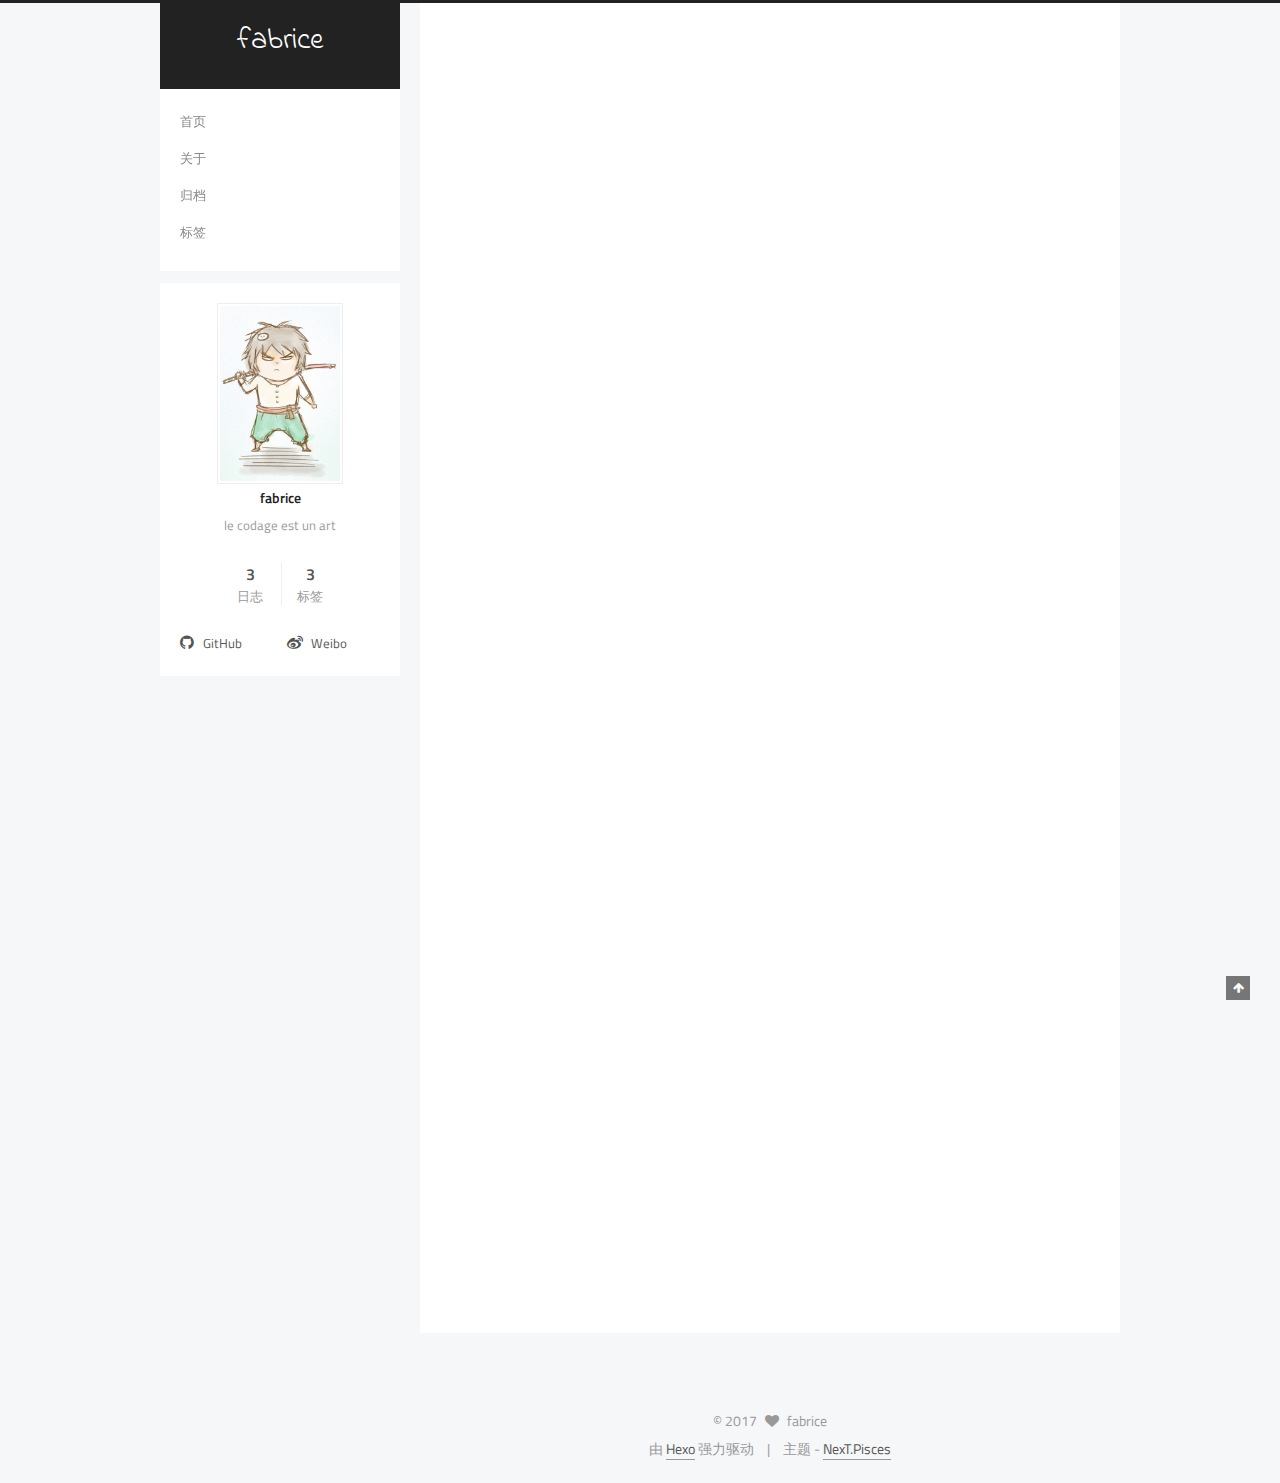
<file: index.html>
<!doctype html>



  


<html class="theme-next pisces use-motion" lang="zh-Hans">
<head>
  <meta charset="UTF-8"/>
<meta http-equiv="X-UA-Compatible" content="IE=edge" />
<meta name="viewport" content="width=device-width, initial-scale=1, maximum-scale=1"/>









<meta http-equiv="Cache-Control" content="no-transform" />
<meta http-equiv="Cache-Control" content="no-siteapp" />















  
  
  <link href="/lib/fancybox/source/jquery.fancybox.css?v=2.1.5" rel="stylesheet" type="text/css" />




  
  
  
  

  
    
    
  

  
    
      
    

    
  

  

  
    
      
    

    
  

  
    
      
    

    
  

  
    
    
    <link href="//fonts.googleapis.com/css?family=Titillium Web:300,300italic,400,400italic,700,700italic|Anton:300,300italic,400,400italic,700,700italic|Indie Flower:300,300italic,400,400italic,700,700italic|PT Mono:300,300italic,400,400italic,700,700italic&subset=latin,latin-ext" rel="stylesheet" type="text/css">
  






<link href="/lib/font-awesome/css/font-awesome.min.css?v=4.6.2" rel="stylesheet" type="text/css" />

<link href="/css/main.css?v=5.1.1" rel="stylesheet" type="text/css" />


  <meta name="keywords" content="css, 前端,html,javascript" />








  <link rel="shortcut icon" type="image/x-icon" href="/favicon.ico?v=5.1.1" />






<meta name="description" content="le codage est un art">
<meta property="og:type" content="website">
<meta property="og:title" content="fabrice">
<meta property="og:url" content="http://yoursite.com/index.html">
<meta property="og:site_name" content="fabrice">
<meta property="og:description" content="le codage est un art">
<meta name="twitter:card" content="summary">
<meta name="twitter:title" content="fabrice">
<meta name="twitter:description" content="le codage est un art">



<script type="text/javascript" id="hexo.configurations">
  var NexT = window.NexT || {};
  var CONFIG = {
    root: '/',
    scheme: 'Pisces',
    sidebar: {"position":"left","display":"post","offset":12,"offset_float":0,"b2t":false,"scrollpercent":false},
    fancybox: true,
    motion: true,
    duoshuo: {
      userId: '0',
      author: '博主'
    },
    algolia: {
      applicationID: '',
      apiKey: '',
      indexName: '',
      hits: {"per_page":10},
      labels: {"input_placeholder":"Search for Posts","hits_empty":"We didn't find any results for the search: ${query}","hits_stats":"${hits} results found in ${time} ms"}
    }
  };
</script>



  <link rel="canonical" href="http://yoursite.com/"/>





  <title>fabrice</title>
</head>

<body itemscope itemtype="http://schema.org/WebPage" lang="zh-Hans">

  















  
  
    
  

  <div class="container sidebar-position-left 
   page-home 
 ">
    <div class="headband"></div>

    <header id="header" class="header" itemscope itemtype="http://schema.org/WPHeader">
      <div class="header-inner"><div class="site-brand-wrapper">
  <div class="site-meta ">
    

    <div class="custom-logo-site-title">
      <a href="/"  class="brand" rel="start">
        <span class="logo-line-before"><i></i></span>
        <span class="site-title">fabrice</span>
        <span class="logo-line-after"><i></i></span>
      </a>
    </div>
      
        <p class="site-subtitle"></p>
      
  </div>

  <div class="site-nav-toggle">
    <button>
      <span class="btn-bar"></span>
      <span class="btn-bar"></span>
      <span class="btn-bar"></span>
    </button>
  </div>
</div>

<nav class="site-nav">
  

  
    <ul id="menu" class="menu">
      
        
        <li class="menu-item menu-item-home">
          <a href="/" rel="section">
            
            首页
          </a>
        </li>
      
        
        <li class="menu-item menu-item-about">
          <a href="/about/index.html" rel="section">
            
            关于
          </a>
        </li>
      
        
        <li class="menu-item menu-item-archives">
          <a href="/archives" rel="section">
            
            归档
          </a>
        </li>
      
        
        <li class="menu-item menu-item-tags">
          <a href="/tags" rel="section">
            
            标签
          </a>
        </li>
      

      
    </ul>
  

  
</nav>



 </div>
    </header>

    <main id="main" class="main">
      <div class="main-inner">
        <div class="content-wrap">
          <div id="content" class="content">
            
  <section id="posts" class="posts-expand">
    
      

  

  
  
  

  <article class="post post-type-normal " itemscope itemtype="http://schema.org/Article">
    <link itemprop="mainEntityOfPage" href="http://yoursite.com/2017/06/04/json-server/">

    <span hidden itemprop="author" itemscope itemtype="http://schema.org/Person">
      <meta itemprop="name" content="fabrice">
      <meta itemprop="description" content="">
      <meta itemprop="image" content="/uploads/avatar.png">
    </span>

    <span hidden itemprop="publisher" itemscope itemtype="http://schema.org/Organization">
      <meta itemprop="name" content="fabrice">
    </span>

    
      <header class="post-header">

        
        
          <h1 class="post-title" itemprop="name headline">
                
                <a class="post-title-link" href="/2017/06/04/json-server/" itemprop="url">json-server</a></h1>
        

        <div class="post-meta">
          <span class="post-time">
            
              <span class="post-meta-item-icon">
                <i class="fa fa-calendar-o"></i>
              </span>
              
                <span class="post-meta-item-text">发表于</span>
              
              <time title="创建于" itemprop="dateCreated datePublished" datetime="2017-06-04T21:17:45+08:00">
                2017-06-04
              </time>
            

            

            
          </span>

          

          
            
          

          
          

          

          

          

        </div>
      </header>
    

    <div class="post-body" itemprop="articleBody">

      
      

      
        
          
          json-server初次使用
在vue-cli脚手架工具中使用json-server,自建测试用的REST API,实现ajax请求的测试



安装json-server

1$ npm i json-server --save --dev


设置dev-server.js

12345678910111213141516//引入json-server模块var jsonServer= re
          ...
          <!--noindex-->
          <div class="post-button text-center">
            <a class="btn" href="/2017/06/04/json-server/#more" rel="contents">
              阅读全文 &raquo;
            </a>
          </div>
          <!--/noindex-->
        
      
    </div>

    <div>
      
    </div>

    <div>
      
    </div>

    <div>
      
    </div>

    <footer class="post-footer">
      

      

      

      
      
        <div class="post-eof"></div>
      
    </footer>
  </article>


    
      

  

  
  
  

  <article class="post post-type-normal " itemscope itemtype="http://schema.org/Article">
    <link itemprop="mainEntityOfPage" href="http://yoursite.com/2017/06/02/css基础知识（一）/">

    <span hidden itemprop="author" itemscope itemtype="http://schema.org/Person">
      <meta itemprop="name" content="fabrice">
      <meta itemprop="description" content="">
      <meta itemprop="image" content="/uploads/avatar.png">
    </span>

    <span hidden itemprop="publisher" itemscope itemtype="http://schema.org/Organization">
      <meta itemprop="name" content="fabrice">
    </span>

    
      <header class="post-header">

        
        
          <h1 class="post-title" itemprop="name headline">
                
                <a class="post-title-link" href="/2017/06/02/css基础知识（一）/" itemprop="url">css基础知识（一）</a></h1>
        

        <div class="post-meta">
          <span class="post-time">
            
              <span class="post-meta-item-icon">
                <i class="fa fa-calendar-o"></i>
              </span>
              
                <span class="post-meta-item-text">发表于</span>
              
              <time title="创建于" itemprop="dateCreated datePublished" datetime="2017-06-02T14:30:47+08:00">
                2017-06-02
              </time>
            

            

            
          </span>

          

          
            
          

          
          

          

          

          

        </div>
      </header>
    

    <div class="post-body" itemprop="articleBody">

      
      

      
        
          
          视觉格式化模型
视觉格式化模型（visual formatting model)是用来处理文档并将其显示在视觉媒体上的机制视觉格式化模型定义了盒（Box）的生成，盒主要包括了块盒、行内盒、匿名盒（没有名字不能被选择器选中的盒）以及一些实验性的盒（未来可能添加到规范中）

盒（box）
box是css布局的基本单位，元素的类型(a div…)和display属性决定了这个元素的box类型.
box的
          ...
          <!--noindex-->
          <div class="post-button text-center">
            <a class="btn" href="/2017/06/02/css基础知识（一）/#more" rel="contents">
              阅读全文 &raquo;
            </a>
          </div>
          <!--/noindex-->
        
      
    </div>

    <div>
      
    </div>

    <div>
      
    </div>

    <div>
      
    </div>

    <footer class="post-footer">
      

      

      

      
      
        <div class="post-eof"></div>
      
    </footer>
  </article>


    
      

  

  
  
  

  <article class="post post-type-normal " itemscope itemtype="http://schema.org/Article">
    <link itemprop="mainEntityOfPage" href="http://yoursite.com/2017/06/01/hexo-Github-pages/">

    <span hidden itemprop="author" itemscope itemtype="http://schema.org/Person">
      <meta itemprop="name" content="fabrice">
      <meta itemprop="description" content="">
      <meta itemprop="image" content="/uploads/avatar.png">
    </span>

    <span hidden itemprop="publisher" itemscope itemtype="http://schema.org/Organization">
      <meta itemprop="name" content="fabrice">
    </span>

    
      <header class="post-header">

        
        
          <h1 class="post-title" itemprop="name headline">
                
                <a class="post-title-link" href="/2017/06/01/hexo-Github-pages/" itemprop="url">hexo+Github pages</a></h1>
        

        <div class="post-meta">
          <span class="post-time">
            
              <span class="post-meta-item-icon">
                <i class="fa fa-calendar-o"></i>
              </span>
              
                <span class="post-meta-item-text">发表于</span>
              
              <time title="创建于" itemprop="dateCreated datePublished" datetime="2017-06-01T18:50:24+08:00">
                2017-06-01
              </time>
            

            

            
          </span>

          

          
            
          

          
          

          

          

          

        </div>
      </header>
    

    <div class="post-body" itemprop="articleBody">

      
      

      
        
          
          Hexo + Github pages

安装hexo

12345678910111213$ cd d:/hexo//随便那个建个hexo文件夹$ npm install hexo-cli -g  //hexo-cli脚手架工作$ hexo init blog  //初始化blog项目$ cd blog$ npm install//安装相关依赖 有可能全都默认装好了$ hexo g// 或者he
          ...
          <!--noindex-->
          <div class="post-button text-center">
            <a class="btn" href="/2017/06/01/hexo-Github-pages/#more" rel="contents">
              阅读全文 &raquo;
            </a>
          </div>
          <!--/noindex-->
        
      
    </div>

    <div>
      
    </div>

    <div>
      
    </div>

    <div>
      
    </div>

    <footer class="post-footer">
      

      

      

      
      
        <div class="post-eof"></div>
      
    </footer>
  </article>


    
  </section>

  


          </div>
          


          

        </div>
        
          
  
  <div class="sidebar-toggle">
    <div class="sidebar-toggle-line-wrap">
      <span class="sidebar-toggle-line sidebar-toggle-line-first"></span>
      <span class="sidebar-toggle-line sidebar-toggle-line-middle"></span>
      <span class="sidebar-toggle-line sidebar-toggle-line-last"></span>
    </div>
  </div>

  <aside id="sidebar" class="sidebar">
    <div class="sidebar-inner">

      

      

      <section class="site-overview sidebar-panel sidebar-panel-active">
        <div class="site-author motion-element" itemprop="author" itemscope itemtype="http://schema.org/Person">
          <img class="site-author-image" itemprop="image"
               src="/uploads/avatar.png"
               alt="fabrice" />
          <p class="site-author-name" itemprop="name">fabrice</p>
           
              <p class="site-description motion-element" itemprop="description">le codage est un art</p>
          
        </div>
        <nav class="site-state motion-element">

          
            <div class="site-state-item site-state-posts">
              <a href="/archives">
                <span class="site-state-item-count">3</span>
                <span class="site-state-item-name">日志</span>
              </a>
            </div>
          

          

          
            
            
            <div class="site-state-item site-state-tags">
              <a href="/tags/index.html">
                <span class="site-state-item-count">3</span>
                <span class="site-state-item-name">标签</span>
              </a>
            </div>
          

        </nav>

        

        <div class="links-of-author motion-element">
          
            
              <span class="links-of-author-item">
                <a href="https://github.com/Pengyang7568" target="_blank" title="GitHub">
                  
                    <i class="fa fa-fw fa-github"></i>
                  
                  GitHub
                </a>
              </span>
            
              <span class="links-of-author-item">
                <a href="http://weibo.com/Pyangfabrice" target="_blank" title="Weibo">
                  
                    <i class="fa fa-fw fa-weibo"></i>
                  
                  Weibo
                </a>
              </span>
            
          
        </div>

        
        

        
        

        


      </section>

      

      

    </div>
  </aside>


        
      </div>
    </main>

    <footer id="footer" class="footer">
      <div class="footer-inner">
        <div class="copyright" >
  
  &copy; 
  <span itemprop="copyrightYear">2017</span>
  <span class="with-love">
    <i class="fa fa-heart"></i>
  </span>
  <span class="author" itemprop="copyrightHolder">fabrice</span>
</div>


<div class="powered-by">
  由 <a class="theme-link" href="https://hexo.io">Hexo</a> 强力驱动
</div>

<div class="theme-info">
  主题 -
  <a class="theme-link" href="https://github.com/iissnan/hexo-theme-next">
    NexT.Pisces
  </a>
</div>


        

        
      </div>
    </footer>

    
      <div class="back-to-top">
        <i class="fa fa-arrow-up"></i>
        
      </div>
    

  </div>

  

<script type="text/javascript">
  if (Object.prototype.toString.call(window.Promise) !== '[object Function]') {
    window.Promise = null;
  }
</script>









  












  
  <script type="text/javascript" src="/lib/jquery/index.js?v=2.1.3"></script>

  
  <script type="text/javascript" src="/lib/fastclick/lib/fastclick.min.js?v=1.0.6"></script>

  
  <script type="text/javascript" src="/lib/jquery_lazyload/jquery.lazyload.js?v=1.9.7"></script>

  
  <script type="text/javascript" src="/lib/velocity/velocity.min.js?v=1.2.1"></script>

  
  <script type="text/javascript" src="/lib/velocity/velocity.ui.min.js?v=1.2.1"></script>

  
  <script type="text/javascript" src="/lib/fancybox/source/jquery.fancybox.pack.js?v=2.1.5"></script>


  


  <script type="text/javascript" src="/js/src/utils.js?v=5.1.1"></script>

  <script type="text/javascript" src="/js/src/motion.js?v=5.1.1"></script>



  
  


  <script type="text/javascript" src="/js/src/affix.js?v=5.1.1"></script>

  <script type="text/javascript" src="/js/src/schemes/pisces.js?v=5.1.1"></script>



  
    <script type="text/javascript" src="/js/src/scrollspy.js?v=5.1.1"></script>
<script type="text/javascript" src="/js/src/post-details.js?v=5.1.1"></script>

  

  


  <script type="text/javascript" src="/js/src/bootstrap.js?v=5.1.1"></script>



  


  




	





  





  





  






  





  

  

  

  

  

  

</body>
</html>
</file>
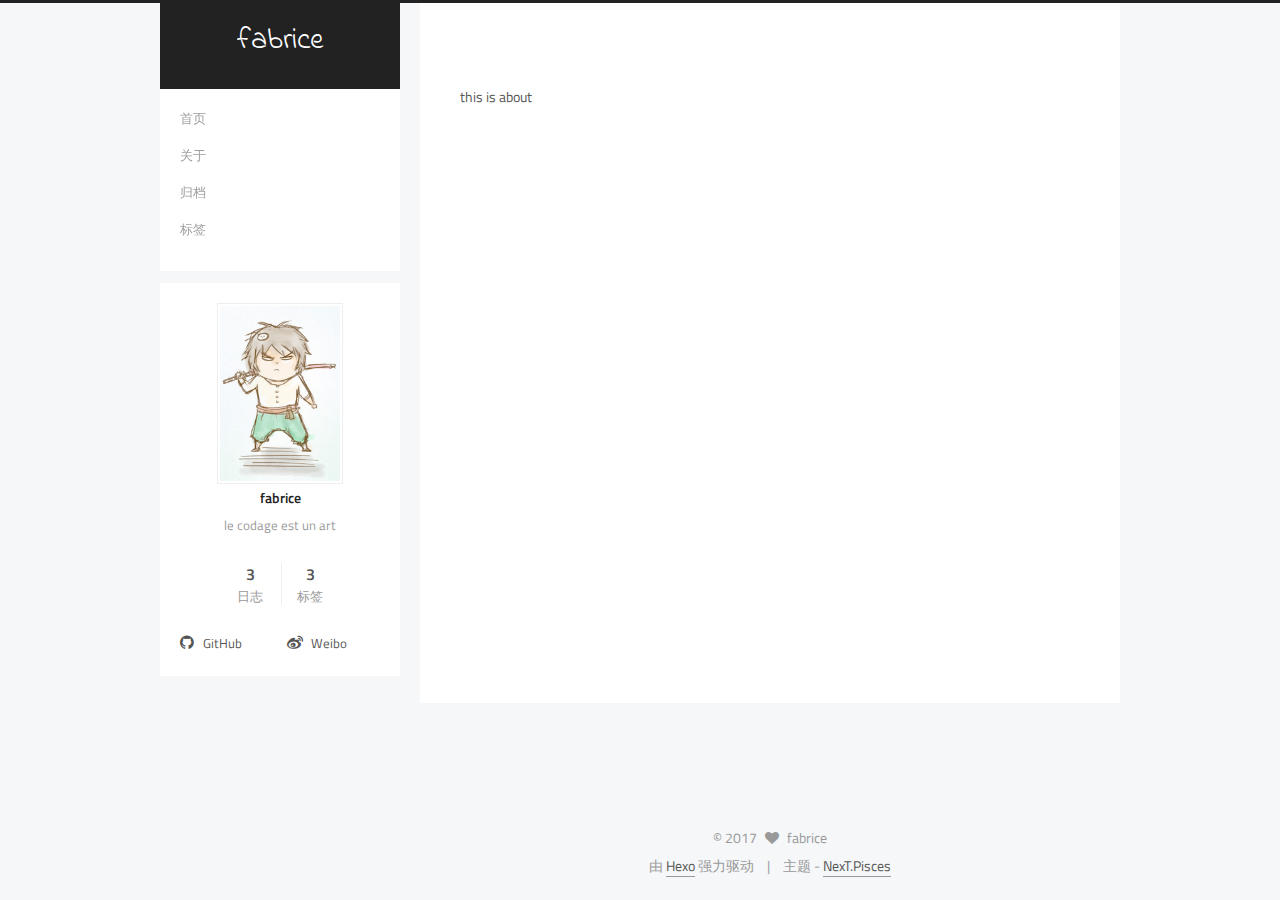
<file: about/index.html>
<!doctype html>



  


<html class="theme-next pisces use-motion" lang="zh-Hans">
<head>
  <meta charset="UTF-8"/>
<meta http-equiv="X-UA-Compatible" content="IE=edge" />
<meta name="viewport" content="width=device-width, initial-scale=1, maximum-scale=1"/>









<meta http-equiv="Cache-Control" content="no-transform" />
<meta http-equiv="Cache-Control" content="no-siteapp" />















  
  
  <link href="/lib/fancybox/source/jquery.fancybox.css?v=2.1.5" rel="stylesheet" type="text/css" />




  
  
  
  

  
    
    
  

  
    
      
    

    
  

  

  
    
      
    

    
  

  
    
      
    

    
  

  
    
    
    <link href="//fonts.googleapis.com/css?family=Titillium Web:300,300italic,400,400italic,700,700italic|Anton:300,300italic,400,400italic,700,700italic|Indie Flower:300,300italic,400,400italic,700,700italic|PT Mono:300,300italic,400,400italic,700,700italic&subset=latin,latin-ext" rel="stylesheet" type="text/css">
  






<link href="/lib/font-awesome/css/font-awesome.min.css?v=4.6.2" rel="stylesheet" type="text/css" />

<link href="/css/main.css?v=5.1.1" rel="stylesheet" type="text/css" />


  <meta name="keywords" content="css, 前端,html,javascript" />








  <link rel="shortcut icon" type="image/x-icon" href="/favicon.ico?v=5.1.1" />






<meta name="description" content="this is about">
<meta property="og:type" content="website">
<meta property="og:title" content="fabrice">
<meta property="og:url" content="http://yoursite.com/about/index.html">
<meta property="og:site_name" content="fabrice">
<meta property="og:description" content="this is about">
<meta property="og:updated_time" content="2017-06-02T09:01:52.184Z">
<meta name="twitter:card" content="summary">
<meta name="twitter:title" content="fabrice">
<meta name="twitter:description" content="this is about">



<script type="text/javascript" id="hexo.configurations">
  var NexT = window.NexT || {};
  var CONFIG = {
    root: '/',
    scheme: 'Pisces',
    sidebar: {"position":"left","display":"post","offset":12,"offset_float":0,"b2t":false,"scrollpercent":false},
    fancybox: true,
    motion: true,
    duoshuo: {
      userId: '0',
      author: '博主'
    },
    algolia: {
      applicationID: '',
      apiKey: '',
      indexName: '',
      hits: {"per_page":10},
      labels: {"input_placeholder":"Search for Posts","hits_empty":"We didn't find any results for the search: ${query}","hits_stats":"${hits} results found in ${time} ms"}
    }
  };
</script>



  <link rel="canonical" href="http://yoursite.com/about/"/>





  <title> | fabrice</title>
</head>

<body itemscope itemtype="http://schema.org/WebPage" lang="zh-Hans">

  















  
  
    
  

  <div class="container sidebar-position-left page-post-detail ">
    <div class="headband"></div>

    <header id="header" class="header" itemscope itemtype="http://schema.org/WPHeader">
      <div class="header-inner"><div class="site-brand-wrapper">
  <div class="site-meta ">
    

    <div class="custom-logo-site-title">
      <a href="/"  class="brand" rel="start">
        <span class="logo-line-before"><i></i></span>
        <span class="site-title">fabrice</span>
        <span class="logo-line-after"><i></i></span>
      </a>
    </div>
      
        <p class="site-subtitle"></p>
      
  </div>

  <div class="site-nav-toggle">
    <button>
      <span class="btn-bar"></span>
      <span class="btn-bar"></span>
      <span class="btn-bar"></span>
    </button>
  </div>
</div>

<nav class="site-nav">
  

  
    <ul id="menu" class="menu">
      
        
        <li class="menu-item menu-item-home">
          <a href="/" rel="section">
            
            首页
          </a>
        </li>
      
        
        <li class="menu-item menu-item-about">
          <a href="/about/index.html" rel="section">
            
            关于
          </a>
        </li>
      
        
        <li class="menu-item menu-item-archives">
          <a href="/archives" rel="section">
            
            归档
          </a>
        </li>
      
        
        <li class="menu-item menu-item-tags">
          <a href="/tags" rel="section">
            
            标签
          </a>
        </li>
      

      
    </ul>
  

  
</nav>



 </div>
    </header>

    <main id="main" class="main">
      <div class="main-inner">
        <div class="content-wrap">
          <div id="content" class="content">
            

  <div id="posts" class="posts-expand">
  <header class="post-header">

	<h1 class="post-title" itemprop="name headline"></h1>



</header>

    
    
      <!DOCTYPE html>
<html>
  <head>
    <meta charset="utf-8">
    <title></title>
  </head>
  <body>
    this is about
  </body>
</html>

    
  </div>


          </div>
          


          
  <div class="comments" id="comments">
    
  </div>


        </div>
        
          
  
  <div class="sidebar-toggle">
    <div class="sidebar-toggle-line-wrap">
      <span class="sidebar-toggle-line sidebar-toggle-line-first"></span>
      <span class="sidebar-toggle-line sidebar-toggle-line-middle"></span>
      <span class="sidebar-toggle-line sidebar-toggle-line-last"></span>
    </div>
  </div>

  <aside id="sidebar" class="sidebar">
    <div class="sidebar-inner">

      

      

      <section class="site-overview sidebar-panel sidebar-panel-active">
        <div class="site-author motion-element" itemprop="author" itemscope itemtype="http://schema.org/Person">
          <img class="site-author-image" itemprop="image"
               src="/uploads/avatar.png"
               alt="fabrice" />
          <p class="site-author-name" itemprop="name">fabrice</p>
           
              <p class="site-description motion-element" itemprop="description">le codage est un art</p>
          
        </div>
        <nav class="site-state motion-element">

          
            <div class="site-state-item site-state-posts">
              <a href="/archives">
                <span class="site-state-item-count">3</span>
                <span class="site-state-item-name">日志</span>
              </a>
            </div>
          

          

          
            
            
            <div class="site-state-item site-state-tags">
              <a href="/tags/index.html">
                <span class="site-state-item-count">3</span>
                <span class="site-state-item-name">标签</span>
              </a>
            </div>
          

        </nav>

        

        <div class="links-of-author motion-element">
          
            
              <span class="links-of-author-item">
                <a href="https://github.com/Pengyang7568" target="_blank" title="GitHub">
                  
                    <i class="fa fa-fw fa-github"></i>
                  
                  GitHub
                </a>
              </span>
            
              <span class="links-of-author-item">
                <a href="http://weibo.com/Pyangfabrice" target="_blank" title="Weibo">
                  
                    <i class="fa fa-fw fa-weibo"></i>
                  
                  Weibo
                </a>
              </span>
            
          
        </div>

        
        

        
        

        


      </section>

      

      

    </div>
  </aside>


        
      </div>
    </main>

    <footer id="footer" class="footer">
      <div class="footer-inner">
        <div class="copyright" >
  
  &copy; 
  <span itemprop="copyrightYear">2017</span>
  <span class="with-love">
    <i class="fa fa-heart"></i>
  </span>
  <span class="author" itemprop="copyrightHolder">fabrice</span>
</div>


<div class="powered-by">
  由 <a class="theme-link" href="https://hexo.io">Hexo</a> 强力驱动
</div>

<div class="theme-info">
  主题 -
  <a class="theme-link" href="https://github.com/iissnan/hexo-theme-next">
    NexT.Pisces
  </a>
</div>


        

        
      </div>
    </footer>

    
      <div class="back-to-top">
        <i class="fa fa-arrow-up"></i>
        
      </div>
    

  </div>

  

<script type="text/javascript">
  if (Object.prototype.toString.call(window.Promise) !== '[object Function]') {
    window.Promise = null;
  }
</script>









  












  
  <script type="text/javascript" src="/lib/jquery/index.js?v=2.1.3"></script>

  
  <script type="text/javascript" src="/lib/fastclick/lib/fastclick.min.js?v=1.0.6"></script>

  
  <script type="text/javascript" src="/lib/jquery_lazyload/jquery.lazyload.js?v=1.9.7"></script>

  
  <script type="text/javascript" src="/lib/velocity/velocity.min.js?v=1.2.1"></script>

  
  <script type="text/javascript" src="/lib/velocity/velocity.ui.min.js?v=1.2.1"></script>

  
  <script type="text/javascript" src="/lib/fancybox/source/jquery.fancybox.pack.js?v=2.1.5"></script>


  


  <script type="text/javascript" src="/js/src/utils.js?v=5.1.1"></script>

  <script type="text/javascript" src="/js/src/motion.js?v=5.1.1"></script>



  
  


  <script type="text/javascript" src="/js/src/affix.js?v=5.1.1"></script>

  <script type="text/javascript" src="/js/src/schemes/pisces.js?v=5.1.1"></script>



  
    <script type="text/javascript" src="/js/src/scrollspy.js?v=5.1.1"></script>
<script type="text/javascript" src="/js/src/post-details.js?v=5.1.1"></script>

  

  


  <script type="text/javascript" src="/js/src/bootstrap.js?v=5.1.1"></script>



  


  




	





  





  





  






  





  

  

  

  

  

  

</body>
</html>
</file>
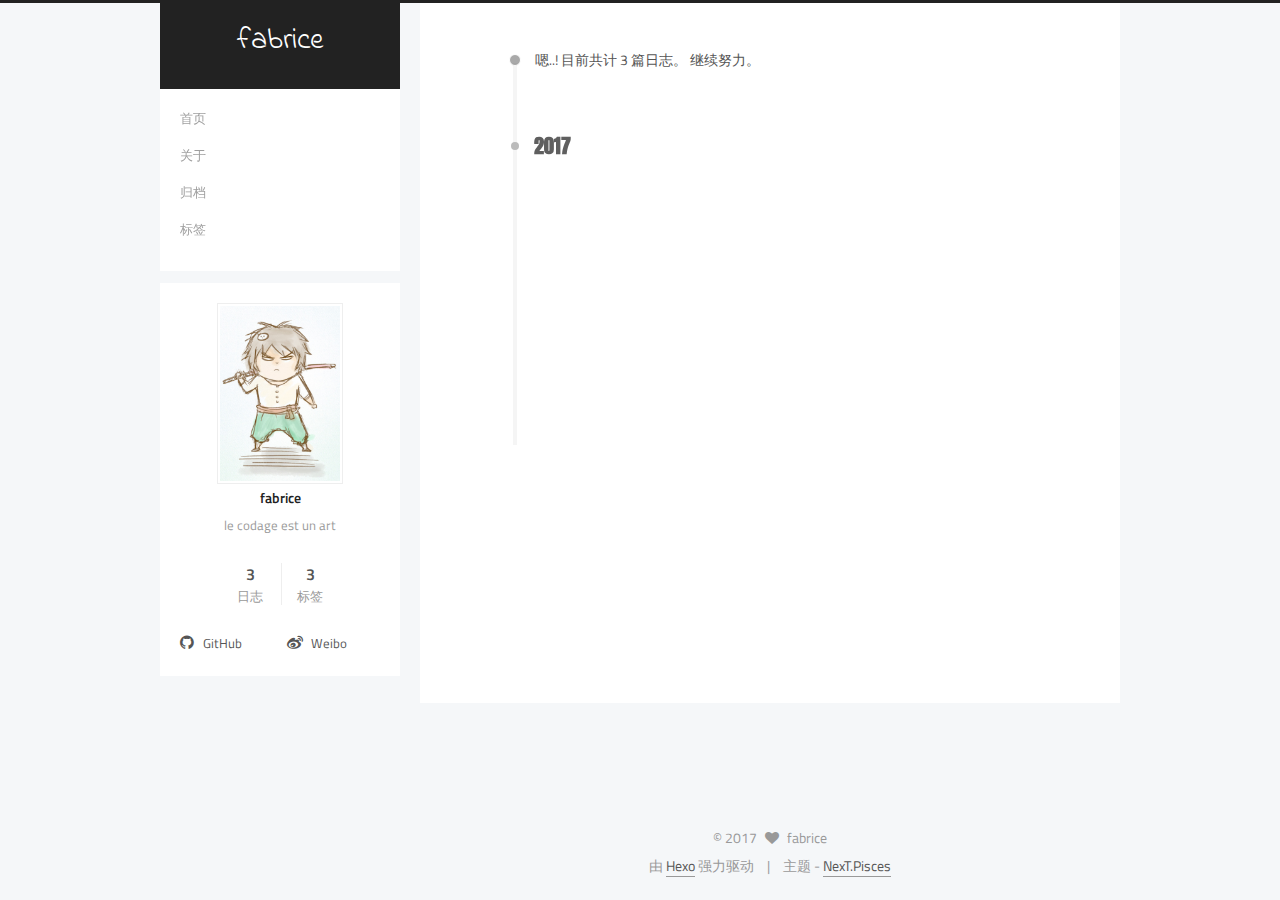
<file: archives/index.html>
<!doctype html>



  


<html class="theme-next pisces use-motion" lang="zh-Hans">
<head>
  <meta charset="UTF-8"/>
<meta http-equiv="X-UA-Compatible" content="IE=edge" />
<meta name="viewport" content="width=device-width, initial-scale=1, maximum-scale=1"/>









<meta http-equiv="Cache-Control" content="no-transform" />
<meta http-equiv="Cache-Control" content="no-siteapp" />















  
  
  <link href="/lib/fancybox/source/jquery.fancybox.css?v=2.1.5" rel="stylesheet" type="text/css" />




  
  
  
  

  
    
    
  

  
    
      
    

    
  

  

  
    
      
    

    
  

  
    
      
    

    
  

  
    
    
    <link href="//fonts.googleapis.com/css?family=Titillium Web:300,300italic,400,400italic,700,700italic|Anton:300,300italic,400,400italic,700,700italic|Indie Flower:300,300italic,400,400italic,700,700italic|PT Mono:300,300italic,400,400italic,700,700italic&subset=latin,latin-ext" rel="stylesheet" type="text/css">
  






<link href="/lib/font-awesome/css/font-awesome.min.css?v=4.6.2" rel="stylesheet" type="text/css" />

<link href="/css/main.css?v=5.1.1" rel="stylesheet" type="text/css" />


  <meta name="keywords" content="css, 前端,html,javascript" />








  <link rel="shortcut icon" type="image/x-icon" href="/favicon.ico?v=5.1.1" />






<meta name="description" content="le codage est un art">
<meta property="og:type" content="website">
<meta property="og:title" content="fabrice">
<meta property="og:url" content="http://yoursite.com/archives/index.html">
<meta property="og:site_name" content="fabrice">
<meta property="og:description" content="le codage est un art">
<meta name="twitter:card" content="summary">
<meta name="twitter:title" content="fabrice">
<meta name="twitter:description" content="le codage est un art">



<script type="text/javascript" id="hexo.configurations">
  var NexT = window.NexT || {};
  var CONFIG = {
    root: '/',
    scheme: 'Pisces',
    sidebar: {"position":"left","display":"post","offset":12,"offset_float":0,"b2t":false,"scrollpercent":false},
    fancybox: true,
    motion: true,
    duoshuo: {
      userId: '0',
      author: '博主'
    },
    algolia: {
      applicationID: '',
      apiKey: '',
      indexName: '',
      hits: {"per_page":10},
      labels: {"input_placeholder":"Search for Posts","hits_empty":"We didn't find any results for the search: ${query}","hits_stats":"${hits} results found in ${time} ms"}
    }
  };
</script>



  <link rel="canonical" href="http://yoursite.com/archives/"/>





  <title>归档 | fabrice</title>
</head>

<body itemscope itemtype="http://schema.org/WebPage" lang="zh-Hans">

  















  
  
    
  

  <div class="container sidebar-position-left  page-archive  ">
    <div class="headband"></div>

    <header id="header" class="header" itemscope itemtype="http://schema.org/WPHeader">
      <div class="header-inner"><div class="site-brand-wrapper">
  <div class="site-meta ">
    

    <div class="custom-logo-site-title">
      <a href="/"  class="brand" rel="start">
        <span class="logo-line-before"><i></i></span>
        <span class="site-title">fabrice</span>
        <span class="logo-line-after"><i></i></span>
      </a>
    </div>
      
        <p class="site-subtitle"></p>
      
  </div>

  <div class="site-nav-toggle">
    <button>
      <span class="btn-bar"></span>
      <span class="btn-bar"></span>
      <span class="btn-bar"></span>
    </button>
  </div>
</div>

<nav class="site-nav">
  

  
    <ul id="menu" class="menu">
      
        
        <li class="menu-item menu-item-home">
          <a href="/" rel="section">
            
            首页
          </a>
        </li>
      
        
        <li class="menu-item menu-item-about">
          <a href="/about/index.html" rel="section">
            
            关于
          </a>
        </li>
      
        
        <li class="menu-item menu-item-archives">
          <a href="/archives" rel="section">
            
            归档
          </a>
        </li>
      
        
        <li class="menu-item menu-item-tags">
          <a href="/tags" rel="section">
            
            标签
          </a>
        </li>
      

      
    </ul>
  

  
</nav>



 </div>
    </header>

    <main id="main" class="main">
      <div class="main-inner">
        <div class="content-wrap">
          <div id="content" class="content">
            

  <section id="posts" class="posts-collapse">
    <span class="archive-move-on"></span>

    <span class="archive-page-counter">
      
      
      
        
      
      嗯..! 目前共计 3 篇日志。 继续努力。
    </span>

    

      
      
      

      
        
        <div class="collection-title">
          <h2 class="archive-year motion-element" id="archive-year-2017">2017</h2>
        </div>
      
      

      

  <article class="post post-type-normal" itemscope itemtype="http://schema.org/Article">
    <header class="post-header">

      <h2 class="post-title">
        
            <a class="post-title-link" href="/2017/06/04/json-server/" itemprop="url">
              
                <span itemprop="name">json-server</span>
              
            </a>
        
      </h2>

      <div class="post-meta">
        <time class="post-time" itemprop="dateCreated"
              datetime="2017-06-04T21:17:45+08:00"
              content="2017-06-04" >
          06-04
        </time>
      </div>

    </header>
  </article>



    

      
      
      

      
      

      

  <article class="post post-type-normal" itemscope itemtype="http://schema.org/Article">
    <header class="post-header">

      <h2 class="post-title">
        
            <a class="post-title-link" href="/2017/06/02/css基础知识（一）/" itemprop="url">
              
                <span itemprop="name">css基础知识（一）</span>
              
            </a>
        
      </h2>

      <div class="post-meta">
        <time class="post-time" itemprop="dateCreated"
              datetime="2017-06-02T14:30:47+08:00"
              content="2017-06-02" >
          06-02
        </time>
      </div>

    </header>
  </article>



    

      
      
      

      
      

      

  <article class="post post-type-normal" itemscope itemtype="http://schema.org/Article">
    <header class="post-header">

      <h2 class="post-title">
        
            <a class="post-title-link" href="/2017/06/01/hexo-Github-pages/" itemprop="url">
              
                <span itemprop="name">hexo+Github pages</span>
              
            </a>
        
      </h2>

      <div class="post-meta">
        <time class="post-time" itemprop="dateCreated"
              datetime="2017-06-01T18:50:24+08:00"
              content="2017-06-01" >
          06-01
        </time>
      </div>

    </header>
  </article>



    

  </section>

  



          </div>
          


          

        </div>
        
          
  
  <div class="sidebar-toggle">
    <div class="sidebar-toggle-line-wrap">
      <span class="sidebar-toggle-line sidebar-toggle-line-first"></span>
      <span class="sidebar-toggle-line sidebar-toggle-line-middle"></span>
      <span class="sidebar-toggle-line sidebar-toggle-line-last"></span>
    </div>
  </div>

  <aside id="sidebar" class="sidebar">
    <div class="sidebar-inner">

      

      

      <section class="site-overview sidebar-panel sidebar-panel-active">
        <div class="site-author motion-element" itemprop="author" itemscope itemtype="http://schema.org/Person">
          <img class="site-author-image" itemprop="image"
               src="/uploads/avatar.png"
               alt="fabrice" />
          <p class="site-author-name" itemprop="name">fabrice</p>
           
              <p class="site-description motion-element" itemprop="description">le codage est un art</p>
          
        </div>
        <nav class="site-state motion-element">

          
            <div class="site-state-item site-state-posts">
              <a href="/archives">
                <span class="site-state-item-count">3</span>
                <span class="site-state-item-name">日志</span>
              </a>
            </div>
          

          

          
            
            
            <div class="site-state-item site-state-tags">
              <a href="/tags/index.html">
                <span class="site-state-item-count">3</span>
                <span class="site-state-item-name">标签</span>
              </a>
            </div>
          

        </nav>

        

        <div class="links-of-author motion-element">
          
            
              <span class="links-of-author-item">
                <a href="https://github.com/Pengyang7568" target="_blank" title="GitHub">
                  
                    <i class="fa fa-fw fa-github"></i>
                  
                  GitHub
                </a>
              </span>
            
              <span class="links-of-author-item">
                <a href="http://weibo.com/Pyangfabrice" target="_blank" title="Weibo">
                  
                    <i class="fa fa-fw fa-weibo"></i>
                  
                  Weibo
                </a>
              </span>
            
          
        </div>

        
        

        
        

        


      </section>

      

      

    </div>
  </aside>


        
      </div>
    </main>

    <footer id="footer" class="footer">
      <div class="footer-inner">
        <div class="copyright" >
  
  &copy; 
  <span itemprop="copyrightYear">2017</span>
  <span class="with-love">
    <i class="fa fa-heart"></i>
  </span>
  <span class="author" itemprop="copyrightHolder">fabrice</span>
</div>


<div class="powered-by">
  由 <a class="theme-link" href="https://hexo.io">Hexo</a> 强力驱动
</div>

<div class="theme-info">
  主题 -
  <a class="theme-link" href="https://github.com/iissnan/hexo-theme-next">
    NexT.Pisces
  </a>
</div>


        

        
      </div>
    </footer>

    
      <div class="back-to-top">
        <i class="fa fa-arrow-up"></i>
        
      </div>
    

  </div>

  

<script type="text/javascript">
  if (Object.prototype.toString.call(window.Promise) !== '[object Function]') {
    window.Promise = null;
  }
</script>









  












  
  <script type="text/javascript" src="/lib/jquery/index.js?v=2.1.3"></script>

  
  <script type="text/javascript" src="/lib/fastclick/lib/fastclick.min.js?v=1.0.6"></script>

  
  <script type="text/javascript" src="/lib/jquery_lazyload/jquery.lazyload.js?v=1.9.7"></script>

  
  <script type="text/javascript" src="/lib/velocity/velocity.min.js?v=1.2.1"></script>

  
  <script type="text/javascript" src="/lib/velocity/velocity.ui.min.js?v=1.2.1"></script>

  
  <script type="text/javascript" src="/lib/fancybox/source/jquery.fancybox.pack.js?v=2.1.5"></script>


  


  <script type="text/javascript" src="/js/src/utils.js?v=5.1.1"></script>

  <script type="text/javascript" src="/js/src/motion.js?v=5.1.1"></script>



  
  


  <script type="text/javascript" src="/js/src/affix.js?v=5.1.1"></script>

  <script type="text/javascript" src="/js/src/schemes/pisces.js?v=5.1.1"></script>



  
  
    <script type="text/javascript" id="motion.page.archive">
      $('.archive-year').velocity('transition.slideLeftIn');
    </script>
  


  


  <script type="text/javascript" src="/js/src/bootstrap.js?v=5.1.1"></script>



  


  




	





  





  





  






  





  

  

  

  

  

  

</body>
</html>
</file>
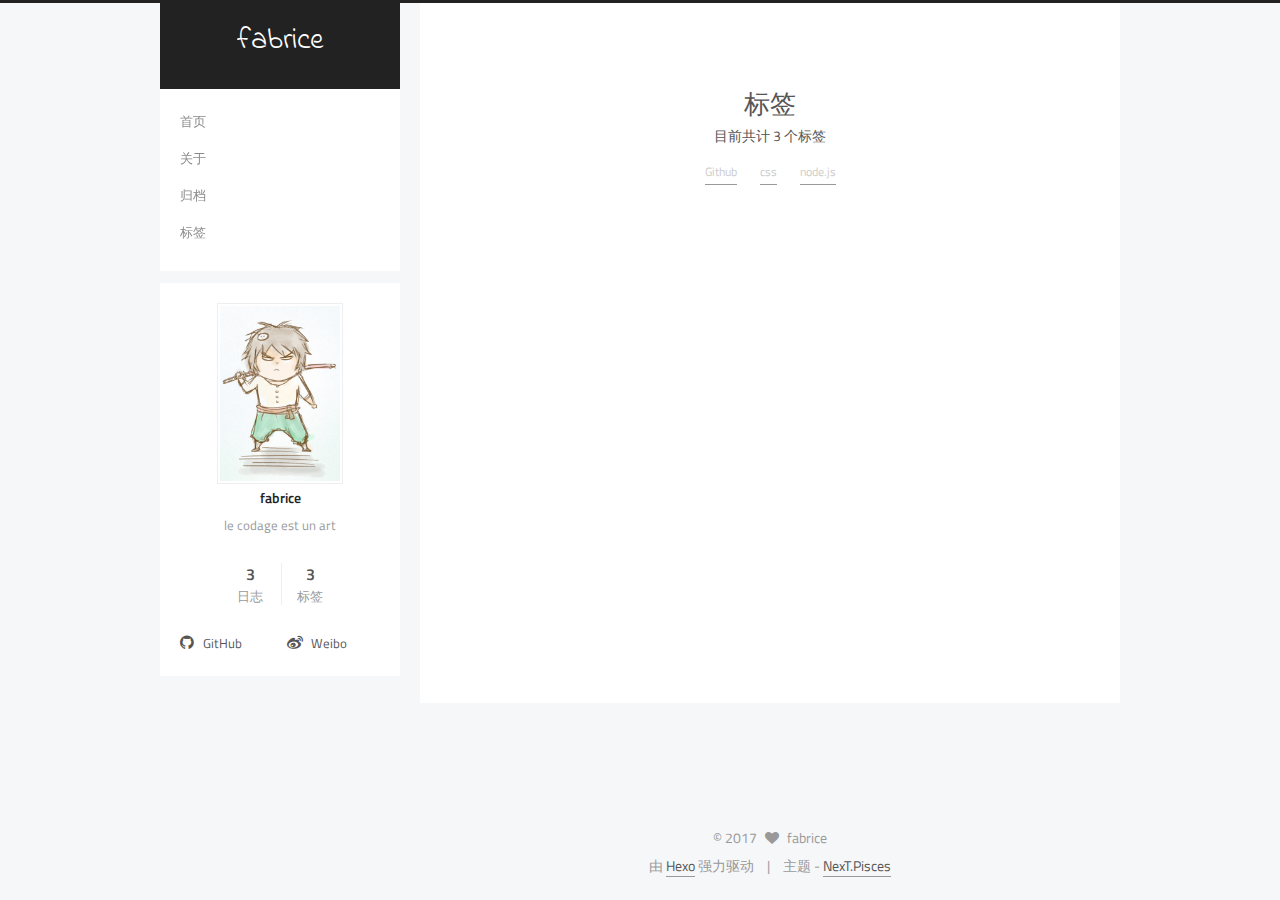
<file: tags/index.html>
<!doctype html>



  


<html class="theme-next pisces use-motion" lang="zh-Hans">
<head>
  <meta charset="UTF-8"/>
<meta http-equiv="X-UA-Compatible" content="IE=edge" />
<meta name="viewport" content="width=device-width, initial-scale=1, maximum-scale=1"/>









<meta http-equiv="Cache-Control" content="no-transform" />
<meta http-equiv="Cache-Control" content="no-siteapp" />















  
  
  <link href="/lib/fancybox/source/jquery.fancybox.css?v=2.1.5" rel="stylesheet" type="text/css" />




  
  
  
  

  
    
    
  

  
    
      
    

    
  

  

  
    
      
    

    
  

  
    
      
    

    
  

  
    
    
    <link href="//fonts.googleapis.com/css?family=Titillium Web:300,300italic,400,400italic,700,700italic|Anton:300,300italic,400,400italic,700,700italic|Indie Flower:300,300italic,400,400italic,700,700italic|PT Mono:300,300italic,400,400italic,700,700italic&subset=latin,latin-ext" rel="stylesheet" type="text/css">
  






<link href="/lib/font-awesome/css/font-awesome.min.css?v=4.6.2" rel="stylesheet" type="text/css" />

<link href="/css/main.css?v=5.1.1" rel="stylesheet" type="text/css" />


  <meta name="keywords" content="css, 前端,html,javascript" />








  <link rel="shortcut icon" type="image/x-icon" href="/favicon.ico?v=5.1.1" />






<meta name="description" content="le codage est un art">
<meta property="og:type" content="website">
<meta property="og:title" content="标签">
<meta property="og:url" content="http://yoursite.com/tags/index.html">
<meta property="og:site_name" content="fabrice">
<meta property="og:description" content="le codage est un art">
<meta property="og:updated_time" content="2017-06-02T10:03:32.404Z">
<meta name="twitter:card" content="summary">
<meta name="twitter:title" content="标签">
<meta name="twitter:description" content="le codage est un art">



<script type="text/javascript" id="hexo.configurations">
  var NexT = window.NexT || {};
  var CONFIG = {
    root: '/',
    scheme: 'Pisces',
    sidebar: {"position":"left","display":"post","offset":12,"offset_float":0,"b2t":false,"scrollpercent":false},
    fancybox: true,
    motion: true,
    duoshuo: {
      userId: '0',
      author: '博主'
    },
    algolia: {
      applicationID: '',
      apiKey: '',
      indexName: '',
      hits: {"per_page":10},
      labels: {"input_placeholder":"Search for Posts","hits_empty":"We didn't find any results for the search: ${query}","hits_stats":"${hits} results found in ${time} ms"}
    }
  };
</script>



  <link rel="canonical" href="http://yoursite.com/tags/"/>





  <title>标签 | fabrice</title>
</head>

<body itemscope itemtype="http://schema.org/WebPage" lang="zh-Hans">

  















  
  
    
  

  <div class="container sidebar-position-left page-post-detail ">
    <div class="headband"></div>

    <header id="header" class="header" itemscope itemtype="http://schema.org/WPHeader">
      <div class="header-inner"><div class="site-brand-wrapper">
  <div class="site-meta ">
    

    <div class="custom-logo-site-title">
      <a href="/"  class="brand" rel="start">
        <span class="logo-line-before"><i></i></span>
        <span class="site-title">fabrice</span>
        <span class="logo-line-after"><i></i></span>
      </a>
    </div>
      
        <p class="site-subtitle"></p>
      
  </div>

  <div class="site-nav-toggle">
    <button>
      <span class="btn-bar"></span>
      <span class="btn-bar"></span>
      <span class="btn-bar"></span>
    </button>
  </div>
</div>

<nav class="site-nav">
  

  
    <ul id="menu" class="menu">
      
        
        <li class="menu-item menu-item-home">
          <a href="/" rel="section">
            
            首页
          </a>
        </li>
      
        
        <li class="menu-item menu-item-about">
          <a href="/about/index.html" rel="section">
            
            关于
          </a>
        </li>
      
        
        <li class="menu-item menu-item-archives">
          <a href="/archives" rel="section">
            
            归档
          </a>
        </li>
      
        
        <li class="menu-item menu-item-tags">
          <a href="/tags" rel="section">
            
            标签
          </a>
        </li>
      

      
    </ul>
  

  
</nav>



 </div>
    </header>

    <main id="main" class="main">
      <div class="main-inner">
        <div class="content-wrap">
          <div id="content" class="content">
            

  <div id="posts" class="posts-expand">
  <header class="post-header">

	<h1 class="post-title" itemprop="name headline">标签</h1>



</header>

    
    
      <div class="tag-cloud">
        <div class="tag-cloud-title">
            目前共计 3 个标签
        </div>
        <div class="tag-cloud-tags">
          <a href="/tags/Github/" style="font-size: 12px; color: #ccc">Github</a> <a href="/tags/css/" style="font-size: 12px; color: #ccc">css</a> <a href="/tags/node-js/" style="font-size: 12px; color: #ccc">node.js</a>
        </div>
      </div>
    
  </div>


          </div>
          


          

        </div>
        
          
  
  <div class="sidebar-toggle">
    <div class="sidebar-toggle-line-wrap">
      <span class="sidebar-toggle-line sidebar-toggle-line-first"></span>
      <span class="sidebar-toggle-line sidebar-toggle-line-middle"></span>
      <span class="sidebar-toggle-line sidebar-toggle-line-last"></span>
    </div>
  </div>

  <aside id="sidebar" class="sidebar">
    <div class="sidebar-inner">

      

      

      <section class="site-overview sidebar-panel sidebar-panel-active">
        <div class="site-author motion-element" itemprop="author" itemscope itemtype="http://schema.org/Person">
          <img class="site-author-image" itemprop="image"
               src="/uploads/avatar.png"
               alt="fabrice" />
          <p class="site-author-name" itemprop="name">fabrice</p>
           
              <p class="site-description motion-element" itemprop="description">le codage est un art</p>
          
        </div>
        <nav class="site-state motion-element">

          
            <div class="site-state-item site-state-posts">
              <a href="/archives">
                <span class="site-state-item-count">3</span>
                <span class="site-state-item-name">日志</span>
              </a>
            </div>
          

          

          
            
            
            <div class="site-state-item site-state-tags">
              <a href="/tags/index.html">
                <span class="site-state-item-count">3</span>
                <span class="site-state-item-name">标签</span>
              </a>
            </div>
          

        </nav>

        

        <div class="links-of-author motion-element">
          
            
              <span class="links-of-author-item">
                <a href="https://github.com/Pengyang7568" target="_blank" title="GitHub">
                  
                    <i class="fa fa-fw fa-github"></i>
                  
                  GitHub
                </a>
              </span>
            
              <span class="links-of-author-item">
                <a href="http://weibo.com/Pyangfabrice" target="_blank" title="Weibo">
                  
                    <i class="fa fa-fw fa-weibo"></i>
                  
                  Weibo
                </a>
              </span>
            
          
        </div>

        
        

        
        

        


      </section>

      

      

    </div>
  </aside>


        
      </div>
    </main>

    <footer id="footer" class="footer">
      <div class="footer-inner">
        <div class="copyright" >
  
  &copy; 
  <span itemprop="copyrightYear">2017</span>
  <span class="with-love">
    <i class="fa fa-heart"></i>
  </span>
  <span class="author" itemprop="copyrightHolder">fabrice</span>
</div>


<div class="powered-by">
  由 <a class="theme-link" href="https://hexo.io">Hexo</a> 强力驱动
</div>

<div class="theme-info">
  主题 -
  <a class="theme-link" href="https://github.com/iissnan/hexo-theme-next">
    NexT.Pisces
  </a>
</div>


        

        
      </div>
    </footer>

    
      <div class="back-to-top">
        <i class="fa fa-arrow-up"></i>
        
      </div>
    

  </div>

  

<script type="text/javascript">
  if (Object.prototype.toString.call(window.Promise) !== '[object Function]') {
    window.Promise = null;
  }
</script>









  












  
  <script type="text/javascript" src="/lib/jquery/index.js?v=2.1.3"></script>

  
  <script type="text/javascript" src="/lib/fastclick/lib/fastclick.min.js?v=1.0.6"></script>

  
  <script type="text/javascript" src="/lib/jquery_lazyload/jquery.lazyload.js?v=1.9.7"></script>

  
  <script type="text/javascript" src="/lib/velocity/velocity.min.js?v=1.2.1"></script>

  
  <script type="text/javascript" src="/lib/velocity/velocity.ui.min.js?v=1.2.1"></script>

  
  <script type="text/javascript" src="/lib/fancybox/source/jquery.fancybox.pack.js?v=2.1.5"></script>


  


  <script type="text/javascript" src="/js/src/utils.js?v=5.1.1"></script>

  <script type="text/javascript" src="/js/src/motion.js?v=5.1.1"></script>



  
  


  <script type="text/javascript" src="/js/src/affix.js?v=5.1.1"></script>

  <script type="text/javascript" src="/js/src/schemes/pisces.js?v=5.1.1"></script>



  
    <script type="text/javascript" src="/js/src/scrollspy.js?v=5.1.1"></script>
<script type="text/javascript" src="/js/src/post-details.js?v=5.1.1"></script>

  

  


  <script type="text/javascript" src="/js/src/bootstrap.js?v=5.1.1"></script>



  


  




	





  





  





  






  





  

  

  

  

  

  

</body>
</html>
</file>
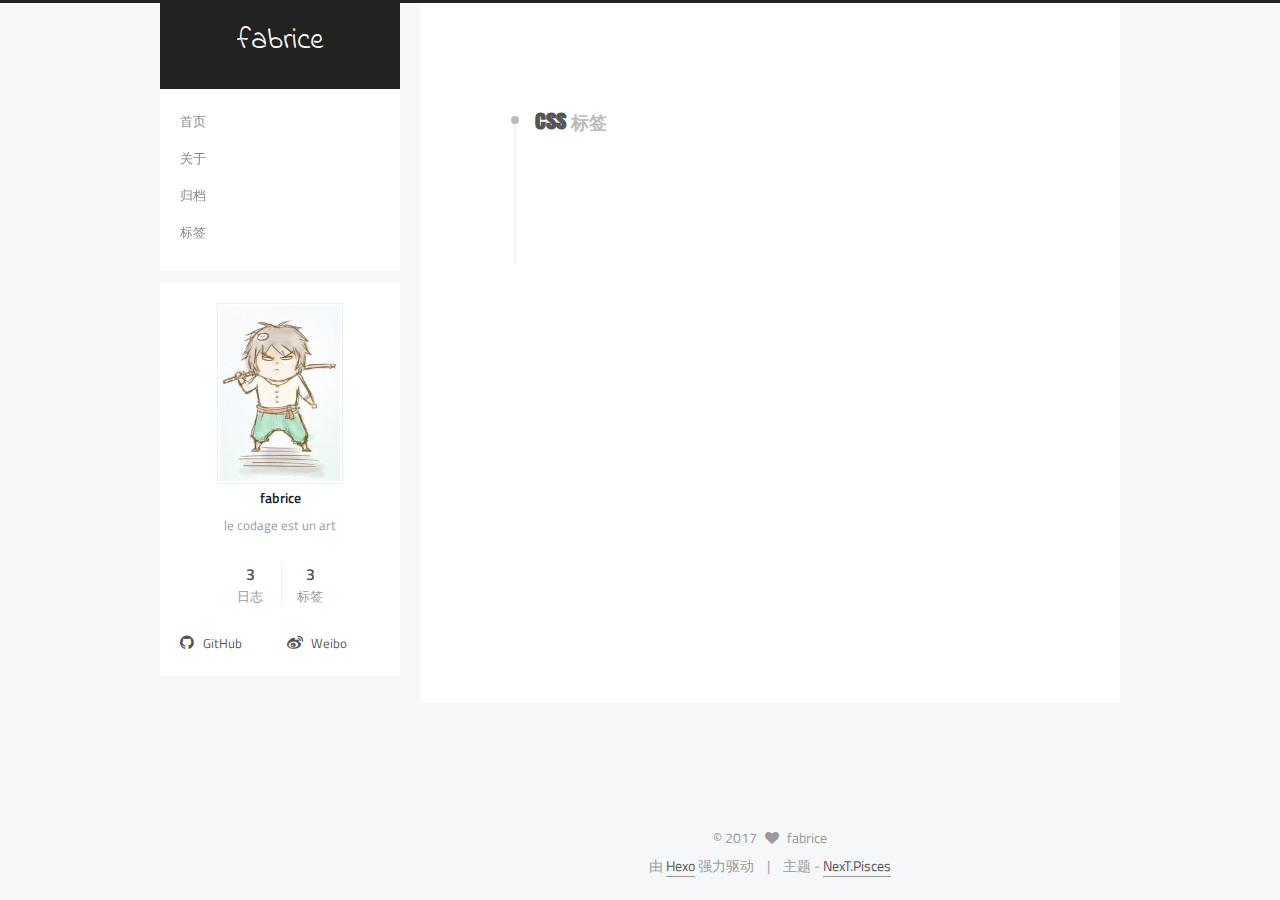
<file: tags/css/index.html>
<!doctype html>



  


<html class="theme-next pisces use-motion" lang="zh-Hans">
<head>
  <meta charset="UTF-8"/>
<meta http-equiv="X-UA-Compatible" content="IE=edge" />
<meta name="viewport" content="width=device-width, initial-scale=1, maximum-scale=1"/>









<meta http-equiv="Cache-Control" content="no-transform" />
<meta http-equiv="Cache-Control" content="no-siteapp" />















  
  
  <link href="/lib/fancybox/source/jquery.fancybox.css?v=2.1.5" rel="stylesheet" type="text/css" />




  
  
  
  

  
    
    
  

  
    
      
    

    
  

  

  
    
      
    

    
  

  
    
      
    

    
  

  
    
    
    <link href="//fonts.googleapis.com/css?family=Titillium Web:300,300italic,400,400italic,700,700italic|Anton:300,300italic,400,400italic,700,700italic|Indie Flower:300,300italic,400,400italic,700,700italic|PT Mono:300,300italic,400,400italic,700,700italic&subset=latin,latin-ext" rel="stylesheet" type="text/css">
  






<link href="/lib/font-awesome/css/font-awesome.min.css?v=4.6.2" rel="stylesheet" type="text/css" />

<link href="/css/main.css?v=5.1.1" rel="stylesheet" type="text/css" />


  <meta name="keywords" content="css, 前端,html,javascript" />








  <link rel="shortcut icon" type="image/x-icon" href="/favicon.ico?v=5.1.1" />






<meta name="description" content="le codage est un art">
<meta property="og:type" content="website">
<meta property="og:title" content="fabrice">
<meta property="og:url" content="http://yoursite.com/tags/css/index.html">
<meta property="og:site_name" content="fabrice">
<meta property="og:description" content="le codage est un art">
<meta name="twitter:card" content="summary">
<meta name="twitter:title" content="fabrice">
<meta name="twitter:description" content="le codage est un art">



<script type="text/javascript" id="hexo.configurations">
  var NexT = window.NexT || {};
  var CONFIG = {
    root: '/',
    scheme: 'Pisces',
    sidebar: {"position":"left","display":"post","offset":12,"offset_float":0,"b2t":false,"scrollpercent":false},
    fancybox: true,
    motion: true,
    duoshuo: {
      userId: '0',
      author: '博主'
    },
    algolia: {
      applicationID: '',
      apiKey: '',
      indexName: '',
      hits: {"per_page":10},
      labels: {"input_placeholder":"Search for Posts","hits_empty":"We didn't find any results for the search: ${query}","hits_stats":"${hits} results found in ${time} ms"}
    }
  };
</script>



  <link rel="canonical" href="http://yoursite.com/tags/css/"/>





  <title>标签: css | fabrice</title>
</head>

<body itemscope itemtype="http://schema.org/WebPage" lang="zh-Hans">

  















  
  
    
  

  <div class="container sidebar-position-left  ">
    <div class="headband"></div>

    <header id="header" class="header" itemscope itemtype="http://schema.org/WPHeader">
      <div class="header-inner"><div class="site-brand-wrapper">
  <div class="site-meta ">
    

    <div class="custom-logo-site-title">
      <a href="/"  class="brand" rel="start">
        <span class="logo-line-before"><i></i></span>
        <span class="site-title">fabrice</span>
        <span class="logo-line-after"><i></i></span>
      </a>
    </div>
      
        <p class="site-subtitle"></p>
      
  </div>

  <div class="site-nav-toggle">
    <button>
      <span class="btn-bar"></span>
      <span class="btn-bar"></span>
      <span class="btn-bar"></span>
    </button>
  </div>
</div>

<nav class="site-nav">
  

  
    <ul id="menu" class="menu">
      
        
        <li class="menu-item menu-item-home">
          <a href="/" rel="section">
            
            首页
          </a>
        </li>
      
        
        <li class="menu-item menu-item-about">
          <a href="/about/index.html" rel="section">
            
            关于
          </a>
        </li>
      
        
        <li class="menu-item menu-item-archives">
          <a href="/archives" rel="section">
            
            归档
          </a>
        </li>
      
        
        <li class="menu-item menu-item-tags">
          <a href="/tags" rel="section">
            
            标签
          </a>
        </li>
      

      
    </ul>
  

  
</nav>



 </div>
    </header>

    <main id="main" class="main">
      <div class="main-inner">
        <div class="content-wrap">
          <div id="content" class="content">
            

  <div id="posts" class="posts-collapse">
    <div class="collection-title">
      <h1>css<small>标签</small>
      </h1>
    </div>

    
      

  <article class="post post-type-normal" itemscope itemtype="http://schema.org/Article">
    <header class="post-header">

      <h2 class="post-title">
        
            <a class="post-title-link" href="/2017/06/02/css基础知识（一）/" itemprop="url">
              
                <span itemprop="name">css基础知识（一）</span>
              
            </a>
        
      </h2>

      <div class="post-meta">
        <time class="post-time" itemprop="dateCreated"
              datetime="2017-06-02T14:30:47+08:00"
              content="2017-06-02" >
          06-02
        </time>
      </div>

    </header>
  </article>


    
  </div>

  


          </div>
          


          

        </div>
        
          
  
  <div class="sidebar-toggle">
    <div class="sidebar-toggle-line-wrap">
      <span class="sidebar-toggle-line sidebar-toggle-line-first"></span>
      <span class="sidebar-toggle-line sidebar-toggle-line-middle"></span>
      <span class="sidebar-toggle-line sidebar-toggle-line-last"></span>
    </div>
  </div>

  <aside id="sidebar" class="sidebar">
    <div class="sidebar-inner">

      

      

      <section class="site-overview sidebar-panel sidebar-panel-active">
        <div class="site-author motion-element" itemprop="author" itemscope itemtype="http://schema.org/Person">
          <img class="site-author-image" itemprop="image"
               src="/uploads/avatar.png"
               alt="fabrice" />
          <p class="site-author-name" itemprop="name">fabrice</p>
           
              <p class="site-description motion-element" itemprop="description">le codage est un art</p>
          
        </div>
        <nav class="site-state motion-element">

          
            <div class="site-state-item site-state-posts">
              <a href="/archives">
                <span class="site-state-item-count">3</span>
                <span class="site-state-item-name">日志</span>
              </a>
            </div>
          

          

          
            
            
            <div class="site-state-item site-state-tags">
              <a href="/tags/index.html">
                <span class="site-state-item-count">3</span>
                <span class="site-state-item-name">标签</span>
              </a>
            </div>
          

        </nav>

        

        <div class="links-of-author motion-element">
          
            
              <span class="links-of-author-item">
                <a href="https://github.com/Pengyang7568" target="_blank" title="GitHub">
                  
                    <i class="fa fa-fw fa-github"></i>
                  
                  GitHub
                </a>
              </span>
            
              <span class="links-of-author-item">
                <a href="http://weibo.com/Pyangfabrice" target="_blank" title="Weibo">
                  
                    <i class="fa fa-fw fa-weibo"></i>
                  
                  Weibo
                </a>
              </span>
            
          
        </div>

        
        

        
        

        


      </section>

      

      

    </div>
  </aside>


        
      </div>
    </main>

    <footer id="footer" class="footer">
      <div class="footer-inner">
        <div class="copyright" >
  
  &copy; 
  <span itemprop="copyrightYear">2017</span>
  <span class="with-love">
    <i class="fa fa-heart"></i>
  </span>
  <span class="author" itemprop="copyrightHolder">fabrice</span>
</div>


<div class="powered-by">
  由 <a class="theme-link" href="https://hexo.io">Hexo</a> 强力驱动
</div>

<div class="theme-info">
  主题 -
  <a class="theme-link" href="https://github.com/iissnan/hexo-theme-next">
    NexT.Pisces
  </a>
</div>


        

        
      </div>
    </footer>

    
      <div class="back-to-top">
        <i class="fa fa-arrow-up"></i>
        
      </div>
    

  </div>

  

<script type="text/javascript">
  if (Object.prototype.toString.call(window.Promise) !== '[object Function]') {
    window.Promise = null;
  }
</script>









  












  
  <script type="text/javascript" src="/lib/jquery/index.js?v=2.1.3"></script>

  
  <script type="text/javascript" src="/lib/fastclick/lib/fastclick.min.js?v=1.0.6"></script>

  
  <script type="text/javascript" src="/lib/jquery_lazyload/jquery.lazyload.js?v=1.9.7"></script>

  
  <script type="text/javascript" src="/lib/velocity/velocity.min.js?v=1.2.1"></script>

  
  <script type="text/javascript" src="/lib/velocity/velocity.ui.min.js?v=1.2.1"></script>

  
  <script type="text/javascript" src="/lib/fancybox/source/jquery.fancybox.pack.js?v=2.1.5"></script>


  


  <script type="text/javascript" src="/js/src/utils.js?v=5.1.1"></script>

  <script type="text/javascript" src="/js/src/motion.js?v=5.1.1"></script>



  
  


  <script type="text/javascript" src="/js/src/affix.js?v=5.1.1"></script>

  <script type="text/javascript" src="/js/src/schemes/pisces.js?v=5.1.1"></script>



  
    <script type="text/javascript" src="/js/src/scrollspy.js?v=5.1.1"></script>
<script type="text/javascript" src="/js/src/post-details.js?v=5.1.1"></script>

  

  


  <script type="text/javascript" src="/js/src/bootstrap.js?v=5.1.1"></script>



  


  




	





  





  





  






  





  

  

  

  

  

  

</body>
</html>
</file>
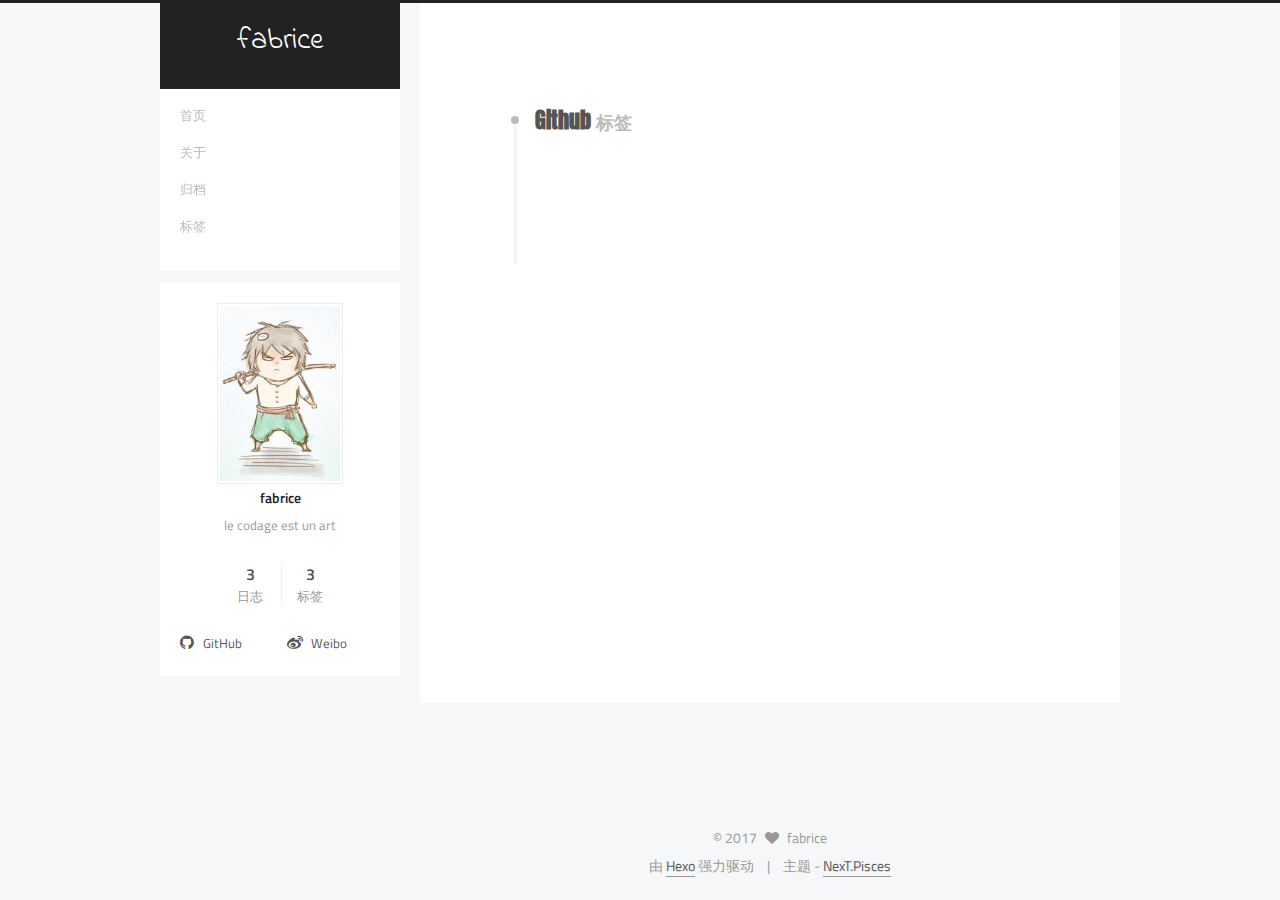
<file: tags/Github/index.html>
<!doctype html>



  


<html class="theme-next pisces use-motion" lang="zh-Hans">
<head>
  <meta charset="UTF-8"/>
<meta http-equiv="X-UA-Compatible" content="IE=edge" />
<meta name="viewport" content="width=device-width, initial-scale=1, maximum-scale=1"/>









<meta http-equiv="Cache-Control" content="no-transform" />
<meta http-equiv="Cache-Control" content="no-siteapp" />















  
  
  <link href="/lib/fancybox/source/jquery.fancybox.css?v=2.1.5" rel="stylesheet" type="text/css" />




  
  
  
  

  
    
    
  

  
    
      
    

    
  

  

  
    
      
    

    
  

  
    
      
    

    
  

  
    
    
    <link href="//fonts.googleapis.com/css?family=Titillium Web:300,300italic,400,400italic,700,700italic|Anton:300,300italic,400,400italic,700,700italic|Indie Flower:300,300italic,400,400italic,700,700italic|PT Mono:300,300italic,400,400italic,700,700italic&subset=latin,latin-ext" rel="stylesheet" type="text/css">
  






<link href="/lib/font-awesome/css/font-awesome.min.css?v=4.6.2" rel="stylesheet" type="text/css" />

<link href="/css/main.css?v=5.1.1" rel="stylesheet" type="text/css" />


  <meta name="keywords" content="css, 前端,html,javascript" />








  <link rel="shortcut icon" type="image/x-icon" href="/favicon.ico?v=5.1.1" />






<meta name="description" content="le codage est un art">
<meta property="og:type" content="website">
<meta property="og:title" content="fabrice">
<meta property="og:url" content="http://yoursite.com/tags/Github/index.html">
<meta property="og:site_name" content="fabrice">
<meta property="og:description" content="le codage est un art">
<meta name="twitter:card" content="summary">
<meta name="twitter:title" content="fabrice">
<meta name="twitter:description" content="le codage est un art">



<script type="text/javascript" id="hexo.configurations">
  var NexT = window.NexT || {};
  var CONFIG = {
    root: '/',
    scheme: 'Pisces',
    sidebar: {"position":"left","display":"post","offset":12,"offset_float":0,"b2t":false,"scrollpercent":false},
    fancybox: true,
    motion: true,
    duoshuo: {
      userId: '0',
      author: '博主'
    },
    algolia: {
      applicationID: '',
      apiKey: '',
      indexName: '',
      hits: {"per_page":10},
      labels: {"input_placeholder":"Search for Posts","hits_empty":"We didn't find any results for the search: ${query}","hits_stats":"${hits} results found in ${time} ms"}
    }
  };
</script>



  <link rel="canonical" href="http://yoursite.com/tags/Github/"/>





  <title>标签: Github | fabrice</title>
</head>

<body itemscope itemtype="http://schema.org/WebPage" lang="zh-Hans">

  















  
  
    
  

  <div class="container sidebar-position-left  ">
    <div class="headband"></div>

    <header id="header" class="header" itemscope itemtype="http://schema.org/WPHeader">
      <div class="header-inner"><div class="site-brand-wrapper">
  <div class="site-meta ">
    

    <div class="custom-logo-site-title">
      <a href="/"  class="brand" rel="start">
        <span class="logo-line-before"><i></i></span>
        <span class="site-title">fabrice</span>
        <span class="logo-line-after"><i></i></span>
      </a>
    </div>
      
        <p class="site-subtitle"></p>
      
  </div>

  <div class="site-nav-toggle">
    <button>
      <span class="btn-bar"></span>
      <span class="btn-bar"></span>
      <span class="btn-bar"></span>
    </button>
  </div>
</div>

<nav class="site-nav">
  

  
    <ul id="menu" class="menu">
      
        
        <li class="menu-item menu-item-home">
          <a href="/" rel="section">
            
            首页
          </a>
        </li>
      
        
        <li class="menu-item menu-item-about">
          <a href="/about/index.html" rel="section">
            
            关于
          </a>
        </li>
      
        
        <li class="menu-item menu-item-archives">
          <a href="/archives" rel="section">
            
            归档
          </a>
        </li>
      
        
        <li class="menu-item menu-item-tags">
          <a href="/tags" rel="section">
            
            标签
          </a>
        </li>
      

      
    </ul>
  

  
</nav>



 </div>
    </header>

    <main id="main" class="main">
      <div class="main-inner">
        <div class="content-wrap">
          <div id="content" class="content">
            

  <div id="posts" class="posts-collapse">
    <div class="collection-title">
      <h1>Github<small>标签</small>
      </h1>
    </div>

    
      

  <article class="post post-type-normal" itemscope itemtype="http://schema.org/Article">
    <header class="post-header">

      <h2 class="post-title">
        
            <a class="post-title-link" href="/2017/06/01/hexo-Github-pages/" itemprop="url">
              
                <span itemprop="name">hexo+Github pages</span>
              
            </a>
        
      </h2>

      <div class="post-meta">
        <time class="post-time" itemprop="dateCreated"
              datetime="2017-06-01T18:50:24+08:00"
              content="2017-06-01" >
          06-01
        </time>
      </div>

    </header>
  </article>


    
  </div>

  


          </div>
          


          

        </div>
        
          
  
  <div class="sidebar-toggle">
    <div class="sidebar-toggle-line-wrap">
      <span class="sidebar-toggle-line sidebar-toggle-line-first"></span>
      <span class="sidebar-toggle-line sidebar-toggle-line-middle"></span>
      <span class="sidebar-toggle-line sidebar-toggle-line-last"></span>
    </div>
  </div>

  <aside id="sidebar" class="sidebar">
    <div class="sidebar-inner">

      

      

      <section class="site-overview sidebar-panel sidebar-panel-active">
        <div class="site-author motion-element" itemprop="author" itemscope itemtype="http://schema.org/Person">
          <img class="site-author-image" itemprop="image"
               src="/uploads/avatar.png"
               alt="fabrice" />
          <p class="site-author-name" itemprop="name">fabrice</p>
           
              <p class="site-description motion-element" itemprop="description">le codage est un art</p>
          
        </div>
        <nav class="site-state motion-element">

          
            <div class="site-state-item site-state-posts">
              <a href="/archives">
                <span class="site-state-item-count">3</span>
                <span class="site-state-item-name">日志</span>
              </a>
            </div>
          

          

          
            
            
            <div class="site-state-item site-state-tags">
              <a href="/tags/index.html">
                <span class="site-state-item-count">3</span>
                <span class="site-state-item-name">标签</span>
              </a>
            </div>
          

        </nav>

        

        <div class="links-of-author motion-element">
          
            
              <span class="links-of-author-item">
                <a href="https://github.com/Pengyang7568" target="_blank" title="GitHub">
                  
                    <i class="fa fa-fw fa-github"></i>
                  
                  GitHub
                </a>
              </span>
            
              <span class="links-of-author-item">
                <a href="http://weibo.com/Pyangfabrice" target="_blank" title="Weibo">
                  
                    <i class="fa fa-fw fa-weibo"></i>
                  
                  Weibo
                </a>
              </span>
            
          
        </div>

        
        

        
        

        


      </section>

      

      

    </div>
  </aside>


        
      </div>
    </main>

    <footer id="footer" class="footer">
      <div class="footer-inner">
        <div class="copyright" >
  
  &copy; 
  <span itemprop="copyrightYear">2017</span>
  <span class="with-love">
    <i class="fa fa-heart"></i>
  </span>
  <span class="author" itemprop="copyrightHolder">fabrice</span>
</div>


<div class="powered-by">
  由 <a class="theme-link" href="https://hexo.io">Hexo</a> 强力驱动
</div>

<div class="theme-info">
  主题 -
  <a class="theme-link" href="https://github.com/iissnan/hexo-theme-next">
    NexT.Pisces
  </a>
</div>


        

        
      </div>
    </footer>

    
      <div class="back-to-top">
        <i class="fa fa-arrow-up"></i>
        
      </div>
    

  </div>

  

<script type="text/javascript">
  if (Object.prototype.toString.call(window.Promise) !== '[object Function]') {
    window.Promise = null;
  }
</script>









  












  
  <script type="text/javascript" src="/lib/jquery/index.js?v=2.1.3"></script>

  
  <script type="text/javascript" src="/lib/fastclick/lib/fastclick.min.js?v=1.0.6"></script>

  
  <script type="text/javascript" src="/lib/jquery_lazyload/jquery.lazyload.js?v=1.9.7"></script>

  
  <script type="text/javascript" src="/lib/velocity/velocity.min.js?v=1.2.1"></script>

  
  <script type="text/javascript" src="/lib/velocity/velocity.ui.min.js?v=1.2.1"></script>

  
  <script type="text/javascript" src="/lib/fancybox/source/jquery.fancybox.pack.js?v=2.1.5"></script>


  


  <script type="text/javascript" src="/js/src/utils.js?v=5.1.1"></script>

  <script type="text/javascript" src="/js/src/motion.js?v=5.1.1"></script>



  
  


  <script type="text/javascript" src="/js/src/affix.js?v=5.1.1"></script>

  <script type="text/javascript" src="/js/src/schemes/pisces.js?v=5.1.1"></script>



  
    <script type="text/javascript" src="/js/src/scrollspy.js?v=5.1.1"></script>
<script type="text/javascript" src="/js/src/post-details.js?v=5.1.1"></script>

  

  


  <script type="text/javascript" src="/js/src/bootstrap.js?v=5.1.1"></script>



  


  




	





  





  





  






  





  

  

  

  

  

  

</body>
</html>
</file>
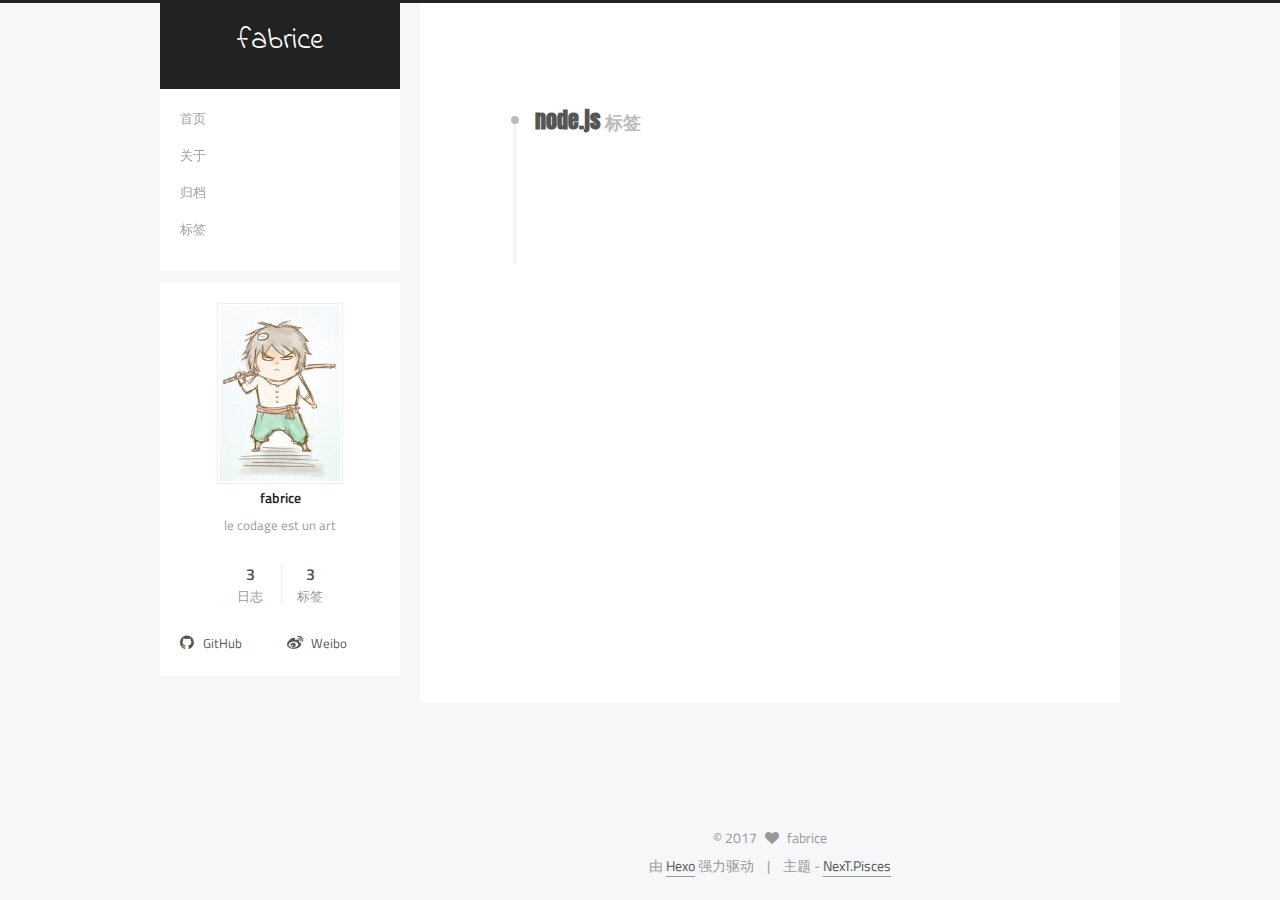
<file: tags/node-js/index.html>
<!doctype html>



  


<html class="theme-next pisces use-motion" lang="zh-Hans">
<head>
  <meta charset="UTF-8"/>
<meta http-equiv="X-UA-Compatible" content="IE=edge" />
<meta name="viewport" content="width=device-width, initial-scale=1, maximum-scale=1"/>









<meta http-equiv="Cache-Control" content="no-transform" />
<meta http-equiv="Cache-Control" content="no-siteapp" />















  
  
  <link href="/lib/fancybox/source/jquery.fancybox.css?v=2.1.5" rel="stylesheet" type="text/css" />




  
  
  
  

  
    
    
  

  
    
      
    

    
  

  

  
    
      
    

    
  

  
    
      
    

    
  

  
    
    
    <link href="//fonts.googleapis.com/css?family=Titillium Web:300,300italic,400,400italic,700,700italic|Anton:300,300italic,400,400italic,700,700italic|Indie Flower:300,300italic,400,400italic,700,700italic|PT Mono:300,300italic,400,400italic,700,700italic&subset=latin,latin-ext" rel="stylesheet" type="text/css">
  






<link href="/lib/font-awesome/css/font-awesome.min.css?v=4.6.2" rel="stylesheet" type="text/css" />

<link href="/css/main.css?v=5.1.1" rel="stylesheet" type="text/css" />


  <meta name="keywords" content="css, 前端,html,javascript" />








  <link rel="shortcut icon" type="image/x-icon" href="/favicon.ico?v=5.1.1" />






<meta name="description" content="le codage est un art">
<meta property="og:type" content="website">
<meta property="og:title" content="fabrice">
<meta property="og:url" content="http://yoursite.com/tags/node-js/index.html">
<meta property="og:site_name" content="fabrice">
<meta property="og:description" content="le codage est un art">
<meta name="twitter:card" content="summary">
<meta name="twitter:title" content="fabrice">
<meta name="twitter:description" content="le codage est un art">



<script type="text/javascript" id="hexo.configurations">
  var NexT = window.NexT || {};
  var CONFIG = {
    root: '/',
    scheme: 'Pisces',
    sidebar: {"position":"left","display":"post","offset":12,"offset_float":0,"b2t":false,"scrollpercent":false},
    fancybox: true,
    motion: true,
    duoshuo: {
      userId: '0',
      author: '博主'
    },
    algolia: {
      applicationID: '',
      apiKey: '',
      indexName: '',
      hits: {"per_page":10},
      labels: {"input_placeholder":"Search for Posts","hits_empty":"We didn't find any results for the search: ${query}","hits_stats":"${hits} results found in ${time} ms"}
    }
  };
</script>



  <link rel="canonical" href="http://yoursite.com/tags/node-js/"/>





  <title>标签: node.js | fabrice</title>
</head>

<body itemscope itemtype="http://schema.org/WebPage" lang="zh-Hans">

  















  
  
    
  

  <div class="container sidebar-position-left  ">
    <div class="headband"></div>

    <header id="header" class="header" itemscope itemtype="http://schema.org/WPHeader">
      <div class="header-inner"><div class="site-brand-wrapper">
  <div class="site-meta ">
    

    <div class="custom-logo-site-title">
      <a href="/"  class="brand" rel="start">
        <span class="logo-line-before"><i></i></span>
        <span class="site-title">fabrice</span>
        <span class="logo-line-after"><i></i></span>
      </a>
    </div>
      
        <p class="site-subtitle"></p>
      
  </div>

  <div class="site-nav-toggle">
    <button>
      <span class="btn-bar"></span>
      <span class="btn-bar"></span>
      <span class="btn-bar"></span>
    </button>
  </div>
</div>

<nav class="site-nav">
  

  
    <ul id="menu" class="menu">
      
        
        <li class="menu-item menu-item-home">
          <a href="/" rel="section">
            
            首页
          </a>
        </li>
      
        
        <li class="menu-item menu-item-about">
          <a href="/about/index.html" rel="section">
            
            关于
          </a>
        </li>
      
        
        <li class="menu-item menu-item-archives">
          <a href="/archives" rel="section">
            
            归档
          </a>
        </li>
      
        
        <li class="menu-item menu-item-tags">
          <a href="/tags" rel="section">
            
            标签
          </a>
        </li>
      

      
    </ul>
  

  
</nav>



 </div>
    </header>

    <main id="main" class="main">
      <div class="main-inner">
        <div class="content-wrap">
          <div id="content" class="content">
            

  <div id="posts" class="posts-collapse">
    <div class="collection-title">
      <h1>node.js<small>标签</small>
      </h1>
    </div>

    
      

  <article class="post post-type-normal" itemscope itemtype="http://schema.org/Article">
    <header class="post-header">

      <h2 class="post-title">
        
            <a class="post-title-link" href="/2017/06/04/json-server/" itemprop="url">
              
                <span itemprop="name">json-server</span>
              
            </a>
        
      </h2>

      <div class="post-meta">
        <time class="post-time" itemprop="dateCreated"
              datetime="2017-06-04T21:17:45+08:00"
              content="2017-06-04" >
          06-04
        </time>
      </div>

    </header>
  </article>


    
  </div>

  


          </div>
          


          

        </div>
        
          
  
  <div class="sidebar-toggle">
    <div class="sidebar-toggle-line-wrap">
      <span class="sidebar-toggle-line sidebar-toggle-line-first"></span>
      <span class="sidebar-toggle-line sidebar-toggle-line-middle"></span>
      <span class="sidebar-toggle-line sidebar-toggle-line-last"></span>
    </div>
  </div>

  <aside id="sidebar" class="sidebar">
    <div class="sidebar-inner">

      

      

      <section class="site-overview sidebar-panel sidebar-panel-active">
        <div class="site-author motion-element" itemprop="author" itemscope itemtype="http://schema.org/Person">
          <img class="site-author-image" itemprop="image"
               src="/uploads/avatar.png"
               alt="fabrice" />
          <p class="site-author-name" itemprop="name">fabrice</p>
           
              <p class="site-description motion-element" itemprop="description">le codage est un art</p>
          
        </div>
        <nav class="site-state motion-element">

          
            <div class="site-state-item site-state-posts">
              <a href="/archives">
                <span class="site-state-item-count">3</span>
                <span class="site-state-item-name">日志</span>
              </a>
            </div>
          

          

          
            
            
            <div class="site-state-item site-state-tags">
              <a href="/tags/index.html">
                <span class="site-state-item-count">3</span>
                <span class="site-state-item-name">标签</span>
              </a>
            </div>
          

        </nav>

        

        <div class="links-of-author motion-element">
          
            
              <span class="links-of-author-item">
                <a href="https://github.com/Pengyang7568" target="_blank" title="GitHub">
                  
                    <i class="fa fa-fw fa-github"></i>
                  
                  GitHub
                </a>
              </span>
            
              <span class="links-of-author-item">
                <a href="http://weibo.com/Pyangfabrice" target="_blank" title="Weibo">
                  
                    <i class="fa fa-fw fa-weibo"></i>
                  
                  Weibo
                </a>
              </span>
            
          
        </div>

        
        

        
        

        


      </section>

      

      

    </div>
  </aside>


        
      </div>
    </main>

    <footer id="footer" class="footer">
      <div class="footer-inner">
        <div class="copyright" >
  
  &copy; 
  <span itemprop="copyrightYear">2017</span>
  <span class="with-love">
    <i class="fa fa-heart"></i>
  </span>
  <span class="author" itemprop="copyrightHolder">fabrice</span>
</div>


<div class="powered-by">
  由 <a class="theme-link" href="https://hexo.io">Hexo</a> 强力驱动
</div>

<div class="theme-info">
  主题 -
  <a class="theme-link" href="https://github.com/iissnan/hexo-theme-next">
    NexT.Pisces
  </a>
</div>


        

        
      </div>
    </footer>

    
      <div class="back-to-top">
        <i class="fa fa-arrow-up"></i>
        
      </div>
    

  </div>

  

<script type="text/javascript">
  if (Object.prototype.toString.call(window.Promise) !== '[object Function]') {
    window.Promise = null;
  }
</script>









  












  
  <script type="text/javascript" src="/lib/jquery/index.js?v=2.1.3"></script>

  
  <script type="text/javascript" src="/lib/fastclick/lib/fastclick.min.js?v=1.0.6"></script>

  
  <script type="text/javascript" src="/lib/jquery_lazyload/jquery.lazyload.js?v=1.9.7"></script>

  
  <script type="text/javascript" src="/lib/velocity/velocity.min.js?v=1.2.1"></script>

  
  <script type="text/javascript" src="/lib/velocity/velocity.ui.min.js?v=1.2.1"></script>

  
  <script type="text/javascript" src="/lib/fancybox/source/jquery.fancybox.pack.js?v=2.1.5"></script>


  


  <script type="text/javascript" src="/js/src/utils.js?v=5.1.1"></script>

  <script type="text/javascript" src="/js/src/motion.js?v=5.1.1"></script>



  
  


  <script type="text/javascript" src="/js/src/affix.js?v=5.1.1"></script>

  <script type="text/javascript" src="/js/src/schemes/pisces.js?v=5.1.1"></script>



  
    <script type="text/javascript" src="/js/src/scrollspy.js?v=5.1.1"></script>
<script type="text/javascript" src="/js/src/post-details.js?v=5.1.1"></script>

  

  


  <script type="text/javascript" src="/js/src/bootstrap.js?v=5.1.1"></script>



  


  




	





  





  





  






  





  

  

  

  

  

  

</body>
</html>
</file>
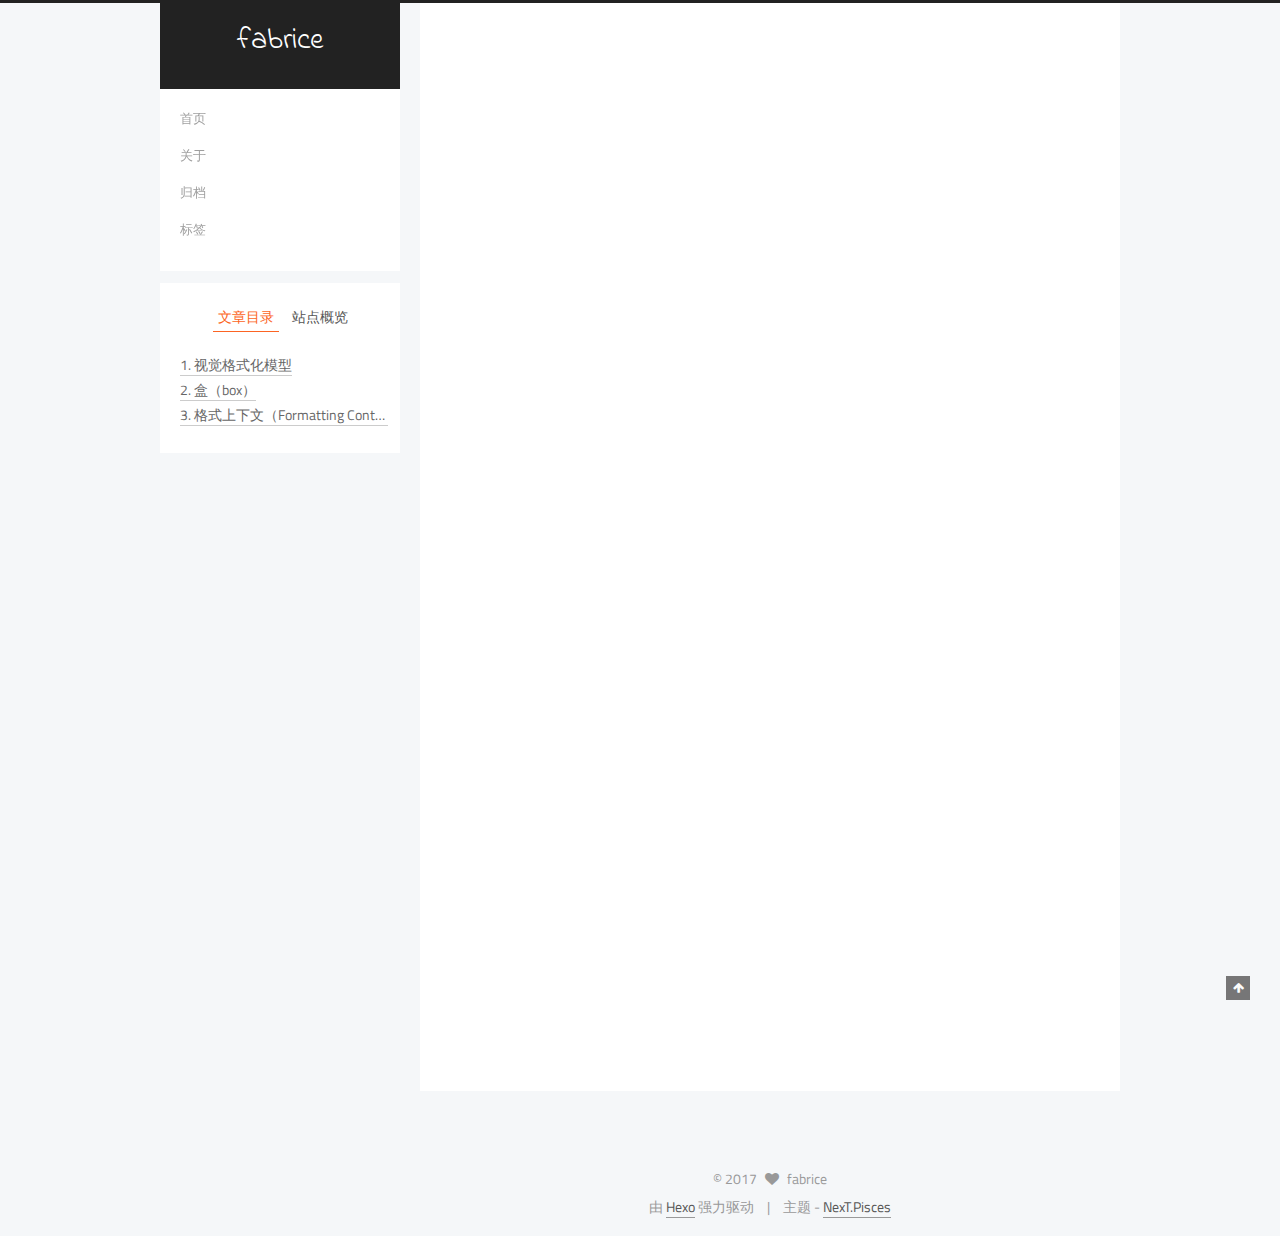
<file: 2017/06/02/css基础知识（一）/index.html>
<!doctype html>



  


<html class="theme-next pisces use-motion" lang="zh-Hans">
<head>
  <meta charset="UTF-8"/>
<meta http-equiv="X-UA-Compatible" content="IE=edge" />
<meta name="viewport" content="width=device-width, initial-scale=1, maximum-scale=1"/>









<meta http-equiv="Cache-Control" content="no-transform" />
<meta http-equiv="Cache-Control" content="no-siteapp" />















  
  
  <link href="/lib/fancybox/source/jquery.fancybox.css?v=2.1.5" rel="stylesheet" type="text/css" />




  
  
  
  

  
    
    
  

  
    
      
    

    
  

  

  
    
      
    

    
  

  
    
      
    

    
  

  
    
    
    <link href="//fonts.googleapis.com/css?family=Titillium Web:300,300italic,400,400italic,700,700italic|Anton:300,300italic,400,400italic,700,700italic|Indie Flower:300,300italic,400,400italic,700,700italic|PT Mono:300,300italic,400,400italic,700,700italic&subset=latin,latin-ext" rel="stylesheet" type="text/css">
  






<link href="/lib/font-awesome/css/font-awesome.min.css?v=4.6.2" rel="stylesheet" type="text/css" />

<link href="/css/main.css?v=5.1.1" rel="stylesheet" type="text/css" />


  <meta name="keywords" content="css," />








  <link rel="shortcut icon" type="image/x-icon" href="/favicon.ico?v=5.1.1" />






<meta name="description" content="视觉格式化模型 视觉格式化模型（visual formatting model)是用来处理文档并将其显示在视觉媒体上的机制视觉格式化模型定义了盒（Box）的生成，盒主要包括了块盒、行内盒、匿名盒（没有名字不能被选择器选中的盒）以及一些实验性的盒（未来可能添加到规范中）  盒（box） box是css布局的基本单位，元素的类型(a div…)和display属性决定了这个元素的box类型. box的">
<meta name="keywords" content="css">
<meta property="og:type" content="article">
<meta property="og:title" content="css基础知识（一）">
<meta property="og:url" content="http://yoursite.com/2017/06/02/css基础知识（一）/index.html">
<meta property="og:site_name" content="fabrice">
<meta property="og:description" content="视觉格式化模型 视觉格式化模型（visual formatting model)是用来处理文档并将其显示在视觉媒体上的机制视觉格式化模型定义了盒（Box）的生成，盒主要包括了块盒、行内盒、匿名盒（没有名字不能被选择器选中的盒）以及一些实验性的盒（未来可能添加到规范中）  盒（box） box是css布局的基本单位，元素的类型(a div…)和display属性决定了这个元素的box类型. box的">
<meta property="og:updated_time" content="2017-06-02T11:09:35.832Z">
<meta name="twitter:card" content="summary">
<meta name="twitter:title" content="css基础知识（一）">
<meta name="twitter:description" content="视觉格式化模型 视觉格式化模型（visual formatting model)是用来处理文档并将其显示在视觉媒体上的机制视觉格式化模型定义了盒（Box）的生成，盒主要包括了块盒、行内盒、匿名盒（没有名字不能被选择器选中的盒）以及一些实验性的盒（未来可能添加到规范中）  盒（box） box是css布局的基本单位，元素的类型(a div…)和display属性决定了这个元素的box类型. box的">



<script type="text/javascript" id="hexo.configurations">
  var NexT = window.NexT || {};
  var CONFIG = {
    root: '/',
    scheme: 'Pisces',
    sidebar: {"position":"left","display":"post","offset":12,"offset_float":0,"b2t":false,"scrollpercent":false},
    fancybox: true,
    motion: true,
    duoshuo: {
      userId: '0',
      author: '博主'
    },
    algolia: {
      applicationID: '',
      apiKey: '',
      indexName: '',
      hits: {"per_page":10},
      labels: {"input_placeholder":"Search for Posts","hits_empty":"We didn't find any results for the search: ${query}","hits_stats":"${hits} results found in ${time} ms"}
    }
  };
</script>



  <link rel="canonical" href="http://yoursite.com/2017/06/02/css基础知识（一）/"/>





  <title>css基础知识（一） | fabrice</title>
</head>

<body itemscope itemtype="http://schema.org/WebPage" lang="zh-Hans">

  















  
  
    
  

  <div class="container sidebar-position-left page-post-detail ">
    <div class="headband"></div>

    <header id="header" class="header" itemscope itemtype="http://schema.org/WPHeader">
      <div class="header-inner"><div class="site-brand-wrapper">
  <div class="site-meta ">
    

    <div class="custom-logo-site-title">
      <a href="/"  class="brand" rel="start">
        <span class="logo-line-before"><i></i></span>
        <span class="site-title">fabrice</span>
        <span class="logo-line-after"><i></i></span>
      </a>
    </div>
      
        <p class="site-subtitle"></p>
      
  </div>

  <div class="site-nav-toggle">
    <button>
      <span class="btn-bar"></span>
      <span class="btn-bar"></span>
      <span class="btn-bar"></span>
    </button>
  </div>
</div>

<nav class="site-nav">
  

  
    <ul id="menu" class="menu">
      
        
        <li class="menu-item menu-item-home">
          <a href="/" rel="section">
            
            首页
          </a>
        </li>
      
        
        <li class="menu-item menu-item-about">
          <a href="/about/index.html" rel="section">
            
            关于
          </a>
        </li>
      
        
        <li class="menu-item menu-item-archives">
          <a href="/archives" rel="section">
            
            归档
          </a>
        </li>
      
        
        <li class="menu-item menu-item-tags">
          <a href="/tags" rel="section">
            
            标签
          </a>
        </li>
      

      
    </ul>
  

  
</nav>



 </div>
    </header>

    <main id="main" class="main">
      <div class="main-inner">
        <div class="content-wrap">
          <div id="content" class="content">
            

  <div id="posts" class="posts-expand">
    

  

  
  
  

  <article class="post post-type-normal " itemscope itemtype="http://schema.org/Article">
    <link itemprop="mainEntityOfPage" href="http://yoursite.com/2017/06/02/css基础知识（一）/">

    <span hidden itemprop="author" itemscope itemtype="http://schema.org/Person">
      <meta itemprop="name" content="fabrice">
      <meta itemprop="description" content="">
      <meta itemprop="image" content="/uploads/avatar.png">
    </span>

    <span hidden itemprop="publisher" itemscope itemtype="http://schema.org/Organization">
      <meta itemprop="name" content="fabrice">
    </span>

    
      <header class="post-header">

        
        
          <h1 class="post-title" itemprop="name headline">css基础知识（一）</h1>
        

        <div class="post-meta">
          <span class="post-time">
            
              <span class="post-meta-item-icon">
                <i class="fa fa-calendar-o"></i>
              </span>
              
                <span class="post-meta-item-text">发表于</span>
              
              <time title="创建于" itemprop="dateCreated datePublished" datetime="2017-06-02T14:30:47+08:00">
                2017-06-02
              </time>
            

            

            
          </span>

          

          
            
          

          
          

          

          

          

        </div>
      </header>
    

    <div class="post-body" itemprop="articleBody">

      
      

      
        <h2 id="视觉格式化模型"><a href="#视觉格式化模型" class="headerlink" title="视觉格式化模型"></a>视觉格式化模型</h2><blockquote>
<p>视觉格式化模型（visual formatting model)是用来处理文档并将其显示在视觉媒体上的机制<br>视觉格式化模型定义了盒（Box）的生成，盒主要包括了块盒、行内盒、匿名盒（没有名字不能被选择器选中的盒）以及一些实验性的盒（未来可能添加到规范中）</p>
</blockquote>
<h2 id="盒（box）"><a href="#盒（box）" class="headerlink" title="盒（box）"></a>盒（box）</h2><ul>
<li>box是css布局的基本单位，元素的类型(<code>a</code> <code>div</code>…)和display属性决定了这个元素的box类型.</li>
<li>box的类型分为<ul>
<li><code>block-level box</code>：<code>display</code>的属性值为<code>block</code> <code>list-item</code> <code>table</code>的元素会生成block-level box，并且参与block formatting context布局.</li>
<li><code>inline-level box</code>：<code>display</code>的属性值为<code>inline</code> <code>inline-block</code> <code>inline-table</code>的元素会生成inline-level box，并参与inline formatting context布局.</li>
<li><code>run-in box</code>: css3中新定义的</li>
</ul>
</li>
</ul>
<h2 id="格式上下文（Formatting-Context）"><a href="#格式上下文（Formatting-Context）" class="headerlink" title="格式上下文（Formatting Context）"></a>格式上下文（Formatting Context）</h2><ul>
<li>formatting context 是一个决定如何渲染文档的容器</li>
<li>常见的formatting context：<ul>
<li>block formatting context (BFC)</li>
<li>inline formatting context (IFC)</li>
<li>Grid formatting context (GFC)</li>
<li>flex formatting context (FFC)</li>
</ul>
</li>
</ul>

      
    </div>

    <div>
      
        

      
    </div>

    <div>
      
        

      
    </div>

    <div>
      
        

      
    </div>

    <footer class="post-footer">
      
        <div class="post-tags">
          
            <a href="/tags/css/" rel="tag"># css</a>
          
        </div>
      

      
      
      

      
        <div class="post-nav">
          <div class="post-nav-next post-nav-item">
            
              <a href="/2017/06/01/hexo-Github-pages/" rel="next" title="hexo+Github pages">
                <i class="fa fa-chevron-left"></i> hexo+Github pages
              </a>
            
          </div>

          <span class="post-nav-divider"></span>

          <div class="post-nav-prev post-nav-item">
            
          </div>
        </div>
      

      
      
    </footer>
  </article>



    <div class="post-spread">
      
    </div>
  </div>


          </div>
          


          
  <div class="comments" id="comments">
    
  </div>


        </div>
        
          
  
  <div class="sidebar-toggle">
    <div class="sidebar-toggle-line-wrap">
      <span class="sidebar-toggle-line sidebar-toggle-line-first"></span>
      <span class="sidebar-toggle-line sidebar-toggle-line-middle"></span>
      <span class="sidebar-toggle-line sidebar-toggle-line-last"></span>
    </div>
  </div>

  <aside id="sidebar" class="sidebar">
    <div class="sidebar-inner">

      

      
        <ul class="sidebar-nav motion-element">
          <li class="sidebar-nav-toc sidebar-nav-active" data-target="post-toc-wrap" >
            文章目录
          </li>
          <li class="sidebar-nav-overview" data-target="site-overview">
            站点概览
          </li>
        </ul>
      

      <section class="site-overview sidebar-panel">
        <div class="site-author motion-element" itemprop="author" itemscope itemtype="http://schema.org/Person">
          <img class="site-author-image" itemprop="image"
               src="/uploads/avatar.png"
               alt="fabrice" />
          <p class="site-author-name" itemprop="name">fabrice</p>
           
              <p class="site-description motion-element" itemprop="description">le codage est un art</p>
          
        </div>
        <nav class="site-state motion-element">

          
            <div class="site-state-item site-state-posts">
              <a href="/archives">
                <span class="site-state-item-count">2</span>
                <span class="site-state-item-name">日志</span>
              </a>
            </div>
          

          

          
            
            
            <div class="site-state-item site-state-tags">
              <a href="/tags/index.html">
                <span class="site-state-item-count">2</span>
                <span class="site-state-item-name">标签</span>
              </a>
            </div>
          

        </nav>

        

        <div class="links-of-author motion-element">
          
            
              <span class="links-of-author-item">
                <a href="https://github.com/Pengyang7568" target="_blank" title="GitHub">
                  
                    <i class="fa fa-fw fa-github"></i>
                  
                  GitHub
                </a>
              </span>
            
              <span class="links-of-author-item">
                <a href="http://weibo.com/Pyangfabrice" target="_blank" title="Weibo">
                  
                    <i class="fa fa-fw fa-weibo"></i>
                  
                  Weibo
                </a>
              </span>
            
          
        </div>

        
        

        
        

        


      </section>

      
      <!--noindex-->
        <section class="post-toc-wrap motion-element sidebar-panel sidebar-panel-active">
          <div class="post-toc">

            
              
            

            
              <div class="post-toc-content"><ol class="nav"><li class="nav-item nav-level-2"><a class="nav-link" href="#视觉格式化模型"><span class="nav-number">1.</span> <span class="nav-text">视觉格式化模型</span></a></li><li class="nav-item nav-level-2"><a class="nav-link" href="#盒（box）"><span class="nav-number">2.</span> <span class="nav-text">盒（box）</span></a></li><li class="nav-item nav-level-2"><a class="nav-link" href="#格式上下文（Formatting-Context）"><span class="nav-number">3.</span> <span class="nav-text">格式上下文（Formatting Context）</span></a></li></ol></div>
            

          </div>
        </section>
      <!--/noindex-->
      

      

    </div>
  </aside>


        
      </div>
    </main>

    <footer id="footer" class="footer">
      <div class="footer-inner">
        <div class="copyright" >
  
  &copy; 
  <span itemprop="copyrightYear">2017</span>
  <span class="with-love">
    <i class="fa fa-heart"></i>
  </span>
  <span class="author" itemprop="copyrightHolder">fabrice</span>
</div>


<div class="powered-by">
  由 <a class="theme-link" href="https://hexo.io">Hexo</a> 强力驱动
</div>

<div class="theme-info">
  主题 -
  <a class="theme-link" href="https://github.com/iissnan/hexo-theme-next">
    NexT.Pisces
  </a>
</div>


        

        
      </div>
    </footer>

    
      <div class="back-to-top">
        <i class="fa fa-arrow-up"></i>
        
      </div>
    

  </div>

  

<script type="text/javascript">
  if (Object.prototype.toString.call(window.Promise) !== '[object Function]') {
    window.Promise = null;
  }
</script>









  












  
  <script type="text/javascript" src="/lib/jquery/index.js?v=2.1.3"></script>

  
  <script type="text/javascript" src="/lib/fastclick/lib/fastclick.min.js?v=1.0.6"></script>

  
  <script type="text/javascript" src="/lib/jquery_lazyload/jquery.lazyload.js?v=1.9.7"></script>

  
  <script type="text/javascript" src="/lib/velocity/velocity.min.js?v=1.2.1"></script>

  
  <script type="text/javascript" src="/lib/velocity/velocity.ui.min.js?v=1.2.1"></script>

  
  <script type="text/javascript" src="/lib/fancybox/source/jquery.fancybox.pack.js?v=2.1.5"></script>


  


  <script type="text/javascript" src="/js/src/utils.js?v=5.1.1"></script>

  <script type="text/javascript" src="/js/src/motion.js?v=5.1.1"></script>



  
  


  <script type="text/javascript" src="/js/src/affix.js?v=5.1.1"></script>

  <script type="text/javascript" src="/js/src/schemes/pisces.js?v=5.1.1"></script>



  
  <script type="text/javascript" src="/js/src/scrollspy.js?v=5.1.1"></script>
<script type="text/javascript" src="/js/src/post-details.js?v=5.1.1"></script>



  


  <script type="text/javascript" src="/js/src/bootstrap.js?v=5.1.1"></script>



  


  




	





  





  





  






  





  

  

  

  

  

  

</body>
</html>
</file>
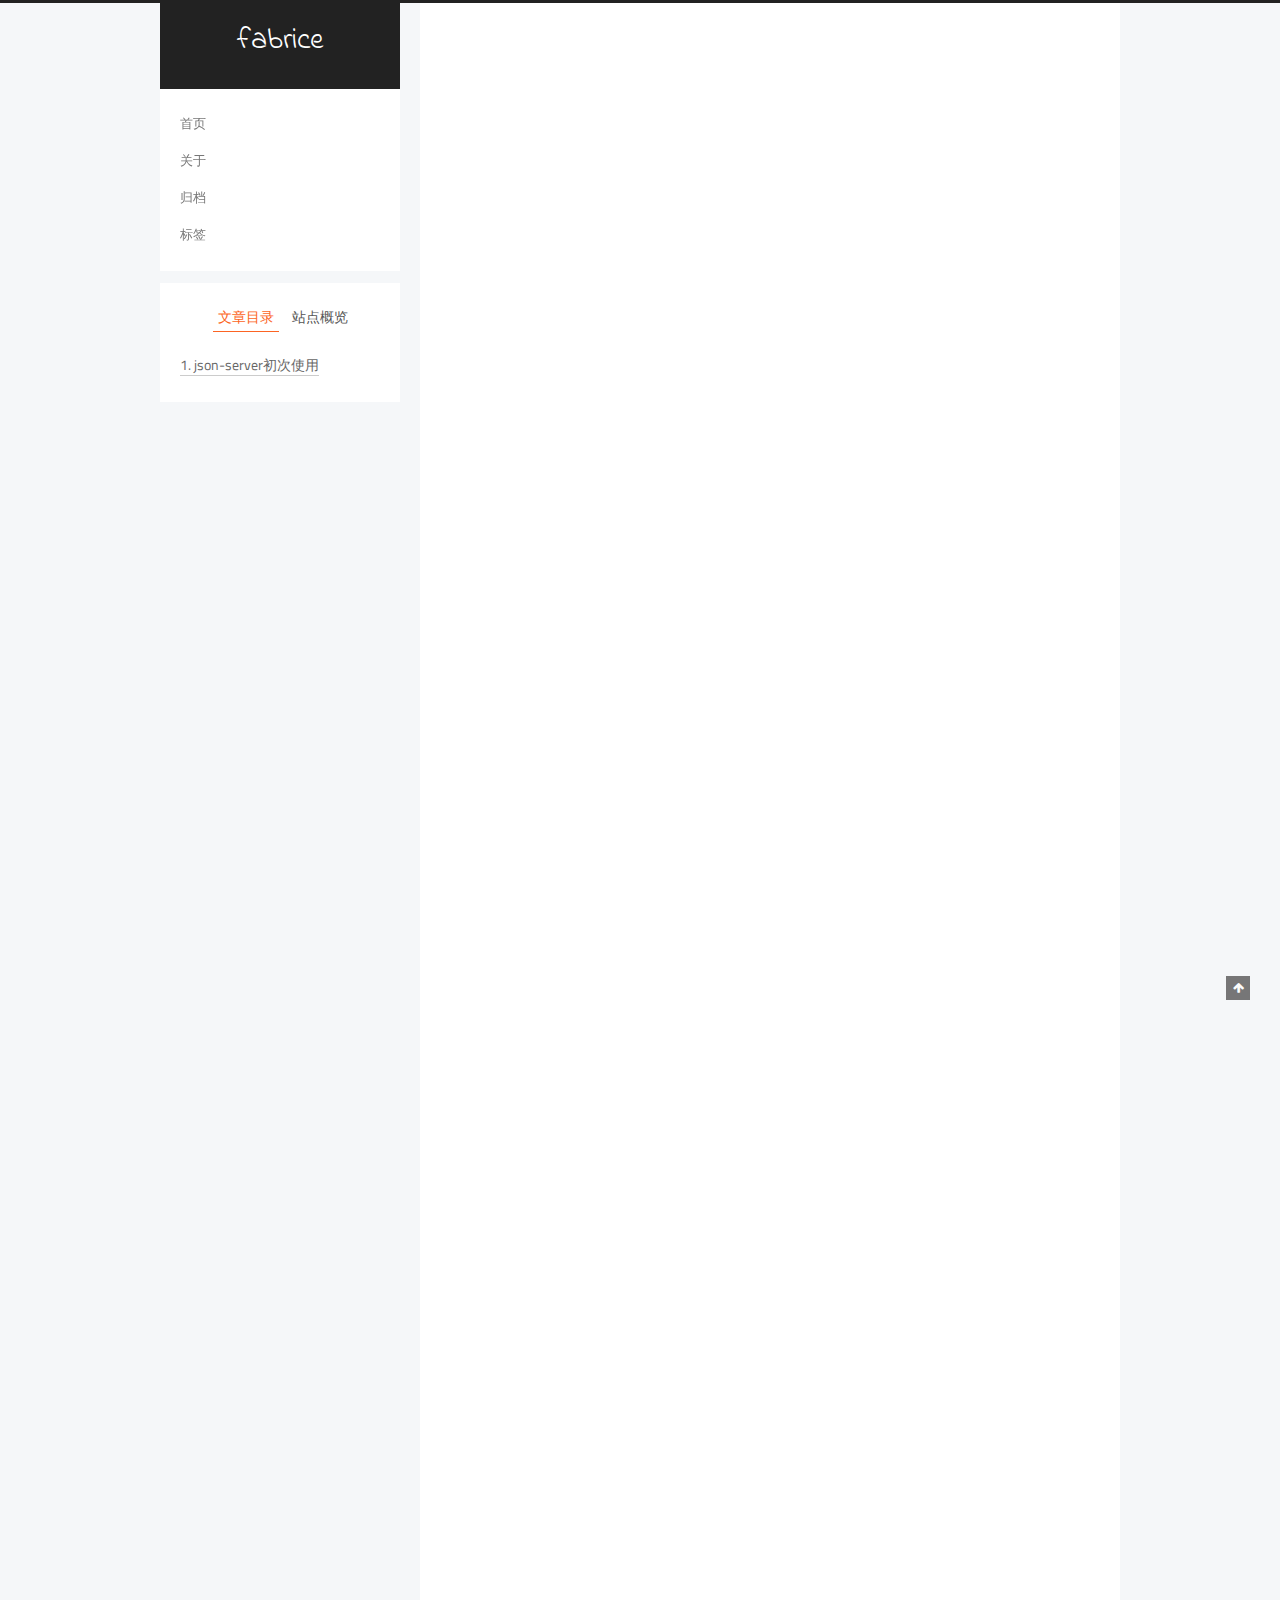
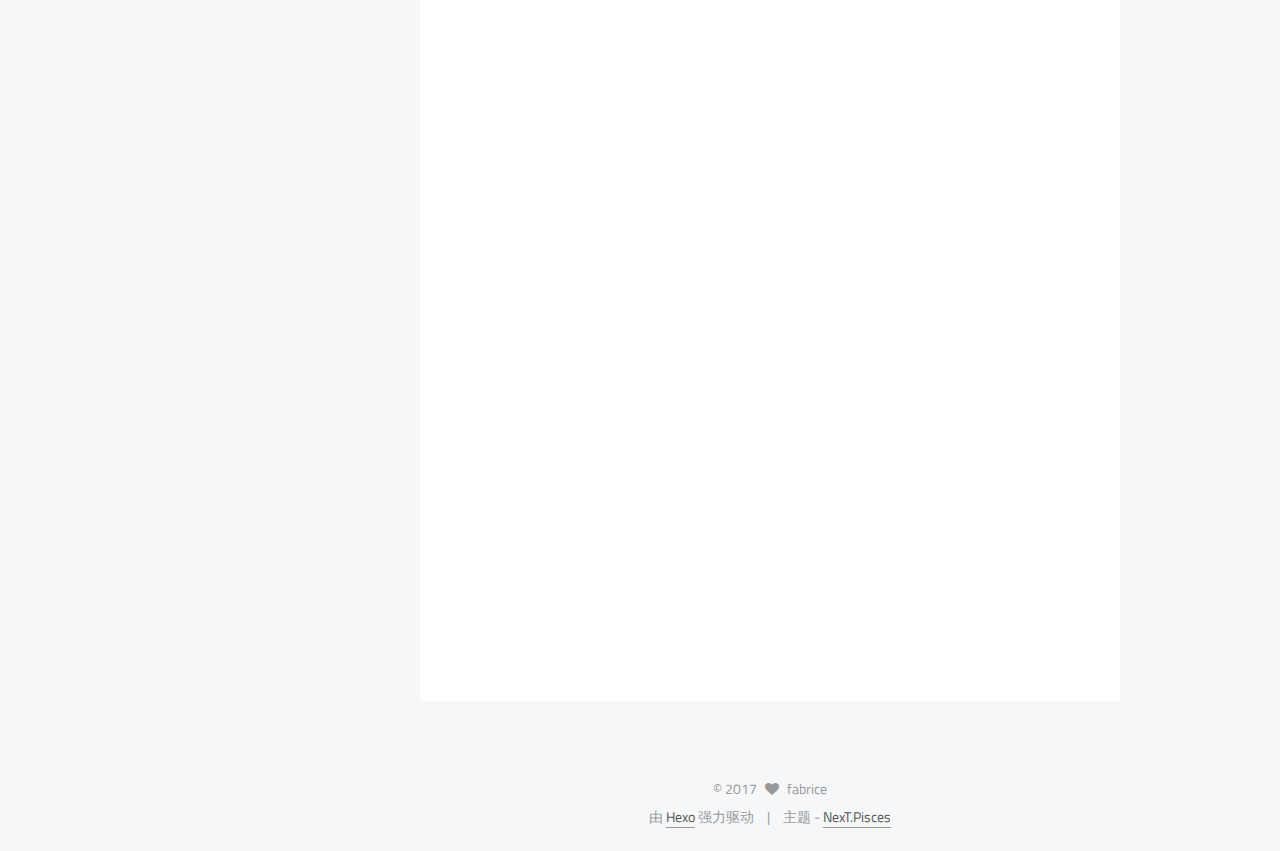
<file: 2017/06/04/json-server/index.html>
<!doctype html>



  


<html class="theme-next pisces use-motion" lang="zh-Hans">
<head>
  <meta charset="UTF-8"/>
<meta http-equiv="X-UA-Compatible" content="IE=edge" />
<meta name="viewport" content="width=device-width, initial-scale=1, maximum-scale=1"/>









<meta http-equiv="Cache-Control" content="no-transform" />
<meta http-equiv="Cache-Control" content="no-siteapp" />















  
  
  <link href="/lib/fancybox/source/jquery.fancybox.css?v=2.1.5" rel="stylesheet" type="text/css" />




  
  
  
  

  
    
    
  

  
    
      
    

    
  

  

  
    
      
    

    
  

  
    
      
    

    
  

  
    
    
    <link href="//fonts.googleapis.com/css?family=Titillium Web:300,300italic,400,400italic,700,700italic|Anton:300,300italic,400,400italic,700,700italic|Indie Flower:300,300italic,400,400italic,700,700italic|PT Mono:300,300italic,400,400italic,700,700italic&subset=latin,latin-ext" rel="stylesheet" type="text/css">
  






<link href="/lib/font-awesome/css/font-awesome.min.css?v=4.6.2" rel="stylesheet" type="text/css" />

<link href="/css/main.css?v=5.1.1" rel="stylesheet" type="text/css" />


  <meta name="keywords" content="node.js," />








  <link rel="shortcut icon" type="image/x-icon" href="/favicon.ico?v=5.1.1" />






<meta name="description" content="json-server初次使用 在vue-cli脚手架工具中使用json-server,自建测试用的REST API,实现ajax请求的测试    安装json-server  1$ npm i json-server --save --dev   设置dev-server.js  12345678910111213141516//引入json-server模块var jsonServer= re">
<meta name="keywords" content="node.js">
<meta property="og:type" content="article">
<meta property="og:title" content="json-server">
<meta property="og:url" content="http://yoursite.com/2017/06/04/json-server/index.html">
<meta property="og:site_name" content="fabrice">
<meta property="og:description" content="json-server初次使用 在vue-cli脚手架工具中使用json-server,自建测试用的REST API,实现ajax请求的测试    安装json-server  1$ npm i json-server --save --dev   设置dev-server.js  12345678910111213141516//引入json-server模块var jsonServer= re">
<meta property="og:updated_time" content="2017-06-04T13:31:14.603Z">
<meta name="twitter:card" content="summary">
<meta name="twitter:title" content="json-server">
<meta name="twitter:description" content="json-server初次使用 在vue-cli脚手架工具中使用json-server,自建测试用的REST API,实现ajax请求的测试    安装json-server  1$ npm i json-server --save --dev   设置dev-server.js  12345678910111213141516//引入json-server模块var jsonServer= re">



<script type="text/javascript" id="hexo.configurations">
  var NexT = window.NexT || {};
  var CONFIG = {
    root: '/',
    scheme: 'Pisces',
    sidebar: {"position":"left","display":"post","offset":12,"offset_float":0,"b2t":false,"scrollpercent":false},
    fancybox: true,
    motion: true,
    duoshuo: {
      userId: '0',
      author: '博主'
    },
    algolia: {
      applicationID: '',
      apiKey: '',
      indexName: '',
      hits: {"per_page":10},
      labels: {"input_placeholder":"Search for Posts","hits_empty":"We didn't find any results for the search: ${query}","hits_stats":"${hits} results found in ${time} ms"}
    }
  };
</script>



  <link rel="canonical" href="http://yoursite.com/2017/06/04/json-server/"/>





  <title>json-server | fabrice</title>
</head>

<body itemscope itemtype="http://schema.org/WebPage" lang="zh-Hans">

  















  
  
    
  

  <div class="container sidebar-position-left page-post-detail ">
    <div class="headband"></div>

    <header id="header" class="header" itemscope itemtype="http://schema.org/WPHeader">
      <div class="header-inner"><div class="site-brand-wrapper">
  <div class="site-meta ">
    

    <div class="custom-logo-site-title">
      <a href="/"  class="brand" rel="start">
        <span class="logo-line-before"><i></i></span>
        <span class="site-title">fabrice</span>
        <span class="logo-line-after"><i></i></span>
      </a>
    </div>
      
        <p class="site-subtitle"></p>
      
  </div>

  <div class="site-nav-toggle">
    <button>
      <span class="btn-bar"></span>
      <span class="btn-bar"></span>
      <span class="btn-bar"></span>
    </button>
  </div>
</div>

<nav class="site-nav">
  

  
    <ul id="menu" class="menu">
      
        
        <li class="menu-item menu-item-home">
          <a href="/" rel="section">
            
            首页
          </a>
        </li>
      
        
        <li class="menu-item menu-item-about">
          <a href="/about/index.html" rel="section">
            
            关于
          </a>
        </li>
      
        
        <li class="menu-item menu-item-archives">
          <a href="/archives" rel="section">
            
            归档
          </a>
        </li>
      
        
        <li class="menu-item menu-item-tags">
          <a href="/tags" rel="section">
            
            标签
          </a>
        </li>
      

      
    </ul>
  

  
</nav>



 </div>
    </header>

    <main id="main" class="main">
      <div class="main-inner">
        <div class="content-wrap">
          <div id="content" class="content">
            

  <div id="posts" class="posts-expand">
    

  

  
  
  

  <article class="post post-type-normal " itemscope itemtype="http://schema.org/Article">
    <link itemprop="mainEntityOfPage" href="http://yoursite.com/2017/06/04/json-server/">

    <span hidden itemprop="author" itemscope itemtype="http://schema.org/Person">
      <meta itemprop="name" content="fabrice">
      <meta itemprop="description" content="">
      <meta itemprop="image" content="/uploads/avatar.png">
    </span>

    <span hidden itemprop="publisher" itemscope itemtype="http://schema.org/Organization">
      <meta itemprop="name" content="fabrice">
    </span>

    
      <header class="post-header">

        
        
          <h1 class="post-title" itemprop="name headline">json-server</h1>
        

        <div class="post-meta">
          <span class="post-time">
            
              <span class="post-meta-item-icon">
                <i class="fa fa-calendar-o"></i>
              </span>
              
                <span class="post-meta-item-text">发表于</span>
              
              <time title="创建于" itemprop="dateCreated datePublished" datetime="2017-06-04T21:17:45+08:00">
                2017-06-04
              </time>
            

            

            
          </span>

          

          
            
          

          
          

          

          

          

        </div>
      </header>
    

    <div class="post-body" itemprop="articleBody">

      
      

      
        <h2 id="json-server初次使用"><a href="#json-server初次使用" class="headerlink" title="json-server初次使用"></a><a href="https://github.com/typicode/json-server" target="_blank" rel="external">json-server</a>初次使用</h2><hr>
<div class="note success"><p>在vue-cli脚手架工具中使用<strong>json-server</strong>,自建测试用的<strong>REST API</strong>,实现ajax请求的测试</p>
</div>
<hr>
<blockquote>
<p>安装json-server</p>
</blockquote>
<figure class="highlight plain"><table><tr><td class="gutter"><pre><div class="line">1</div></pre></td><td class="code"><pre><div class="line">$ npm i json-server --save --dev</div></pre></td></tr></table></figure>
<hr>
<blockquote>
<p>设置dev-server.js</p>
</blockquote>
<figure class="highlight javascript"><table><tr><td class="gutter"><pre><div class="line">1</div><div class="line">2</div><div class="line">3</div><div class="line">4</div><div class="line">5</div><div class="line">6</div><div class="line">7</div><div class="line">8</div><div class="line">9</div><div class="line">10</div><div class="line">11</div><div class="line">12</div><div class="line">13</div><div class="line">14</div><div class="line">15</div><div class="line">16</div></pre></td><td class="code"><pre><div class="line"><span class="comment">//引入json-server模块</span></div><div class="line"><span class="keyword">var</span> jsonServer= <span class="built_in">require</span>(<span class="string">'json-server'</span>)</div><div class="line"><span class="comment">//实例化</span></div><div class="line"><span class="keyword">const</span> apiServer = jsonServer.create()</div><div class="line"><span class="comment">//设置json-server的router为db.json(在当前项目的根目录下创建db.json文件)</span></div><div class="line"><span class="keyword">const</span> apiRouter = jsonServer.router(<span class="string">'db.json'</span>)</div><div class="line"><span class="comment">//json-server中间件</span></div><div class="line"><span class="keyword">const</span> middlewares = jsonServer.defaults()</div><div class="line"><span class="comment">//使用所设定的配置</span></div><div class="line">apiServer.use(middlewares)</div><div class="line"><span class="comment">//通过/api/数据接口来请求数据</span></div><div class="line">apiServer.use(<span class="string">'/api'</span>,apiRouter)</div><div class="line"><span class="comment">//json-server监听8081</span></div><div class="line">apiServer.listen(<span class="number">8081</span>, () =&gt; &#123;</div><div class="line">  <span class="built_in">console</span>.log(<span class="string">'JSON Server is running'</span>)</div><div class="line">&#125;)</div></pre></td></tr></table></figure>
<hr>
<blockquote>
<p>config/index.js 的代理设置</p>
</blockquote>
<figure class="highlight javascript"><table><tr><td class="gutter"><pre><div class="line">1</div><div class="line">2</div><div class="line">3</div><div class="line">4</div><div class="line">5</div><div class="line">6</div></pre></td><td class="code"><pre><div class="line">dev: &#123;</div><div class="line"> <span class="comment">//在当前项目的hot-reload服务器下访问/api/getuserData均会跳转到8081端口</span></div><div class="line"> proxyTable: &#123;</div><div class="line">  <span class="string">'/api/'</span>: <span class="string">'httphttp://localhost:8081/'</span></div><div class="line"> &#125;</div><div class="line">&#125;</div></pre></td></tr></table></figure>
<hr>
<blockquote>
<p>db.json</p>
</blockquote>
<figure class="highlight javascript"><table><tr><td class="gutter"><pre><div class="line">1</div><div class="line">2</div><div class="line">3</div><div class="line">4</div><div class="line">5</div><div class="line">6</div><div class="line">7</div><div class="line">8</div><div class="line">9</div><div class="line">10</div><div class="line">11</div><div class="line">12</div><div class="line">13</div><div class="line">14</div><div class="line">15</div><div class="line">16</div><div class="line">17</div><div class="line">18</div><div class="line">19</div><div class="line">20</div><div class="line">21</div></pre></td><td class="code"><pre><div class="line"><span class="comment">//db.json文件按以下格式书写ajax请求所需数据</span></div><div class="line">&#123;</div><div class="line">  <span class="string">"getNewsList"</span>: [</div><div class="line">    &#123;</div><div class="line">      <span class="string">"title"</span>: <span class="string">"newsone"</span>,</div><div class="line">      <span class="string">"url"</span>: <span class="string">"http://overwatch.com"</span></div><div class="line">    &#125;,</div><div class="line">    &#123;</div><div class="line">      <span class="string">"title"</span>: <span class="string">"newstwo"</span>,</div><div class="line">      <span class="string">"url"</span>: <span class="string">"http://overwatch.com"</span></div><div class="line">    &#125;,</div><div class="line">    &#123;</div><div class="line">      <span class="string">"title"</span>: <span class="string">"newsthree"</span>,</div><div class="line">      <span class="string">"url"</span>: <span class="string">"http://overwatch.com"</span></div><div class="line">    &#125;</div><div class="line">  ],</div><div class="line"></div><div class="line">  ......</div><div class="line"></div><div class="line">  <span class="string">"api"</span>: data</div><div class="line">&#125;</div></pre></td></tr></table></figure>
<hr>
<blockquote>
<p>*.vue</p>
</blockquote>
<figure class="highlight javascript"><table><tr><td class="gutter"><pre><div class="line">1</div></pre></td><td class="code"><pre><div class="line"><span class="keyword">this</span>.$http.get(<span class="string">'api/getNewsList'</span>).then(<span class="function">(<span class="params">res</span>) =&gt;</span> &#123; <span class="keyword">this</span>.newlist= res.data&#125;).catch(<span class="function">(<span class="params">err</span>) =&gt;</span>&#123; <span class="built_in">console</span>.log(err)&#125; )</div></pre></td></tr></table></figure>

      
    </div>

    <div>
      
        

      
    </div>

    <div>
      
        

      
    </div>

    <div>
      
        

      
    </div>

    <footer class="post-footer">
      
        <div class="post-tags">
          
            <a href="/tags/node-js/" rel="tag"># node.js</a>
          
        </div>
      

      
      
      

      
        <div class="post-nav">
          <div class="post-nav-next post-nav-item">
            
              <a href="/2017/06/02/css基础知识（一）/" rel="next" title="css基础知识（一）">
                <i class="fa fa-chevron-left"></i> css基础知识（一）
              </a>
            
          </div>

          <span class="post-nav-divider"></span>

          <div class="post-nav-prev post-nav-item">
            
          </div>
        </div>
      

      
      
    </footer>
  </article>



    <div class="post-spread">
      
    </div>
  </div>


          </div>
          


          
  <div class="comments" id="comments">
    
  </div>


        </div>
        
          
  
  <div class="sidebar-toggle">
    <div class="sidebar-toggle-line-wrap">
      <span class="sidebar-toggle-line sidebar-toggle-line-first"></span>
      <span class="sidebar-toggle-line sidebar-toggle-line-middle"></span>
      <span class="sidebar-toggle-line sidebar-toggle-line-last"></span>
    </div>
  </div>

  <aside id="sidebar" class="sidebar">
    <div class="sidebar-inner">

      

      
        <ul class="sidebar-nav motion-element">
          <li class="sidebar-nav-toc sidebar-nav-active" data-target="post-toc-wrap" >
            文章目录
          </li>
          <li class="sidebar-nav-overview" data-target="site-overview">
            站点概览
          </li>
        </ul>
      

      <section class="site-overview sidebar-panel">
        <div class="site-author motion-element" itemprop="author" itemscope itemtype="http://schema.org/Person">
          <img class="site-author-image" itemprop="image"
               src="/uploads/avatar.png"
               alt="fabrice" />
          <p class="site-author-name" itemprop="name">fabrice</p>
           
              <p class="site-description motion-element" itemprop="description">le codage est un art</p>
          
        </div>
        <nav class="site-state motion-element">

          
            <div class="site-state-item site-state-posts">
              <a href="/archives">
                <span class="site-state-item-count">3</span>
                <span class="site-state-item-name">日志</span>
              </a>
            </div>
          

          

          
            
            
            <div class="site-state-item site-state-tags">
              <a href="/tags/index.html">
                <span class="site-state-item-count">3</span>
                <span class="site-state-item-name">标签</span>
              </a>
            </div>
          

        </nav>

        

        <div class="links-of-author motion-element">
          
            
              <span class="links-of-author-item">
                <a href="https://github.com/Pengyang7568" target="_blank" title="GitHub">
                  
                    <i class="fa fa-fw fa-github"></i>
                  
                  GitHub
                </a>
              </span>
            
              <span class="links-of-author-item">
                <a href="http://weibo.com/Pyangfabrice" target="_blank" title="Weibo">
                  
                    <i class="fa fa-fw fa-weibo"></i>
                  
                  Weibo
                </a>
              </span>
            
          
        </div>

        
        

        
        

        


      </section>

      
      <!--noindex-->
        <section class="post-toc-wrap motion-element sidebar-panel sidebar-panel-active">
          <div class="post-toc">

            
              
            

            
              <div class="post-toc-content"><ol class="nav"><li class="nav-item nav-level-2"><a class="nav-link" href="#json-server初次使用"><span class="nav-number">1.</span> <span class="nav-text">json-server初次使用</span></a></li></ol></div>
            

          </div>
        </section>
      <!--/noindex-->
      

      

    </div>
  </aside>


        
      </div>
    </main>

    <footer id="footer" class="footer">
      <div class="footer-inner">
        <div class="copyright" >
  
  &copy; 
  <span itemprop="copyrightYear">2017</span>
  <span class="with-love">
    <i class="fa fa-heart"></i>
  </span>
  <span class="author" itemprop="copyrightHolder">fabrice</span>
</div>


<div class="powered-by">
  由 <a class="theme-link" href="https://hexo.io">Hexo</a> 强力驱动
</div>

<div class="theme-info">
  主题 -
  <a class="theme-link" href="https://github.com/iissnan/hexo-theme-next">
    NexT.Pisces
  </a>
</div>


        

        
      </div>
    </footer>

    
      <div class="back-to-top">
        <i class="fa fa-arrow-up"></i>
        
      </div>
    

  </div>

  

<script type="text/javascript">
  if (Object.prototype.toString.call(window.Promise) !== '[object Function]') {
    window.Promise = null;
  }
</script>









  












  
  <script type="text/javascript" src="/lib/jquery/index.js?v=2.1.3"></script>

  
  <script type="text/javascript" src="/lib/fastclick/lib/fastclick.min.js?v=1.0.6"></script>

  
  <script type="text/javascript" src="/lib/jquery_lazyload/jquery.lazyload.js?v=1.9.7"></script>

  
  <script type="text/javascript" src="/lib/velocity/velocity.min.js?v=1.2.1"></script>

  
  <script type="text/javascript" src="/lib/velocity/velocity.ui.min.js?v=1.2.1"></script>

  
  <script type="text/javascript" src="/lib/fancybox/source/jquery.fancybox.pack.js?v=2.1.5"></script>


  


  <script type="text/javascript" src="/js/src/utils.js?v=5.1.1"></script>

  <script type="text/javascript" src="/js/src/motion.js?v=5.1.1"></script>



  
  


  <script type="text/javascript" src="/js/src/affix.js?v=5.1.1"></script>

  <script type="text/javascript" src="/js/src/schemes/pisces.js?v=5.1.1"></script>



  
  <script type="text/javascript" src="/js/src/scrollspy.js?v=5.1.1"></script>
<script type="text/javascript" src="/js/src/post-details.js?v=5.1.1"></script>



  


  <script type="text/javascript" src="/js/src/bootstrap.js?v=5.1.1"></script>



  


  




	





  





  





  






  





  

  

  

  

  

  

</body>
</html>
</file>
<file: css/main.css>
/* normalize.css v3.0.2 | MIT License | git.io/normalize */
html {
  font-family: sans-serif; /* 1 */
  -ms-text-size-adjust: 100%; /* 2 */
  -webkit-text-size-adjust: 100%; /* 2 */
}
body {
  margin: 0;
}
article,
aside,
details,
figcaption,
figure,
footer,
header,
hgroup,
main,
menu,
nav,
section,
summary {
  display: block;
}
audio,
canvas,
progress,
video {
  display: inline-block; /* 1 */
  vertical-align: baseline; /* 2 */
}
audio:not([controls]) {
  display: none;
  height: 0;
}
[hidden],
template {
  display: none;
}
a {
  background-color: transparent;
}
a:active,
a:hover {
  outline: 0;
}
abbr[title] {
  border-bottom: 1px dotted;
}
b,
strong {
  font-weight: bold;
}
dfn {
  font-style: italic;
}
h1 {
  font-size: 2em;
  margin: 0.67em 0;
}
mark {
  background: #ff0;
  color: #000;
}
small {
  font-size: 80%;
}
sub,
sup {
  font-size: 75%;
  line-height: 0;
  position: relative;
  vertical-align: baseline;
}
sup {
  top: -0.5em;
}
sub {
  bottom: -0.25em;
}
img {
  border: 0;
}
svg:not(:root) {
  overflow: hidden;
}
figure {
  margin: 1em 40px;
}
hr {
  -moz-box-sizing: content-box;
  box-sizing: content-box;
  height: 0;
}
pre {
  overflow: auto;
}
code,
kbd,
pre,
samp {
  font-family: monospace, monospace;
  font-size: 1em;
}
button,
input,
optgroup,
select,
textarea {
  color: inherit; /* 1 */
  font: inherit; /* 2 */
  margin: 0; /* 3 */
}
button {
  overflow: visible;
}
button,
select {
  text-transform: none;
}
button,
html input[type="button"],
input[type="reset"],
input[type="submit"] {
  -webkit-appearance: button; /* 2 */
  cursor: pointer; /* 3 */
}
button[disabled],
html input[disabled] {
  cursor: default;
}
button::-moz-focus-inner,
input::-moz-focus-inner {
  border: 0;
  padding: 0;
}
input {
  line-height: normal;
}
input[type="checkbox"],
input[type="radio"] {
  box-sizing: border-box; /* 1 */
  padding: 0; /* 2 */
}
input[type="number"]::-webkit-inner-spin-button,
input[type="number"]::-webkit-outer-spin-button {
  height: auto;
}
input[type="search"] {
  -webkit-appearance: textfield; /* 1 */
  -moz-box-sizing: content-box;
  -webkit-box-sizing: content-box; /* 2 */
  box-sizing: content-box;
}
input[type="search"]::-webkit-search-cancel-button,
input[type="search"]::-webkit-search-decoration {
  -webkit-appearance: none;
}
fieldset {
  border: 1px solid #c0c0c0;
  margin: 0 2px;
  padding: 0.35em 0.625em 0.75em;
}
legend {
  border: 0; /* 1 */
  padding: 0; /* 2 */
}
textarea {
  overflow: auto;
}
optgroup {
  font-weight: bold;
}
table {
  border-collapse: collapse;
  border-spacing: 0;
}
td,
th {
  padding: 0;
}
::selection {
  background: #262a30;
  color: #fff;
}
body {
  position: relative;
  font-family: 'Titillium Web', "PingFang SC", "Microsoft YaHei", sans-serif;
  font-size: 14px;
  line-height: 2;
  color: #555;
  background: #f5f7f9;
}
@media (max-width: 767px) {
  body {
    padding-right: 0 !important;
  }
}
@media (min-width: 768px) and (max-width: 991px) {
  body {
    padding-right: 0 !important;
  }
}
@media (min-width: 1600px) {
  body {
    font-size: 16px;
  }
}
h1,
h2,
h3,
h4,
h5,
h6 {
  margin: 0;
  padding: 0;
  font-weight: bold;
  line-height: 1.5;
  font-family: 'Anton', 'Titillium Web', "PingFang SC", "Microsoft YaHei", sans-serif;
}
h2,
h3,
h4,
h5,
h6 {
  margin: 20px 0 15px;
}
h1 {
  font-size: 22px;
}
@media (max-width: 767px) {
  h1 {
    font-size: 18px;
  }
}
h2 {
  font-size: 20px;
}
@media (max-width: 767px) {
  h2 {
    font-size: 16px;
  }
}
h3 {
  font-size: 18px;
}
@media (max-width: 767px) {
  h3 {
    font-size: 14px;
  }
}
h4 {
  font-size: 16px;
}
@media (max-width: 767px) {
  h4 {
    font-size: 12px;
  }
}
h5 {
  font-size: 14px;
}
@media (max-width: 767px) {
  h5 {
    font-size: 10px;
  }
}
h6 {
  font-size: 12px;
}
@media (max-width: 767px) {
  h6 {
    font-size: 8px;
  }
}
p {
  margin: 0 0 25px 0;
}
a {
  color: #555;
  text-decoration: none;
  border-bottom: 1px solid #999;
  word-wrap: break-word;
}
a:hover {
  color: #222;
  border-bottom-color: #222;
}
blockquote {
  margin: 0;
  padding: 0;
}
img {
  display: block;
  margin: auto;
  max-width: 100%;
  height: auto;
}
hr {
  margin: 40px 0;
  height: 3px;
  border: none;
  background-color: #ddd;
  background-image: repeating-linear-gradient(-45deg, #fff, #fff 4px, transparent 4px, transparent 8px);
}
blockquote {
  padding: 0 15px;
  color: #666;
  border-left: 4px solid #ddd;
}
blockquote cite::before {
  content: "-";
  padding: 0 5px;
}
dt {
  font-weight: 700;
}
dd {
  margin: 0;
  padding: 0;
}
.text-left {
  text-align: left;
}
.text-center {
  text-align: center;
}
.text-right {
  text-align: right;
}
.text-justify {
  text-align: justify;
}
.text-nowrap {
  white-space: nowrap;
}
.text-lowercase {
  text-transform: lowercase;
}
.text-uppercase {
  text-transform: uppercase;
}
.text-capitalize {
  text-transform: capitalize;
}
.center-block {
  display: block;
  margin-left: auto;
  margin-right: auto;
}
.clearfix:before,
.clearfix:after {
  content: " ";
  display: table;
}
.clearfix:after {
  clear: both;
}
.pullquote {
  width: 45%;
}
.pullquote.left {
  float: left;
  margin-left: 5px;
  margin-right: 10px;
}
.pullquote.right {
  float: right;
  margin-left: 10px;
  margin-right: 5px;
}
.affix.affix.affix {
  position: fixed;
}
.translation {
  margin-top: -20px;
  font-size: 14px;
  color: #999;
}
.scrollbar-measure {
  width: 100px;
  height: 100px;
  overflow: scroll;
  position: absolute;
  top: -9999px;
}
.use-motion .motion-element {
  opacity: 0;
}
table {
  margin: 20px 0;
  width: 100%;
  border-collapse: collapse;
  border-spacing: 0;
  border: 1px solid #ddd;
  font-size: 14px;
  table-layout: fixed;
  word-wrap: break-all;
}
table>tbody>tr:nth-of-type(odd) {
  background-color: #f9f9f9;
}
table>tbody>tr:hover {
  background-color: #f5f5f5;
}
caption,
th,
td {
  padding: 8px;
  text-align: left;
  vertical-align: middle;
  font-weight: normal;
}
th,
td {
  border-bottom: 3px solid #ddd;
  border-right: 1px solid #eee;
}
th {
  padding-bottom: 10px;
  font-weight: 700;
}
td {
  border-bottom-width: 1px;
}
html,
body {
  height: 100%;
}
.container {
  position: relative;
  min-height: 100%;
}
.header-inner {
  margin: 0 auto;
  padding: 100px 0 70px;
  width: 700px;
}
@media (min-width: 1600px) {
  .container .header-inner {
    width: 900px;
  }
}
.main {
  padding-bottom: 150px;
}
.main-inner {
  margin: 0 auto;
  width: 700px;
}
@media (min-width: 1600px) {
  .container .main-inner {
    width: 900px;
  }
}
.footer {
  position: absolute;
  left: 0;
  bottom: 0;
  width: 100%;
  min-height: 50px;
}
.footer-inner {
  box-sizing: border-box;
  margin: 20px auto;
  width: 700px;
}
@media (min-width: 1600px) {
  .container .footer-inner {
    width: 900px;
  }
}
pre,
.highlight {
  overflow: auto;
  margin: 20px 0;
  padding: 0;
  font-size: 13px;
  color: #4d4d4c;
  background: #f7f7f7;
  line-height: 1.6;
}
pre,
code {
  font-family: 'PT Mono', consolas, Menlo, "PingFang SC", "Microsoft YaHei", monospace;
}
code {
  padding: 2px 4px;
  word-wrap: break-word;
  color: #555;
  background: #eee;
  border-radius: 3px;
  font-size: 13px;
}
pre code {
  padding: 0;
  color: #4d4d4c;
  background: none;
  text-shadow: none;
}
.highlight {
  border-radius: 1px;
}
.highlight pre {
  border: none;
  margin: 0;
  padding: 10px 0;
}
.highlight table {
  margin: 0;
  width: auto;
  border: none;
}
.highlight td {
  border: none;
  padding: 0;
}
.highlight figcaption {
  font-size: 1em;
  color: #4d4d4c;
  line-height: 1em;
  margin-bottom: 1em;
}
.highlight figcaption:before,
.highlight figcaption:after {
  content: " ";
  display: table;
}
.highlight figcaption:after {
  clear: both;
}
.highlight figcaption a {
  float: right;
  color: #4d4d4c;
}
.highlight figcaption a:hover {
  border-bottom-color: #4d4d4c;
}
.highlight .gutter pre {
  padding-left: 10px;
  padding-right: 10px;
  color: #869194;
  text-align: right;
  background-color: #eff2f3;
}
.highlight .code pre {
  width: 100%;
  padding-left: 10px;
  padding-right: 10px;
  background-color: #f7f7f7;
}
.highlight .line {
  height: 20px;
}
.gutter {
  -webkit-user-select: none;
  -moz-user-select: none;
  -ms-user-select: none;
  user-select: none;
}
.gist table {
  width: auto;
}
.gist table td {
  border: none;
}
pre .deletion {
  background: #fdd;
}
pre .addition {
  background: #dfd;
}
pre .meta {
  color: #8959a8;
}
pre .comment {
  color: #8e908c;
}
pre .variable,
pre .attribute,
pre .tag,
pre .regexp,
pre .ruby .constant,
pre .xml .tag .title,
pre .xml .pi,
pre .xml .doctype,
pre .html .doctype,
pre .css .id,
pre .css .class,
pre .css .pseudo {
  color: #c82829;
}
pre .number,
pre .preprocessor,
pre .built_in,
pre .literal,
pre .params,
pre .constant,
pre .command {
  color: #f5871f;
}
pre .ruby .class .title,
pre .css .rules .attribute,
pre .string,
pre .value,
pre .inheritance,
pre .header,
pre .ruby .symbol,
pre .xml .cdata,
pre .special,
pre .number,
pre .formula {
  color: #718c00;
}
pre .title,
pre .css .hexcolor {
  color: #3e999f;
}
pre .function,
pre .python .decorator,
pre .python .title,
pre .ruby .function .title,
pre .ruby .title .keyword,
pre .perl .sub,
pre .javascript .title,
pre .coffeescript .title {
  color: #4271ae;
}
pre .keyword,
pre .javascript .function {
  color: #8959a8;
}
.full-image.full-image.full-image {
  border: none;
  max-width: 100%;
  width: auto;
  margin: 20px auto;
}
@media (min-width: 992px) {
  .full-image.full-image.full-image {
    max-width: none;
    width: 118%;
    margin: 0 -9%;
  }
}
.blockquote-center,
.page-home .post-type-quote blockquote,
.page-post-detail .post-type-quote blockquote {
  position: relative;
  margin: 40px 0;
  padding: 0;
  border-left: none;
  text-align: center;
}
.blockquote-center::before,
.page-home .post-type-quote blockquote::before,
.page-post-detail .post-type-quote blockquote::before,
.blockquote-center::after,
.page-home .post-type-quote blockquote::after,
.page-post-detail .post-type-quote blockquote::after {
  position: absolute;
  content: ' ';
  display: block;
  width: 100%;
  height: 24px;
  opacity: 0.2;
  background-repeat: no-repeat;
  background-position: 0 -6px;
  background-size: 22px 22px;
}
.blockquote-center::before,
.page-home .post-type-quote blockquote::before,
.page-post-detail .post-type-quote blockquote::before {
  top: -20px;
  background-image: url("../images/quote-l.svg");
  border-top: 1px solid #ccc;
}
.blockquote-center::after,
.page-home .post-type-quote blockquote::after,
.page-post-detail .post-type-quote blockquote::after {
  bottom: -20px;
  background-image: url("../images/quote-r.svg");
  border-bottom: 1px solid #ccc;
  background-position: 100% 8px;
}
.blockquote-center p,
.page-home .post-type-quote blockquote p,
.page-post-detail .post-type-quote blockquote p,
.blockquote-center div,
.page-home .post-type-quote blockquote div,
.page-post-detail .post-type-quote blockquote div {
  text-align: center;
}
.post .post-body .group-picture img {
  box-sizing: border-box;
  padding: 0 3px;
  border: none;
}
.post .group-picture-row {
  overflow: hidden;
  margin-top: 6px;
}
.post .group-picture-row:first-child {
  margin-top: 0;
}
.post .group-picture-column {
  float: left;
}
.page-post-detail .post-body .group-picture-column {
  float: none;
  margin-top: 10px;
  width: auto !important;
}
.page-post-detail .post-body .group-picture-column img {
  margin: 0 auto;
}
.page-archive .group-picture-container {
  overflow: hidden;
}
.page-archive .group-picture-row {
  float: left;
}
.page-archive .group-picture-row:first-child {
  margin-top: 6px;
}
.page-archive .group-picture-column {
  max-width: 150px;
  max-height: 150px;
}
.note {
  padding: 20px;
  margin: 20px 0;
  border: 1px solid #eee;
  border-left-width: 5px;
  border-radius: 3px;
}
.note h2,
.note h3,
.note h4,
.note h5,
.note h6 {
  margin-top: 0;
  margin-bottom: 5px;
}
.note p:last-child {
  margin-bottom: 0;
}
.note code {
  border-radius: 3px;
}
.note+.note {
  margin-top: -5px;
}
.default {
  border-left-color: #777;
}
.default h2,
.default h3,
.default h4,
.default h5,
.default h6 {
  color: #777;
}
.primary {
  border-left-color: #428bca;
}
.primary h2,
.primary h3,
.primary h4,
.primary h5,
.primary h6 {
  color: #428bca;
}
.success {
  border-left-color: #5cb85c;
}
.success h2,
.success h3,
.success h4,
.success h5,
.success h6 {
  color: #5cb85c;
}
.danger {
  border-left-color: #d9534f;
}
.danger h2,
.danger h3,
.danger h4,
.danger h5,
.danger h6 {
  color: #d9534f;
}
.warning {
  border-left-color: #f0ad4e;
}
.warning h2,
.warning h3,
.warning h4,
.warning h5,
.warning h6 {
  color: #f0ad4e;
}
.info {
  border-left-color: #5bc0de;
}
.info h2,
.info h3,
.info h4,
.info h5,
.info h6 {
  color: #5bc0de;
}
.btn {
  display: inline-block;
  padding: 0 20px;
  font-size: 14px;
  color: #fff;
  background: #222;
  border: 2px solid #555;
  text-decoration: none;
  border-radius: 0;
  transition-property: background-color;
  transition-duration: 0.2s;
  transition-timing-function: ease-in-out;
  transition-delay: 0s;
}
.btn:hover,
.post-button .btn:hover {
  border-color: #222;
  color: #fff;
  background: #222;
}
.btn-bar {
  display: block;
  width: 22px;
  height: 2px;
  background: #555;
  border-radius: 1px;
}
.btn-bar+.btn-bar {
  margin-top: 4px;
}
.pagination {
  margin: 120px 0 40px;
  text-align: center;
  border-top: 1px solid #eee;
}
.page-number-basic,
.pagination .prev,
.pagination .next,
.pagination .page-number,
.pagination .space {
  display: inline-block;
  position: relative;
  top: -1px;
  margin: 0 10px;
  padding: 0 10px;
  line-height: 30px;
}
@media (max-width: 767px) {
  .page-number-basic,
  .pagination .prev,
  .pagination .next,
  .pagination .page-number,
  .pagination .space {
    margin: 0 5px;
  }
}
.pagination .prev,
.pagination .next,
.pagination .page-number {
  border-bottom: 0;
  border-top: 1px solid #eee;
  transition-property: border-color;
  transition-duration: 0.2s;
  transition-timing-function: ease-in-out;
  transition-delay: 0s;
}
.pagination .prev:hover,
.pagination .next:hover,
.pagination .page-number:hover {
  border-top-color: #222;
}
.pagination .space {
  padding: 0;
  margin: 0;
}
.pagination .prev {
  margin-left: 0;
}
.pagination .next {
  margin-right: 0;
}
.pagination .page-number.current {
  color: #fff;
  background: #ccc;
  border-top-color: #ccc;
}
@media (max-width: 767px) {
  .pagination {
    border-top: none;
  }
  .pagination .prev,
  .pagination .next,
  .pagination .page-number {
    margin-bottom: 10px;
    border-top: 0;
    border-bottom: 1px solid #eee;
  }
  .pagination .prev:hover,
  .pagination .next:hover,
  .pagination .page-number:hover {
    border-bottom-color: #222;
  }
}
.comments {
  margin: 60px 20px 0;
}
.tag-cloud {
  text-align: center;
}
.tag-cloud a {
  display: inline-block;
  margin: 10px;
}
.back-to-top {
  box-sizing: border-box;
  position: fixed;
  bottom: -100px;
  right: 30px;
  z-index: 1050;
  padding: 0 6px;
  width: 24px;
  background: #222;
  font-size: 12px;
  opacity: 0.6;
  color: #fff;
  cursor: pointer;
  text-align: center;
  -webkit-transform: translateZ(0);
  transition-property: bottom;
  transition-duration: 0.2s;
  transition-timing-function: ease-in-out;
  transition-delay: 0s;
}
@media (max-width: 767px) {
  .back-to-top {
    display: none;
  }
}
@media (min-width: 768px) and (max-width: 991px) {
  .back-to-top {
    display: none;
  }
}
.back-to-top.back-to-top-on {
  bottom: 30px;
}
.header {
  background: transparent;
}
.header-inner {
  position: relative;
}
.headband {
  height: 3px;
  background: #222;
}
.site-meta {
  margin: 0;
  text-align: center;
}
@media (max-width: 767px) {
  .site-meta {
    text-align: center;
  }
}
.brand {
  position: relative;
  display: inline-block;
  padding: 0 40px;
  color: #fff;
  background: #222;
  border-bottom: none;
}
.brand:hover {
  color: #fff;
}
.logo {
  display: inline-block;
  margin-right: 5px;
  line-height: 36px;
  vertical-align: top;
}
.site-title {
  display: inline-block;
  vertical-align: top;
  line-height: 36px;
  font-size: 30px;
  font-weight: normal;
  font-family: 'Indie Flower', 'Titillium Web', "PingFang SC", "Microsoft YaHei", sans-serif;
}
.site-subtitle {
  margin-top: 10px;
  font-size: 13px;
  color: #ddd;
}
.use-motion .brand {
  opacity: 0;
}
.use-motion .logo,
.use-motion .site-title,
.use-motion .site-subtitle {
  opacity: 0;
  position: relative;
  top: -10px;
}
.site-nav-toggle {
  display: none;
  position: absolute;
  top: 10px;
  left: 10px;
}
@media (max-width: 767px) {
  .site-nav-toggle {
    display: block;
  }
}
.site-nav-toggle button {
  margin-top: 2px;
  padding: 9px 10px;
  background: transparent;
  border: none;
}
@media (max-width: 767px) {
  .site-nav {
    display: none;
    margin: 0 -10px;
    padding: 0 10px;
    clear: both;
    border-top: 1px solid #ddd;
  }
}
@media (min-width: 768px) and (max-width: 991px) {
  .site-nav {
    display: block !important;
  }
}
@media (min-width: 992px) {
  .site-nav {
    display: block !important;
  }
}
.menu {
  margin-top: 20px;
  padding-left: 0;
  text-align: center;
}
.menu .menu-item {
  display: inline-block;
  margin: 0 10px;
  list-style: none;
}
@media screen and (max-width: 767px) {
  .menu .menu-item {
    margin-top: 10px;
  }
}
.menu .menu-item a {
  display: block;
  font-size: 13px;
  line-height: inherit;
  border-bottom: 1px solid transparent;
  transition-property: border-color;
  transition-duration: 0.2s;
  transition-timing-function: ease-in-out;
  transition-delay: 0s;
}
.menu .menu-item a:hover,
.menu-item-active a {
  border-bottom-color: #222;
}
.menu .menu-item .fa {
  margin-right: 5px;
}
.use-motion .menu-item {
  opacity: 0;
}
.post-body {
  font-family: 'Titillium Web', "PingFang SC", "Microsoft YaHei", sans-serif;
}
@media (max-width: 767px) {
  .post-body {
    word-break: break-word;
  }
}
.post-body .fancybox img {
  display: block !important;
  margin: 0 auto;
  cursor: pointer;
  cursor: zoom-in;
  cursor: -webkit-zoom-in;
}
.post-body .image-caption,
.post-body .figure .caption {
  margin: 10px auto 15px;
  text-align: center;
  font-size: 14px;
  color: #999;
  font-weight: bold;
  line-height: 1;
}
.post-sticky-flag {
  display: inline-block;
  font-size: 16px;
  -ms-transform: rotate(30deg);
  -webkit-transform: rotate(30deg);
  -moz-transform: rotate(30deg);
  -ms-transform: rotate(30deg);
  -o-transform: rotate(30deg);
  transform: rotate(30deg);
}
.posts-expand {
  padding-top: 40px;
}
@media (max-width: 767px) {
  .posts-expand {
    margin: 0 20px;
  }
  .post-body pre {
    padding: 10px;
  }
  .post-body pre .gutter pre {
    padding-right: 10px;
  }
  .post-body .highlight {
    margin-left: 0px;
    margin-right: 0px;
    padding: 0;
  }
  .post-body .highlight .gutter pre {
    padding-right: 10px;
  }
}
@media (min-width: 992px) {
  .posts-expand .post-body {
    text-align: justify;
  }
}
.posts-expand .post-body h2,
.posts-expand .post-body h3,
.posts-expand .post-body h4,
.posts-expand .post-body h5,
.posts-expand .post-body h6 {
  padding-top: 10px;
}
.posts-expand .post-body h2 .header-anchor,
.posts-expand .post-body h3 .header-anchor,
.posts-expand .post-body h4 .header-anchor,
.posts-expand .post-body h5 .header-anchor,
.posts-expand .post-body h6 .header-anchor {
  float: right;
  margin-left: 10px;
  color: #ccc;
  border-bottom-style: none;
  visibility: hidden;
}
.posts-expand .post-body h2 .header-anchor:hover,
.posts-expand .post-body h3 .header-anchor:hover,
.posts-expand .post-body h4 .header-anchor:hover,
.posts-expand .post-body h5 .header-anchor:hover,
.posts-expand .post-body h6 .header-anchor:hover {
  color: inherit;
}
.posts-expand .post-body h2:hover .header-anchor,
.posts-expand .post-body h3:hover .header-anchor,
.posts-expand .post-body h4:hover .header-anchor,
.posts-expand .post-body h5:hover .header-anchor,
.posts-expand .post-body h6:hover .header-anchor {
  visibility: visible;
}
.posts-expand .post-body ul li {
  list-style: circle;
}
.posts-expand .post-body img {
  box-sizing: border-box;
  margin: auto;
  padding: 3px;
  border: 1px solid #ddd;
}
.posts-expand .fancybox img {
  margin: 0 auto;
}
@media (max-width: 767px) {
  .posts-collapse {
    margin: 0 20px;
  }
  .posts-collapse .post-title,
  .posts-collapse .post-meta {
    display: block;
    width: auto;
    text-align: left;
  }
}
.posts-collapse {
  position: relative;
  z-index: 1010;
  margin-left: 55px;
}
.posts-collapse::after {
  content: " ";
  position: absolute;
  top: 20px;
  left: 0;
  margin-left: -2px;
  width: 4px;
  height: 100%;
  background: #f5f5f5;
  z-index: -1;
}
@media (max-width: 767px) {
  .posts-collapse {
    margin: 0 20px;
  }
}
.posts-collapse .collection-title {
  position: relative;
  margin: 60px 0;
}
.posts-collapse .collection-title h1,
.posts-collapse .collection-title h2 {
  margin-left: 20px;
}
.posts-collapse .collection-title small {
  color: #bbb;
  margin-left: 5px;
}
.posts-collapse .collection-title::before {
  content: " ";
  position: absolute;
  left: 0;
  top: 50%;
  margin-left: -4px;
  margin-top: -4px;
  width: 8px;
  height: 8px;
  background: #bbb;
  border-radius: 50%;
}
.posts-collapse .post {
  margin: 30px 0;
}
.posts-collapse .post-header {
  position: relative;
  transition-duration: 0.2s;
  transition-timing-function: ease-in-out;
  transition-delay: 0s;
  transition-property: border;
  border-bottom: 1px dashed #ccc;
}
.posts-collapse .post-header::before {
  content: " ";
  position: absolute;
  left: 0;
  top: 12px;
  width: 6px;
  height: 6px;
  margin-left: -4px;
  background: #bbb;
  border-radius: 50%;
  border: 1px solid #fff;
  transition-duration: 0.2s;
  transition-timing-function: ease-in-out;
  transition-delay: 0s;
  transition-property: background;
}
.posts-collapse .post-header:hover {
  border-bottom-color: #666;
}
.posts-collapse .post-header:hover::before {
  background: #222;
}
.posts-collapse .post-meta {
  position: absolute;
  font-size: 12px;
  left: 20px;
  top: 5px;
}
.posts-collapse .post-comments-count {
  display: none;
}
.posts-collapse .post-title {
  margin-left: 60px;
  font-size: 16px;
  font-weight: normal;
  line-height: inherit;
}
.posts-collapse .post-title::after {
  margin-left: 3px;
  opacity: 0.6;
}
.posts-collapse .post-title a {
  color: #666;
  border-bottom: none;
}
.page-home .post-type-quote .post-header,
.page-post-detail .post-type-quote .post-header,
.page-home .post-type-quote .post-tags,
.page-post-detail .post-type-quote .post-tags {
  display: none;
}
.posts-expand .post-title {
  font-size: 26px;
  text-align: center;
  word-break: break-word;
  font-weight: 400;
}
@media (max-width: 767px) {
  .posts-expand .post-title {
    font-size: 22px;
  }
}
.posts-expand .post-title-link {
  display: inline-block;
  position: relative;
  color: #555;
  border-bottom: none;
  line-height: 1.2;
  vertical-align: top;
}
.posts-expand .post-title-link::before {
  content: "";
  position: absolute;
  width: 100%;
  height: 2px;
  bottom: 0;
  left: 0;
  background-color: #000;
  visibility: hidden;
  -webkit-transform: scaleX(0);
  -moz-transform: scaleX(0);
  -ms-transform: scaleX(0);
  -o-transform: scaleX(0);
  transform: scaleX(0);
  transition-duration: 0.2s;
  transition-timing-function: ease-in-out;
  transition-delay: 0s;
}
.posts-expand .post-title-link:hover::before {
  visibility: visible;
  -webkit-transform: scaleX(1);
  -moz-transform: scaleX(1);
  -ms-transform: scaleX(1);
  -o-transform: scaleX(1);
  transform: scaleX(1);
}
.posts-expand .post-title-link .fa {
  font-size: 16px;
}
.posts-expand .post-meta {
  margin: 3px 0 60px 0;
  color: #999;
  font-family: 'Titillium Web', "PingFang SC", "Microsoft YaHei", sans-serif;
  font-size: 12px;
  text-align: center;
}
.posts-expand .post-meta .post-category-list {
  display: inline-block;
  margin: 0;
  padding: 3px;
}
.posts-expand .post-meta .post-category-list-link {
  color: #999;
}
.posts-expand .post-meta .post-description {
  font-size: 14px;
  margin-top: 2px;
}
.post-wordcount {
  display: inline-block;
}
.post-meta-divider {
  margin: 0 0.5em;
}
.post-meta-item-icon {
  margin-right: 3px;
}
@media (min-width: 768px) and (max-width: 991px) {
  .post-meta-item-icon {
    display: inline-block;
  }
}
@media (max-width: 767px) {
  .post-meta-item-icon {
    display: inline-block;
  }
}
@media (min-width: 768px) and (max-width: 991px) {
  .post-meta-item-text {
    display: none;
  }
}
@media (max-width: 767px) {
  .post-meta-item-text {
    display: none;
  }
}
@media (max-width: 767px) {
  .posts-expand .post-comments-count {
    display: none;
  }
}
.post-button {
  margin-top: 50px;
}
.post-button .btn {
  color: #555;
  font-size: 14px;
  background: #fff;
  border-radius: 2px;
  line-height: 2;
  margin: 0 4px 8px 4px;
}
.post-button .fa-fw {
  width: 1.285714285714286em;
  text-align: left;
}
.posts-expand .post-tags {
  margin-top: 40px;
  text-align: center;
}
.posts-expand .post-tags a {
  display: inline-block;
  margin-right: 10px;
  font-size: 13px;
}
.post-nav {
  display: table;
  margin-top: 15px;
  width: 100%;
  border-top: 1px solid #eee;
}
.post-nav-divider {
  display: table-cell;
  width: 10%;
}
.post-nav-item {
  display: table-cell;
  padding: 10px 0 0 0;
  width: 45%;
  vertical-align: top;
}
.post-nav-item a {
  position: relative;
  display: block;
  line-height: 25px;
  font-size: 14px;
  color: #555;
  border-bottom: none;
}
.post-nav-item a:hover {
  color: #222;
  border-bottom: none;
}
.post-nav-item a:active {
  top: 2px;
}
.post-nav-item .fa {
  position: absolute;
  top: 8px;
  left: 0;
  font-size: 12px;
}
.post-nav-next a {
  padding-left: 15px;
}
.post-nav-prev {
  text-align: right;
}
.post-nav-prev a {
  padding-right: 15px;
}
.post-nav-prev .fa {
  right: 0;
  left: auto;
}
.posts-expand .post-eof {
  display: block;
  margin: 80px auto 60px;
  width: 8%;
  height: 1px;
  background: #ccc;
  text-align: center;
}
.post:last-child .post-eof.post-eof.post-eof {
  display: none;
}
.post-gallery {
  display: table;
  table-layout: fixed;
  width: 100%;
  border-collapse: separate;
}
.post-gallery-row {
  display: table-row;
}
.post-gallery .post-gallery-img {
  display: table-cell;
  text-align: center;
  vertical-align: middle;
  border: none;
}
.post-gallery .post-gallery-img img {
  max-width: 100%;
  max-height: 100%;
  border: none;
}
.fancybox-close,
.fancybox-close:hover {
  border: none;
}
.sidebar {
  position: fixed;
  right: 0;
  top: 0;
  bottom: 0;
  width: 0;
  z-index: 1040;
  box-shadow: inset 0 2px 6px #000;
  background: #222;
  -webkit-transform: translateZ(0);
}
.sidebar a {
  color: #999;
  border-bottom-color: #555;
}
.sidebar a:hover {
  color: #eee;
}
@media (min-width: 768px) and (max-width: 991px) {
  .sidebar {
    display: none !important;
  }
}
@media (max-width: 767px) {
  .sidebar {
    display: none !important;
  }
}
.sidebar-inner {
  position: relative;
  padding: 20px 10px;
  color: #999;
  text-align: center;
}
.sidebar-toggle {
  position: fixed;
  right: 30px;
  bottom: 45px;
  width: 14px;
  height: 14px;
  padding: 5px;
  background: #222;
  line-height: 0;
  z-index: 1050;
  cursor: pointer;
  -webkit-transform: translateZ(0);
}
@media (min-width: 768px) and (max-width: 991px) {
  .sidebar-toggle {
    display: none;
  }
}
@media (max-width: 767px) {
  .sidebar-toggle {
    display: none;
  }
}
.sidebar-toggle-line {
  position: relative;
  display: inline-block;
  vertical-align: top;
  height: 2px;
  width: 100%;
  background: #fff;
  margin-top: 3px;
}
.sidebar-toggle-line:first-child {
  margin-top: 0;
}
.site-author-image {
  display: block;
  margin: 0 auto;
  padding: 2px;
  max-width: 120px;
  height: auto;
  border: 1px solid #eee;
}
.site-author-name {
  margin: 0;
  text-align: center;
  color: #222;
  font-weight: 600;
}
.site-description {
  margin-top: 0;
  text-align: center;
  font-size: 13px;
  color: #999;
}
.site-state {
  overflow: hidden;
  line-height: 1.4;
  white-space: nowrap;
  text-align: center;
}
.site-state-item {
  display: inline-block;
  padding: 0 15px;
  border-left: 1px solid #eee;
}
.site-state-item:first-child {
  border-left: none;
}
.site-state-item a {
  border-bottom: none;
}
.site-state-item-count {
  display: block;
  text-align: center;
  color: inherit;
  font-weight: 600;
  font-size: 16px;
}
.site-state-item-name {
  font-size: 13px;
  color: #999;
}
.feed-link {
  margin-top: 20px;
}
.feed-link a {
  display: inline-block;
  padding: 0 15px;
  color: #fc6423;
  border: 1px solid #fc6423;
  border-radius: 4px;
}
.feed-link a i {
  color: #fc6423;
  font-size: 14px;
}
.feed-link a:hover {
  color: #fff;
  background: #fc6423;
}
.feed-link a:hover i {
  color: #fff;
}
.links-of-author {
  margin-top: 20px;
}
.links-of-author a {
  display: inline-block;
  vertical-align: middle;
  margin-right: 10px;
  margin-bottom: 10px;
  border-bottom-color: #555;
  font-size: 13px;
}
.links-of-author a:before {
  display: inline-block;
  vertical-align: middle;
  margin-right: 3px;
  content: " ";
  width: 4px;
  height: 4px;
  border-radius: 50%;
  background: #0e0549;
}
.links-of-blogroll {
  font-size: 13px;
}
.links-of-blogroll-title {
  margin-top: 20px;
  font-size: 14px;
  font-weight: 600;
}
.links-of-blogroll-list {
  margin: 0;
  padding: 0;
  list-style: none;
}
.links-of-blogroll-item {
  padding: 2px 10px;
}
.sidebar-nav {
  margin: 0 0 20px;
  padding-left: 0;
}
.sidebar-nav li {
  display: inline-block;
  cursor: pointer;
  border-bottom: 1px solid transparent;
  font-size: 14px;
  color: #555;
}
.sidebar-nav li:hover {
  color: #fc6423;
}
.page-post-detail .sidebar-nav-toc {
  padding: 0 5px;
}
.page-post-detail .sidebar-nav-overview {
  margin-left: 10px;
}
.sidebar-nav .sidebar-nav-active {
  color: #fc6423;
  border-bottom-color: #fc6423;
}
.sidebar-nav .sidebar-nav-active:hover {
  color: #fc6423;
}
.sidebar-panel {
  display: none;
}
.sidebar-panel-active {
  display: block;
}
.post-toc-empty {
  font-size: 14px;
  color: #666;
}
.post-toc-wrap {
  overflow: hidden;
}
.post-toc {
  overflow: auto;
}
.post-toc ol {
  margin: 0;
  padding: 0 2px 5px 10px;
  text-align: left;
  list-style: none;
  font-size: 14px;
}
.post-toc ol > ol {
  padding-left: 0;
}
.post-toc ol a {
  transition-duration: 0.2s;
  transition-timing-function: ease-in-out;
  transition-delay: 0s;
  transition-property: all;
  color: #666;
  border-bottom-color: #ccc;
}
.post-toc ol a:hover {
  color: #000;
  border-bottom-color: #000;
}
.post-toc .nav-item {
  overflow: hidden;
  text-overflow: ellipsis;
  white-space: nowrap;
  line-height: 1.8;
}
.post-toc .nav .nav-child {
  display: none;
}
.post-toc .nav .active > .nav-child {
  display: block;
}
.post-toc .nav .active-current > .nav-child {
  display: block;
}
.post-toc .nav .active-current > .nav-child > .nav-item {
  display: block;
}
.post-toc .nav .active > a {
  color: #fc6423;
  border-bottom-color: #fc6423;
}
.post-toc .nav .active-current > a {
  color: #fc6423;
}
.post-toc .nav .active-current > a:hover {
  color: #fc6423;
}
.footer {
  font-size: 14px;
  color: #999;
}
.footer img {
  border: none;
}
.footer-inner {
  text-align: center;
}
.with-love {
  display: inline-block;
  margin: 0 5px;
}
.powered-by,
.theme-info {
  display: inline-block;
}
.powered-by {
  margin-right: 10px;
}
.powered-by::after {
  content: "|";
  padding-left: 10px;
}
.cc-license {
  margin-top: 10px;
  text-align: center;
}
.cc-license .cc-opacity {
  opacity: 0.7;
  border-bottom: none;
}
.cc-license .cc-opacity:hover {
  opacity: 0.9;
}
.cc-license img {
  display: inline-block;
}
.theme-next #ds-thread #ds-reset {
  color: #555;
}
.theme-next #ds-thread #ds-reset .ds-replybox {
  margin-bottom: 30px;
}
.theme-next #ds-thread #ds-reset .ds-replybox .ds-avatar,
.theme-next #ds-reset .ds-avatar img {
  box-shadow: none;
}
.theme-next #ds-thread #ds-reset .ds-textarea-wrapper {
  border-color: #c7d4e1;
  background: none;
  border-top-right-radius: 3px;
  border-top-left-radius: 3px;
}
.theme-next #ds-thread #ds-reset .ds-textarea-wrapper textarea {
  height: 60px;
}
.theme-next #ds-reset .ds-rounded-top {
  border-radius: 0;
}
.theme-next #ds-thread #ds-reset .ds-post-toolbar {
  box-sizing: border-box;
  border: 1px solid #c7d4e1;
  background: #f6f8fa;
}
.theme-next #ds-thread #ds-reset .ds-post-options {
  height: 40px;
  border: none;
  background: none;
}
.theme-next #ds-thread #ds-reset .ds-toolbar-buttons {
  top: 11px;
}
.theme-next #ds-thread #ds-reset .ds-sync {
  top: 5px;
}
.theme-next #ds-thread #ds-reset .ds-post-button {
  top: 4px;
  right: 5px;
  width: 90px;
  height: 30px;
  border: 1px solid #c5ced7;
  border-radius: 3px;
  background-image: linear-gradient(#fbfbfc, #f5f7f9);
  color: #60676d;
}
.theme-next #ds-thread #ds-reset .ds-post-button:hover {
  background-position: 0 -30px;
  color: #60676d;
}
.theme-next #ds-thread #ds-reset .ds-comments-info {
  padding: 10px 0;
}
.theme-next #ds-thread #ds-reset .ds-sort {
  display: none;
}
.theme-next #ds-thread #ds-reset li.ds-tab a.ds-current {
  border: none;
  background: #f6f8fa;
  color: #60676d;
}
.theme-next #ds-thread #ds-reset li.ds-tab a.ds-current:hover {
  background-color: #e9f0f7;
  color: #60676d;
}
.theme-next #ds-thread #ds-reset li.ds-tab a {
  border-radius: 2px;
  padding: 5px;
}
.theme-next #ds-thread #ds-reset .ds-login-buttons p {
  color: #999;
  line-height: 36px;
}
.theme-next #ds-thread #ds-reset .ds-login-buttons .ds-service-list li {
  height: 28px;
}
.theme-next #ds-thread #ds-reset .ds-service-list a {
  background: none;
  padding: 5px;
  border: 1px solid;
  border-radius: 3px;
  text-align: center;
}
.theme-next #ds-thread #ds-reset .ds-service-list a:hover {
  color: #fff;
  background: #666;
}
.theme-next #ds-thread #ds-reset .ds-service-list .ds-weibo {
  color: #fc9b00;
  border-color: #fc9b00;
}
.theme-next #ds-thread #ds-reset .ds-service-list .ds-weibo:hover {
  background: #fc9b00;
}
.theme-next #ds-thread #ds-reset .ds-service-list .ds-qq {
  color: #60a3ec;
  border-color: #60a3ec;
}
.theme-next #ds-thread #ds-reset .ds-service-list .ds-qq:hover {
  background: #60a3ec;
}
.theme-next #ds-thread #ds-reset .ds-service-list .ds-renren {
  color: #2e7ac4;
  border-color: #2e7ac4;
}
.theme-next #ds-thread #ds-reset .ds-service-list .ds-renren:hover {
  background: #2e7ac4;
}
.theme-next #ds-thread #ds-reset .ds-service-list .ds-douban {
  color: #37994c;
  border-color: #37994c;
}
.theme-next #ds-thread #ds-reset .ds-service-list .ds-douban:hover {
  background: #37994c;
}
.theme-next #ds-thread #ds-reset .ds-service-list .ds-kaixin {
  color: #fef20d;
  border-color: #fef20d;
}
.theme-next #ds-thread #ds-reset .ds-service-list .ds-kaixin:hover {
  background: #fef20d;
}
.theme-next #ds-thread #ds-reset .ds-service-list .ds-netease {
  color: #f00;
  border-color: #f00;
}
.theme-next #ds-thread #ds-reset .ds-service-list .ds-netease:hover {
  background: #f00;
}
.theme-next #ds-thread #ds-reset .ds-service-list .ds-sohu {
  color: #ffcb05;
  border-color: #ffcb05;
}
.theme-next #ds-thread #ds-reset .ds-service-list .ds-sohu:hover {
  background: #ffcb05;
}
.theme-next #ds-thread #ds-reset .ds-service-list .ds-baidu {
  color: #2831e0;
  border-color: #2831e0;
}
.theme-next #ds-thread #ds-reset .ds-service-list .ds-baidu:hover {
  background: #2831e0;
}
.theme-next #ds-thread #ds-reset .ds-service-list .ds-google {
  color: #166bec;
  border-color: #166bec;
}
.theme-next #ds-thread #ds-reset .ds-service-list .ds-google:hover {
  background: #166bec;
}
.theme-next #ds-thread #ds-reset .ds-service-list .ds-weixin {
  color: #00ce0d;
  border-color: #00ce0d;
}
.theme-next #ds-thread #ds-reset .ds-service-list .ds-weixin:hover {
  background: #00ce0d;
}
.theme-next #ds-thread #ds-reset .ds-service-list .ds-more-services {
  border: none;
}
.theme-next #ds-thread #ds-reset .ds-service-list .ds-more-services:hover {
  background: none;
}
.theme-next #ds-reset .duoshuo-ua-admin {
  display: inline-block;
  color: #f00;
}
.theme-next #ds-reset .duoshuo-ua-platform,
.theme-next #ds-reset .duoshuo-ua-browser {
  color: #ccc;
}
.theme-next #ds-reset .duoshuo-ua-platform .fa,
.theme-next #ds-reset .duoshuo-ua-browser .fa {
  display: inline-block;
  margin-right: 3px;
}
.theme-next #ds-reset .duoshuo-ua-separator {
  display: inline-block;
  margin-left: 5px;
}
.theme-next .this_ua {
  background-color: #ccc !important;
  border-radius: 4px;
  padding: 0 5px !important;
  margin: 1px 1px !important;
  border: 1px solid #bbb !important;
  color: #fff;
  display: inline-block !important;
}
.theme-next .this_ua.admin {
  background-color: #d9534f !important;
  border-color: #d9534f !important;
}
.theme-next .this_ua.platform.iOS,
.theme-next .this_ua.platform.Mac,
.theme-next .this_ua.platform.Windows {
  background-color: #39b3d7 !important;
  border-color: #46b8da !important;
}
.theme-next .this_ua.platform.Linux {
  background-color: #3a3a3a !important;
  border-color: #1f1f1f !important;
}
.theme-next .this_ua.platform.Android {
  background-color: #00c47d !important;
  border-color: #01b171 !important;
}
.theme-next .this_ua.browser.Mobile,
.theme-next .this_ua.browser.Chrome {
  background-color: #5cb85c !important;
  border-color: #4cae4c !important;
}
.theme-next .this_ua.browser.Firefox {
  background-color: #f0ad4e !important;
  border-color: #eea236 !important;
}
.theme-next .this_ua.browser.Maxthon,
.theme-next .this_ua.browser.IE {
  background-color: #428bca !important;
  border-color: #357ebd !important;
}
.theme-next .this_ua.browser.baidu,
.theme-next .this_ua.browser.UCBrowser,
.theme-next .this_ua.browser.Opera {
  background-color: #d9534f !important;
  border-color: #d43f3a !important;
}
.theme-next .this_ua.browser.Android,
.theme-next .this_ua.browser.QQBrowser {
  background-color: #78ace9 !important;
  border-color: #4cae4c !important;
}
.cloud-tie-wrapper img {
  display: inline-block;
}
.cloud-tie-wrapper .total-txt {
  font-size: 1em !important;
}
.cloud-tie-join-count .join-count {
  color: #555 !important;
  font-size: inherit !important;
  margin: 0 !important;
}
.post-spread {
  margin-top: 20px;
  text-align: center;
}
.jiathis_style {
  display: inline-block;
}
.jiathis_style a {
  border: none;
}
.fa {
  font-family: FontAwesome !important;
}
.post-spread {
  margin-top: 20px;
  text-align: center;
}
.bdshare-slide-button-box a {
  border: none;
}
.bdsharebuttonbox {
  display: inline-block;
}
.bdsharebuttonbox a {
  border: none;
}
.local-search-pop-overlay {
  position: fixed;
  width: 100%;
  height: 100%;
  top: 0;
  left: 0;
  z-index: 2080;
  background-color: rgba(0,0,0,0.3);
}
.local-search-popup {
  display: none;
  position: fixed;
  top: 10%;
  left: 50%;
  margin-left: -350px;
  width: 700px;
  height: 80%;
  padding: 0;
  background: #fff;
  color: #333;
  z-index: 9999;
  border-radius: 5px;
}
@media (max-width: 767px) {
  .local-search-popup {
    padding: 0;
    top: 0;
    left: 0;
    margin: 0;
    width: 100%;
    height: 100%;
    border-radius: 0;
  }
}
.local-search-popup ul.search-result-list {
  padding: 0;
  margin: 0 5px;
}
.local-search-popup p.search-result {
  border-bottom: 1px dashed #ccc;
  padding: 5px 0;
}
.local-search-popup a.search-result-title {
  font-weight: bold;
  font-size: 16px;
}
.local-search-popup .search-keyword {
  border-bottom: 1px dashed #f00;
  font-weight: bold;
  color: #f00;
}
.local-search-popup .local-search-header {
  padding: 5px;
  height: 36px;
  background: #f5f5f5;
  border-top-left-radius: 5px;
  border-top-right-radius: 5px;
}
.local-search-popup #local-search-result {
  overflow: auto;
  position: relative;
  padding: 5px 25px;
  height: calc(100% - 55px);
}
.local-search-popup .local-search-input-wrapper {
  display: inline-block;
  width: calc(100% - 90px);
  height: 36px;
  line-height: 36px;
  padding: 0 5px;
}
.local-search-popup .local-search-input-wrapper input {
  padding: 8px 0;
  height: 20px;
  display: block;
  width: 100%;
  outline: none;
  border: none;
  background: transparent;
  vertical-align: middle;
}
.local-search-popup .search-icon,
.local-search-popup .popup-btn-close {
  display: inline-block;
  font-size: 18px;
  color: #999;
  height: 36px;
  width: 18px;
  padding-left: 10px;
  padding-right: 10px;
}
.local-search-popup .search-icon {
  float: left;
}
.local-search-popup .popup-btn-close {
  border-left: 1px solid #eee;
  float: right;
  cursor: pointer;
}
.local-search-popup #no-result {
  position: absolute;
  left: 50%;
  top: 50%;
  -webkit-transform: translate(-50%, -50%);
  -webkit-transform: translate(-50%, -50%);
  -moz-transform: translate(-50%, -50%);
  -ms-transform: translate(-50%, -50%);
  -o-transform: translate(-50%, -50%);
  transform: translate(-50%, -50%);
  color: #ccc;
}
@media (min-width: 768px) and (max-width: 991px) {
  .busuanzi-count {
    width: auto;
  }
}
@media (max-width: 767px) {
  .busuanzi-count {
    width: auto;
  }
}
.site-uv,
.site-pv,
.page-pv {
  display: inline-block;
}
.site-uv .busuanzi-value,
.site-pv .busuanzi-value,
.page-pv .busuanzi-value {
  margin: 0 5px;
}
.site-uv {
  margin-right: 10px;
}
.site-uv::after {
  content: "|";
  padding-left: 10px;
}
.use-motion .post {
  opacity: 0;
}
.page-archive .archive-page-counter {
  position: relative;
  top: 3px;
  left: 20px;
}
@media (max-width: 767px) {
  .page-archive .archive-page-counter {
    top: 5px;
  }
}
.page-archive .posts-collapse .archive-move-on {
  position: absolute;
  top: 11px;
  left: 0;
  margin-left: -6px;
  width: 10px;
  height: 10px;
  opacity: 0.5;
  background: #555;
  border: 1px solid #fff;
  border-radius: 50%;
}
.category-all-page .category-all-title {
  text-align: center;
}
.category-all-page .category-all {
  margin-top: 20px;
}
.category-all-page .category-list {
  margin: 0;
  padding: 0;
  list-style: none;
}
.category-all-page .category-list-item {
  margin: 5px 10px;
}
.category-all-page .category-list-count {
  color: #bbb;
}
.category-all-page .category-list-count:before {
  display: inline;
  content: " (";
}
.category-all-page .category-list-count:after {
  display: inline;
  content: ") ";
}
.category-all-page .category-list-child {
  padding-left: 10px;
}
#schedule ul#event-list {
  padding-left: 30px;
}
#schedule ul#event-list hr {
  margin: 20px 0 45px 0 !important;
  background: #222;
}
#schedule ul#event-list hr:after {
  display: inline-block;
  content: 'NOW';
  background: #222;
  color: #fff;
  font-weight: bold;
  text-align: right;
  padding: 0 5px;
}
#schedule ul#event-list li.event {
  margin: 20px 0px;
  background: #f9f9f9;
  padding-left: 10px;
  min-height: 40px;
}
#schedule ul#event-list li.event h2.event-summary {
  margin: 0;
  padding-bottom: 3px;
}
#schedule ul#event-list li.event h2.event-summary:before {
  display: inline-block;
  font-family: FontAwesome;
  font-size: 8px;
  content: '\f111';
  vertical-align: middle;
  margin-right: 25px;
  color: #bbb;
}
#schedule ul#event-list li.event span.event-relative-time {
  display: inline-block;
  font-size: 12px;
  font-weight: 400;
  padding-left: 12px;
  color: #bbb;
}
#schedule ul#event-list li.event span.event-details {
  display: block;
  color: #bbb;
  margin-left: 56px;
  padding-top: 3px;
  padding-bottom: 6px;
  text-indent: -24px;
  line-height: 18px;
}
#schedule ul#event-list li.event span.event-details:before {
  text-indent: 0;
  display: inline-block;
  width: 14px;
  font-family: FontAwesome;
  text-align: center;
  margin-right: 9px;
  color: #bbb;
}
#schedule ul#event-list li.event span.event-details.event-location:before {
  content: '\f041';
}
#schedule ul#event-list li.event span.event-details.event-duration:before {
  content: '\f017';
}
#schedule ul#event-list li.event-past {
  background: #fcfcfc;
}
#schedule ul#event-list li.event-past > * {
  opacity: 0.6;
}
#schedule ul#event-list li.event-past h2.event-summary {
  color: #bbb;
}
#schedule ul#event-list li.event-past h2.event-summary:before {
  color: #dfdfdf;
}
#schedule ul#event-list li.event-now {
  background: #222;
  color: #fff;
  padding: 15px 0 15px 10px;
}
#schedule ul#event-list li.event-now h2.event-summary:before {
  -webkit-transform: scale(1.2);
  -moz-transform: scale(1.2);
  -ms-transform: scale(1.2);
  -o-transform: scale(1.2);
  transform: scale(1.2);
  color: #fff;
  animation: dot-flash 1s alternate infinite ease-in-out;
}
#schedule ul#event-list li.event-now * {
  color: #fff !important;
}
@-moz-keyframes dot-flash {
  from {
    opacity: 1;
    -webkit-transform: scale(1.1);
    -moz-transform: scale(1.1);
    -ms-transform: scale(1.1);
    -o-transform: scale(1.1);
    transform: scale(1.1);
  }
  to {
    opacity: 0;
    -webkit-transform: scale(1);
    -moz-transform: scale(1);
    -ms-transform: scale(1);
    -o-transform: scale(1);
    transform: scale(1);
  }
}
@-webkit-keyframes dot-flash {
  from {
    opacity: 1;
    -webkit-transform: scale(1.1);
    -moz-transform: scale(1.1);
    -ms-transform: scale(1.1);
    -o-transform: scale(1.1);
    transform: scale(1.1);
  }
  to {
    opacity: 0;
    -webkit-transform: scale(1);
    -moz-transform: scale(1);
    -ms-transform: scale(1);
    -o-transform: scale(1);
    transform: scale(1);
  }
}
@-o-keyframes dot-flash {
  from {
    opacity: 1;
    -webkit-transform: scale(1.1);
    -moz-transform: scale(1.1);
    -ms-transform: scale(1.1);
    -o-transform: scale(1.1);
    transform: scale(1.1);
  }
  to {
    opacity: 0;
    -webkit-transform: scale(1);
    -moz-transform: scale(1);
    -ms-transform: scale(1);
    -o-transform: scale(1);
    transform: scale(1);
  }
}
@keyframes dot-flash {
  from {
    opacity: 1;
    -webkit-transform: scale(1.1);
    -moz-transform: scale(1.1);
    -ms-transform: scale(1.1);
    -o-transform: scale(1.1);
    transform: scale(1.1);
  }
  to {
    opacity: 0;
    -webkit-transform: scale(1);
    -moz-transform: scale(1);
    -ms-transform: scale(1);
    -o-transform: scale(1);
    transform: scale(1);
  }
}
.page-post-detail .sidebar-toggle-line {
  background: #fc6423;
}
.page-post-detail .comments {
  overflow: hidden;
}
.header {
  position: relative;
  margin: 0 auto;
  width: 960px;
}
@media (min-width: 768px) and (max-width: 991px) {
  .header {
    width: auto;
  }
}
@media (max-width: 767px) {
  .header {
    width: auto;
  }
}
.header-inner {
  position: absolute;
  top: 0;
  overflow: hidden;
  padding: 0;
  width: 240px;
  background: #fff;
  box-shadow: initial;
  border-radius: initial;
}
@media (min-width: 1600px) {
  .container .header-inner {
    width: 240px;
  }
}
@media (min-width: 768px) and (max-width: 991px) {
  .header-inner {
    position: relative;
    width: auto;
    border-radius: initial;
  }
}
@media (max-width: 767px) {
  .header-inner {
    position: relative;
    width: auto;
    border-radius: initial;
  }
}
.main:before,
.main:after {
  content: " ";
  display: table;
}
.main:after {
  clear: both;
}
@media (min-width: 768px) and (max-width: 991px) {
  .main {
    padding-bottom: 100px;
  }
}
@media (max-width: 767px) {
  .main {
    padding-bottom: 100px;
  }
}
.container .main-inner {
  width: 960px;
}
@media (min-width: 768px) and (max-width: 991px) {
  .container .main-inner {
    width: auto;
  }
}
@media (max-width: 767px) {
  .container .main-inner {
    width: auto;
  }
}
.content-wrap {
  float: right;
  box-sizing: border-box;
  padding: 40px;
  width: 700px;
  background: #fff;
  min-height: 700px;
  box-shadow: initial;
  border-radius: initial;
}
@media (min-width: 768px) and (max-width: 991px) {
  .content-wrap {
    width: 100%;
    padding: 20px;
    border-radius: initial;
  }
}
@media (max-width: 767px) {
  .content-wrap {
    width: 100%;
    padding: 20px;
    min-height: auto;
    border-radius: initial;
  }
}
.sidebar {
  position: static;
  float: left;
  margin-top: 300px;
  width: 240px;
  background: #f5f7f9;
  box-shadow: none;
}
@media (min-width: 768px) and (max-width: 991px) {
  .sidebar {
    display: none;
  }
}
@media (max-width: 767px) {
  .sidebar {
    display: none;
  }
}
.sidebar-toggle {
  display: none;
}
.footer-inner {
  width: 960px;
  padding-left: 260px;
}
@media (min-width: 768px) and (max-width: 991px) {
  .footer-inner {
    width: auto;
    padding-left: 0 !important;
    padding-right: 0 !important;
  }
}
@media (max-width: 767px) {
  .footer-inner {
    width: auto;
    padding-left: 0 !important;
    padding-right: 0 !important;
  }
}
.sidebar-position-right .header-inner {
  right: 0;
}
.sidebar-position-right .content-wrap {
  float: left;
}
.sidebar-position-right .sidebar {
  float: right;
}
.sidebar-position-right .footer-inner {
  padding-left: 0;
  padding-right: 260px;
}
.site-brand-wrapper {
  position: relative;
}
.site-meta {
  padding: 20px 0;
  color: #fff;
  background: #222;
}
@media (min-width: 768px) and (max-width: 991px) {
  .site-meta {
    box-shadow: 0 0 16px rgba(0,0,0,0.5);
  }
}
@media (max-width: 767px) {
  .site-meta {
    box-shadow: 0 0 16px rgba(0,0,0,0.5);
  }
}
.brand {
  padding: 0;
  background: none;
}
.brand:hover {
  color: #fff;
}
.site-subtitle {
  margin: 10px 10px 0;
  font-weight: initial;
}
.site-search form {
  display: none;
}
.site-nav {
  border-top: none;
}
@media (min-width: 768px) and (max-width: 991px) {
  .site-nav {
    display: none !important;
  }
}
@media (min-width: 768px) and (max-width: 991px) {
  .site-nav-on {
    display: block !important;
  }
}
.menu .menu-item {
  display: block;
  margin: 0;
}
.menu .menu-item a {
  position: relative;
  box-sizing: border-box;
  padding: 5px 20px;
  text-align: left;
  line-height: inherit;
  transition-property: background-color;
  transition-duration: 0.2s;
  transition-timing-function: ease-in-out;
  transition-delay: 0s;
}
.menu .menu-item a:hover,
.menu-item-active a {
  background: #f9f9f9;
  border-bottom-color: #fff;
}
.menu .menu-item br {
  display: none;
}
.menu-item-active a:after {
  content: " ";
  position: absolute;
  top: 50%;
  margin-top: -3px;
  right: 15px;
  width: 6px;
  height: 6px;
  border-radius: 50%;
  background-color: #bbb;
}
.btn-bar {
  background-color: #fff;
}
.site-nav-toggle {
  left: 20px;
  top: 50%;
  -webkit-transform: translateY(-50%);
  -webkit-transform: translateY(-50%);
  -moz-transform: translateY(-50%);
  -ms-transform: translateY(-50%);
  -o-transform: translateY(-50%);
  transform: translateY(-50%);
}
@media (min-width: 768px) and (max-width: 991px) {
  .site-nav-toggle {
    display: block;
  }
}
.use-motion .sidebar .motion-element {
  opacity: 1;
}
.sidebar {
  display: none;
  right: auto;
  bottom: auto;
  -webkit-transform: none;
}
.sidebar-inner {
  box-sizing: border-box;
  width: 240px;
  color: #555;
  background: #fff;
  box-shadow: initial;
  border-radius: initial;
}
.sidebar-inner.affix {
  position: fixed;
  top: 0px;
}
.site-overview {
  margin: 0 2px;
  text-align: left;
}
.site-author:before,
.site-author:after {
  content: " ";
  display: table;
}
.site-author:after {
  clear: both;
}
.sidebar a {
  color: #555;
}
.sidebar a:hover {
  color: #222;
}
.links-of-author-item a:before {
  display: none;
}
.links-of-author-item a {
  border-bottom: none;
  text-decoration: underline;
}
.feed-link {
  border-top: 1px dotted #ccc;
  border-bottom: 1px dotted #ccc;
  text-align: center;
}
.feed-link a {
  display: block;
  color: #fc6423;
  border: none;
}
.feed-link a:hover {
  background: none;
  color: #e34603;
}
.feed-link a:hover i {
  color: #e34603;
}
.links-of-author:before,
.links-of-author:after {
  content: " ";
  display: table;
}
.links-of-author:after {
  clear: both;
}
.links-of-author-item {
  float: left;
  margin: 5px 0 0;
  width: 50%;
}
.links-of-author-item a {
  box-sizing: border-box;
  display: inline-block;
  margin-right: 0;
  margin-bottom: 0;
  padding: 0 5px;
  overflow: hidden;
  white-space: nowrap;
  text-overflow: ellipsis;
}
.links-of-author-item a {
  display: block;
  text-decoration: none;
}
.links-of-author-item a:hover {
  border-radius: 4px;
  background: #eee;
}
.links-of-author-item .fa {
  margin-right: 2px;
  font-size: 16px;
}
.links-of-author-item .fa-globe {
  font-size: 15px;
}
.links-of-blogroll {
  margin-top: 20px;
  padding: 3px 0 0;
  border-top: 1px dotted #ccc;
}
.links-of-blogroll-title {
  margin-top: 0;
}
.links-of-blogroll-item {
  padding: 0;
}
.links-of-blogroll-inline:before,
.links-of-blogroll-inline:after {
  content: " ";
  display: table;
}
.links-of-blogroll-inline:after {
  clear: both;
}
.links-of-blogroll-inline .links-of-blogroll-item {
  float: left;
  margin: 5px 0 0;
  width: 50%;
}
.links-of-blogroll-inline .links-of-blogroll-item a {
  box-sizing: border-box;
  display: inline-block;
  margin-right: 0;
  margin-bottom: 0;
  padding: 0 5px;
  overflow: hidden;
  white-space: nowrap;
  text-overflow: ellipsis;
}
@media (max-width: 767px) {
  .post-body {
    text-align: justify;
  }
}
</file>
